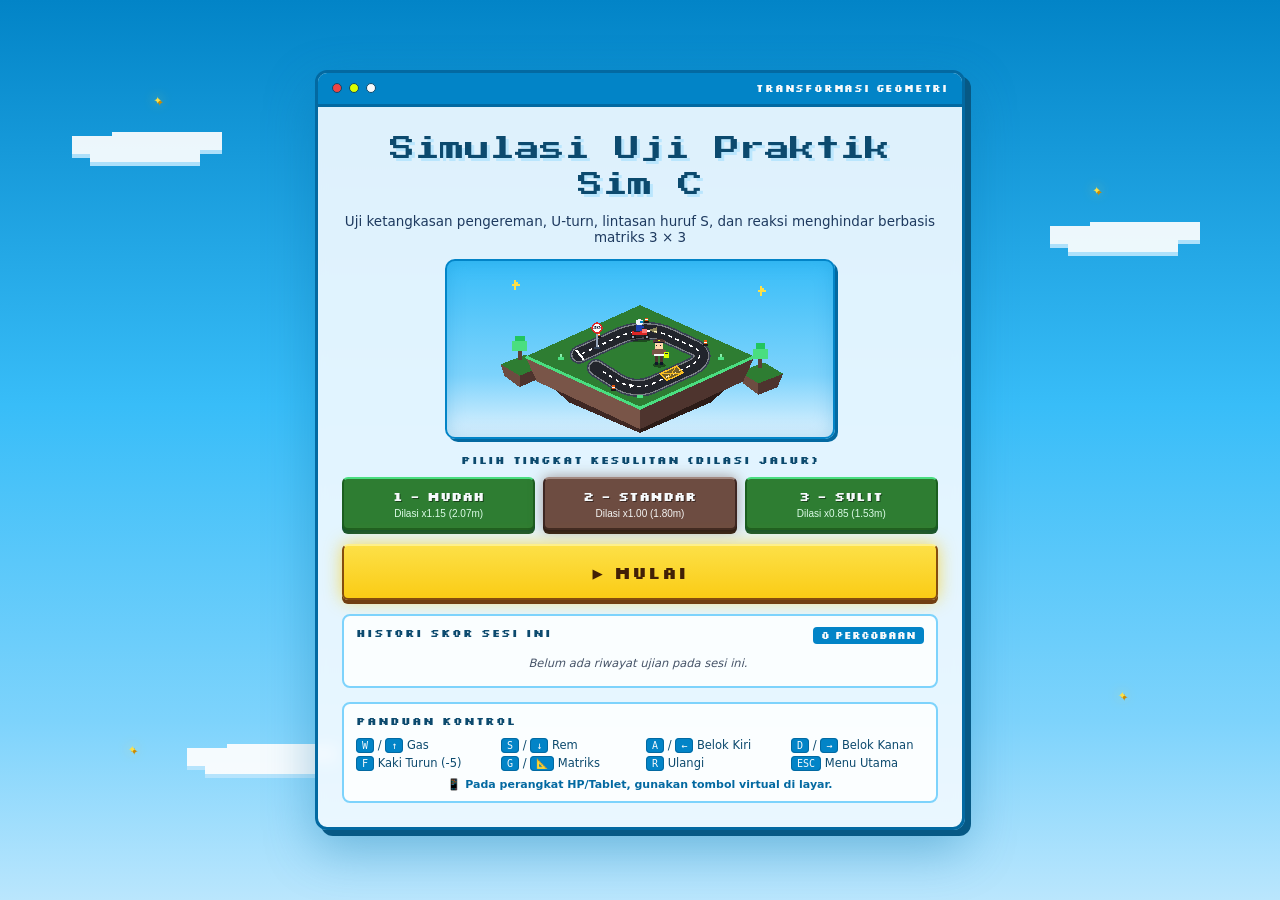
<file: index.html>
<!DOCTYPE html>
<html lang="id">
<head>
  <meta charset="UTF-8">
  <meta name="viewport" content="width=device-width, initial-scale=1.0, maximum-scale=1.0, user-scalable=no, viewport-fit=cover">
  <title>Simulasi Uji Praktik SIM C - Transformasi Geometri (Web Edition)</title>
  <link rel="preconnect" href="https://fonts.googleapis.com">
  <link rel="preconnect" href="https://fonts.gstatic.com" crossorigin>
  <link href="https://fonts.googleapis.com/css2?family=Press+Start+2P&family=Silkscreen:wght@400;700&display=swap" rel="stylesheet">
  <link rel="stylesheet" href="style.css">
</head>
<body>

<div id="app">
  <!-- Dynamic 60FPS Game Canvas -->
  <canvas id="gameCanvas"></canvas>

  <!-- Red Flash Effect -->
  <div id="flash-overlay"></div>

  <!-- HUD In-Game Overlay -->
  <div id="hud-overlay" class="overlay-screen">
    <!-- Top Progress Bar -->
    <div class="progress-container">
      <div id="hud-progress-fill" class="progress-fill"></div>
      <div id="hud-progress-text" class="progress-text">Lintasan: 0%</div>
    </div>

    <!-- Header Stats Bar -->
    <div class="hud-top-bar">
      <div class="hud-pill">
        <span class="hud-label">Materi:</span>
        <span id="hud-stage-name" class="hud-value">Uji Pengereman</span>
      </div>

      <div class="hud-pill">
        <span class="hud-label">Skor:</span>
        <span id="hud-score-val" class="hud-value score-good">100</span>
      </div>

      <div class="hud-pill">
        <span id="hud-timer-val" class="hud-value">⏱ 00:00</span>
        <span id="hud-speed-val" class="hud-subvalue">0 km/j</span>
        <button id="btn-hud-matrix" class="hud-action-btn" title="Matriks Geometri (G)">📐</button>
        <button id="btn-hud-restart" class="hud-action-btn" title="Ulangi (R)">↻</button>
        <button id="btn-hud-menu" class="hud-action-btn" title="Menu Utama (ESC)">⌂</button>
      </div>
    </div>

    <!-- Situational Alert (REM / LAJUR TERTUTUP) -->
    <div id="hud-alert-banner" class="alert-banner"></div>

    <!-- Toast Notification Container -->
    <div id="toast-container"></div>

    <!-- Matrix Transform Inspector (Bottom Left) -->
    <div id="matrix-inspector" class="matrix-card">
      <div class="matrix-header">
        <span>Transformasi Geometri 3x3</span>
        <button id="btn-toggle-matrix" class="icon-btn">✕</button>
      </div>
      <div id="matrix-content" class="matrix-code"></div>
    </div>
  </div>

  <!-- Countdown Overlay (3, 2, 1, GO!) -->
  <div id="countdown-overlay" class="overlay-screen">
    <div id="countdown-number">3</div>
  </div>

  <!-- Start Menu Screen (Retro Pixel Window Theme) -->
  <div id="menu-screen" class="overlay-screen active">
    <!-- Ornamen Bintang & Awan Pixel -->
    <div class="pixel-bg-decor">
      <span class="px-star" style="top: 10%; left: 12%; animation-delay: 0s;">✦</span>
      <span class="px-star" style="top: 20%; right: 14%; animation-delay: 0.6s;">✦</span>
      <span class="px-star" style="bottom: 16%; left: 10%; animation-delay: 1.1s;">✦</span>
      <span class="px-star" style="bottom: 22%; right: 12%; animation-delay: 0.4s;">✦</span>
      <div class="px-cloud" style="top: 16%; left: 7%;"></div>
      <div class="px-cloud" style="top: 26%; right: 8%;"></div>
      <div class="px-cloud" style="bottom: 14%; left: 16%;"></div>
    </div>

    <div class="pixel-window">
      <div class="pixel-window-bar">
        <div class="win-dots">
          <span class="win-dot red"></span>
          <span class="win-dot lime"></span>
          <span class="win-dot white"></span>
        </div>
        <span class="win-status">Transformasi Geometri</span>
      </div>

      <div class="menu-card">
        <h1 class="menu-title">Simulasi Uji Praktik<br>Sim C</h1>
        <p class="menu-subtitle">Uji ketangkasan pengereman, U-turn, lintasan huruf S, dan reaksi menghindar berbasis matriks 3 &times; 3</p>

        <!-- Ilustrasi Pulau Pixel Art: Lintasan SIM C, Rambu, Marka, Pengendara Motor & Polisi -->
        <div class="pixel-island-showcase" aria-hidden="true">
          <svg viewBox="0 0 320 176" width="100%" height="100%" shape-rendering="crispEdges">
            <defs>
              <!-- Klip agar lintasan selalu tetap di dalam batas rumput pulau -->
              <clipPath id="island-grass-clip">
                <polygon points="160,42 280,96 160,150 40,96"/>
              </clipPath>
            </defs>

            <!-- Bintang / Kilau Matahari di Langit -->
            <rect x="28" y="18" width="4" height="4" fill="#fde047"/>
            <rect x="26" y="20" width="8" height="2" fill="#fde047"/>
            <rect x="28" y="16" width="2" height="10" fill="#fde047"/>
            <rect x="286" y="24" width="4" height="4" fill="#fde047"/>
            <rect x="284" y="26" width="8" height="2" fill="#fde047"/>
            <rect x="286" y="22" width="2" height="10" fill="#fde047"/>

            <!-- Pulau Melayang Kecil Kiri -->
            <polygon points="14,104 40,94 58,106 34,116" fill="#2e7d32"/>
            <polygon points="14,104 34,116 34,128 18,116" fill="#6d4c41"/>
            <polygon points="34,116 58,106 52,120 34,128" fill="#4e342e"/>
            <!-- Pohon Pixel Kiri -->
            <rect x="32" y="90" width="4" height="10" fill="#5d4037"/>
            <rect x="26" y="80" width="16" height="10" fill="#4ade80"/>
            <rect x="29" y="74" width="10" height="6" fill="#22c55e"/>

            <!-- Pulau Melayang Kecil Kanan -->
            <polygon points="264,112 290,102 310,114 284,124" fill="#2e7d32"/>
            <polygon points="264,112 284,124 284,136 268,124" fill="#6d4c41"/>
            <polygon points="284,124 310,114 304,128 284,136" fill="#4e342e"/>
            <!-- Pohon Pixel Kanan -->
            <rect x="284" y="98" width="4" height="10" fill="#5d4037"/>
            <rect x="278" y="88" width="16" height="10" fill="#4ade80"/>
            <rect x="281" y="82" width="10" height="6" fill="#22c55e"/>

            <!-- ========================================== -->
            <!-- PULAU UTAMA LINTASAN UJI PRAKTIK SIM C      -->
            <!-- ========================================== -->
            <!-- Tebing Tanah Bawah Pulau (Isometric Pixel) -->
            <polygon points="40,96 160,150 160,172 52,122" fill="#795548"/>
            <polygon points="160,150 280,96 268,122 160,172" fill="#4e342e"/>
            <polygon points="70,130 160,172 160,176 86,144" fill="#3e2723"/>
            <polygon points="250,130 160,172 160,176 234,144" fill="#2b1b17"/>

            <!-- Permukaan Rumput Hijau Pulau (#2e7d32) -->
            <polygon points="160,42 280,96 160,150 40,96" fill="#2e7d32"/>

            <!-- ========================================== -->
            <!-- LINTASAN ASPAL SIM C, MARKA & YELLOW BOX   -->
            <!-- ========================================== -->
            <g clip-path="url(#island-grass-clip)">
              <!-- Bahu Jalan / Kastin (#384152) -->
              <path d="M 96,94 L 138,75 C 156,67 176,67 192,75 L 218,87 C 228,92 226,101 214,107 L 174,125 C 161,131 147,129 136,122 L 114,108"
                    fill="none" stroke="#384152" stroke-width="19" stroke-linecap="round" stroke-linejoin="round"/>
              <!-- Permukaan Aspal Utama (#22252c) -->
              <path d="M 96,94 L 138,75 C 156,67 176,67 192,75 L 218,87 C 228,92 226,101 214,107 L 174,125 C 161,131 147,129 136,122 L 114,108"
                    fill="none" stroke="#22252c" stroke-width="15" stroke-linecap="round" stroke-linejoin="round"/>

              <!-- Marka Garis Tepi Putih Solid -->
              <path d="M 96,94 L 138,75 C 156,67 176,67 192,75 L 218,87 C 228,92 226,101 214,107 L 174,125 C 161,131 147,129 136,122 L 114,108"
                    fill="none" stroke="#ffffff" stroke-width="16" stroke-opacity="0.38" stroke-linecap="round" stroke-linejoin="round"/>
              <path d="M 96,94 L 138,75 C 156,67 176,67 192,75 L 218,87 C 228,92 226,101 214,107 L 174,125 C 161,131 147,129 136,122 L 114,108"
                    fill="none" stroke="#22252c" stroke-width="13.5" stroke-linecap="round" stroke-linejoin="round"/>

              <!-- Marka Tengah Putus-putus Putih -->
              <path d="M 99,93 L 138,75 C 156,67 176,67 192,75 L 216,86 C 226,91 224,100 212,106 L 174,124 C 161,130 147,128 136,121 L 117,109"
                    fill="none" stroke="#ffffff" stroke-width="1.5" stroke-dasharray="4 4"/>

              <!-- Garis START Putih -->
              <line x1="93" y1="89" x2="101" y2="99" stroke="#ffffff" stroke-width="2.2"/>

              <!-- Yellow Box Pengereman (#fbbf24) -->
              <polygon points="181,114 198,106 205,113 188,121" fill="rgba(251,191,36,0.38)" stroke="#fbbf24" stroke-width="1.4"/>
              <line x1="181" y1="114" x2="205" y2="113" stroke="#fbbf24" stroke-width="1"/>
              <line x1="198" y1="106" x2="188" y2="121" stroke="#fbbf24" stroke-width="1"/>

              <!-- Panah Arah Marka Jalan -->
              <polygon points="154,126 148,124 150,129" fill="#ffffff"/>
            </g>

            <!-- Highlight Pinggiran Rumput Pulau -->
            <polyline points="40,96 160,150 280,96" fill="none" stroke="#4ade80" stroke-width="3"/>

            <!-- Rumpun Rumput Pixel di Lapangan -->
            <rect x="74" y="96" width="6" height="3" fill="#4ade80"/>
            <rect x="76" y="93" width="2" height="3" fill="#86efac"/>
            <rect x="242" y="96" width="6" height="3" fill="#4ade80"/>
            <rect x="244" y="93" width="2" height="3" fill="#86efac"/>
            <rect x="157" y="136" width="6" height="3" fill="#4ade80"/>

            <!-- ========================================== -->
            <!-- TRAFFIC CONES ORANYE & RAMBU DISHUB 30     -->
            <!-- ========================================== -->
            <g transform="translate(116, 73)">
              <rect x="-2" y="1" width="5" height="2" fill="#18181b"/>
              <rect x="-1" y="-3" width="3" height="4" fill="#ea580c"/>
              <rect x="-1" y="-1" width="3" height="1" fill="#ffffff"/>
            </g>
            <g transform="translate(166, 58)">
              <rect x="-2" y="1" width="5" height="2" fill="#18181b"/>
              <rect x="-1" y="-3" width="3" height="4" fill="#ea580c"/>
              <rect x="-1" y="-1" width="3" height="1" fill="#ffffff"/>
            </g>
            <g transform="translate(228, 82)">
              <rect x="-2" y="1" width="5" height="2" fill="#18181b"/>
              <rect x="-1" y="-3" width="3" height="4" fill="#ea580c"/>
              <rect x="-1" y="-1" width="3" height="1" fill="#ffffff"/>
            </g>
            <g transform="translate(132, 129)">
              <rect x="-2" y="1" width="5" height="2" fill="#18181b"/>
              <rect x="-1" y="-3" width="3" height="4" fill="#ea580c"/>
              <rect x="-1" y="-1" width="3" height="1" fill="#ffffff"/>
            </g>

            <!-- Rambu Lalu Lintas Batas Kecepatan 30 km/jam -->
            <g transform="translate(108, 60)">
              <rect x="6" y="12" width="2" height="15" fill="#94a3b8"/>
              <rect x="4" y="26" width="6" height="2" fill="#334155"/>
              <rect x="1" y="0" width="12" height="12" rx="6" fill="#dc2626"/>
              <rect x="3" y="2" width="8" height="8" rx="4" fill="#ffffff"/>
              <text x="7" y="8.2" font-family="'Press Start 2P', monospace" font-size="4.2" fill="#0f172a" text-anchor="middle">30</text>
            </g>

            <!-- ========================================== -->
            <!-- PENGENDARA MOTOR DI ATAS LINTASAN SIM C    -->
            <!-- ========================================== -->
            <g class="px-rider-bob" transform="translate(148, 60)">
              <ellipse cx="12" cy="18" rx="11" ry="3" fill="rgba(0,0,0,0.4)"/>
              <rect x="2" y="12" width="6" height="6" rx="3" fill="#18181b"/>
              <rect x="4" y="14" width="2" height="2" fill="#94a3b8"/>
              <rect x="16" y="12" width="6" height="6" rx="3" fill="#18181b"/>
              <rect x="18" y="14" width="2" height="2" fill="#94a3b8"/>
              <rect x="4" y="9" width="15" height="4" fill="#dc2626"/>
              <rect x="14" y="7" width="5" height="4" fill="#f87171"/>
              <rect x="6" y="8" width="6" height="2" fill="#1e293b"/>
              <polygon points="21,8 30,5 30,12" fill="rgba(254, 240, 138, 0.5)"/>
              <rect x="8" y="3" width="6" height="6" fill="#1e40af"/>
              <rect x="12" y="4" width="4" height="2" fill="#1e40af"/>
              <rect x="8" y="-3" width="7" height="6" rx="2" fill="#f1f5f9"/>
              <rect x="12" y="-1" width="3" height="2" fill="#0284c7"/>
            </g>

            <!-- ========================================== -->
            <!-- PETUGAS POLISI BERSERAGAM DI TEPI LINTASAN -->
            <!-- ========================================== -->
            <g transform="translate(172, 81)">
              <ellipse cx="8" cy="24" rx="7" ry="2.5" fill="rgba(0,0,0,0.4)"/>
              <rect x="4" y="21" width="3" height="3" fill="#0f172a"/>
              <rect x="9" y="21" width="3" height="3" fill="#0f172a"/>
              <rect x="4" y="14" width="3" height="7" fill="#4e342e"/>
              <rect x="9" y="14" width="3" height="7" fill="#4e342e"/>
              <rect x="3" y="7" width="10" height="7" fill="#795548"/>
              <rect x="3" y="12" width="10" height="2" fill="#f7fafc"/>
              <rect x="1" y="8" width="2" height="5" fill="#795548"/>
              <rect x="13" y="8" width="2" height="5" fill="#795548"/>
              <rect x="13" y="10" width="5" height="6" fill="#dbff00"/>
              <rect x="14" y="11" width="3" height="1" fill="#102c40"/>
              <rect x="4" y="1" width="8" height="6" fill="#fed7aa"/>
              <rect x="5" y="3" width="1" height="1" fill="#0f172a"/>
              <rect x="9" y="3" width="1" height="1" fill="#0f172a"/>
              <rect x="2" y="-2" width="12" height="3" fill="#5d4037"/>
              <rect x="4" y="-3" width="8" height="2" fill="#4e342e"/>
              <rect x="7" y="-2" width="2" height="1" fill="#dbff00"/>
              <rect x="3" y="0" width="10" height="1" fill="#0f172a"/>
            </g>
          </svg>
        </div>

        <div class="level-section">
          <div class="section-label">PILIH TINGKAT KESULITAN (DILASI JALUR)</div>
          <div class="level-btn-group">
            <button class="level-btn" data-level="1">
              <span class="lvl-title">1 - Mudah</span>
              <span class="lvl-desc">Dilasi x1.15 (2.07m)</span>
            </button>
            <button class="level-btn active" data-level="2">
              <span class="lvl-title">2 - Standar</span>
              <span class="lvl-desc">Dilasi x1.00 (1.80m)</span>
            </button>
            <button class="level-btn" data-level="3">
              <span class="lvl-title">3 - Sulit</span>
              <span class="lvl-desc">Dilasi x0.85 (1.53m)</span>
            </button>
          </div>
        </div>

        <button id="btn-start-game" class="btn-primary">
          <span>▶</span> MULAI
        </button>

        <!-- Histori Skor Sesi Ini -->
        <div id="history-section" class="history-box">
          <div class="history-header">
            <span class="guide-title">HISTORI SKOR SESI INI</span>
            <span id="history-count" class="history-count-badge">0 Percobaan</span>
          </div>
          <div id="history-list" class="history-list">
            <div class="history-empty">Belum ada riwayat ujian pada sesi ini.</div>
          </div>
        </div>

        <div class="controls-guide-box">
          <div class="guide-title">PANDUAN KONTROL</div>
          <div class="guide-grid">
            <div><kbd>W</kbd> / <kbd>↑</kbd> Gas</div>
            <div><kbd>S</kbd> / <kbd>↓</kbd> Rem</div>
            <div><kbd>A</kbd> / <kbd>←</kbd> Belok Kiri</div>
            <div><kbd>D</kbd> / <kbd>→</kbd> Belok Kanan</div>
            <div><kbd>F</kbd> Kaki Turun (-5)</div>
            <div><kbd>G</kbd> / <kbd>📐</kbd> Matriks</div>
            <div><kbd>R</kbd> Ulangi</div>
            <div><kbd>ESC</kbd> Menu Utama</div>
          </div>
          <div class="mobile-note">📱 Pada perangkat HP/Tablet, gunakan tombol virtual di layar.</div>
        </div>
      </div>
    </div>
  </div>

  <!-- Finish Popup Dialog -->
  <div id="finish-screen" class="overlay-screen">
    <div id="finish-modal-box" class="modal-card pass">
      <div id="finish-icon" class="result-icon">🏆</div>
      <h2 id="finish-title" class="result-title">LULUS UJI PRAKTIK!</h2>
      
      <div class="score-summary-box">
        <div class="score-main">
          <span class="label">SKOR AKHIR:</span>
          <span id="finish-score-number" class="score-digit">100</span>
          <span class="score-max">/ 100</span>
        </div>
        <div class="score-bar-track">
          <div id="finish-score-bar" class="score-bar-fill" style="width: 100%;"></div>
          <div class="threshold-line" title="Batas Lulus (70)"></div>
        </div>
        <div class="score-legend">
          <span>Syarat Kelulusan: Skor Minimal 70</span>
          <span id="finish-time-text">Waktu: 00:00</span>
        </div>
      </div>

      <div class="faults-list-box">
        <div class="faults-title">Catatan Pelanggaran:</div>
        <ul id="finish-faults-list">
          <li>✓ Tidak ada pelanggaran! Sempurna.</li>
        </ul>
      </div>

      <!-- Preview Histori Sesi Ini di Modal Selesai -->
      <div id="modal-history-preview" class="history-preview-box"></div>

      <div class="modal-actions">
        <button id="btn-replay" class="btn-primary">▶ MAIN LAGI</button>
        <button id="btn-to-menu" class="btn-secondary">⌂ KE MENU</button>
      </div>
    </div>
  </div>

  <!-- Responsive Touch Controls (Fixed above mobile gesture bar) -->
  <div id="touch-controls" style="display: none;">
    <!-- Left Hand: Steer Left & Right -->
    <div class="touch-cluster">
      <button class="touch-btn" id="btn-left" aria-label="Belok Kiri">◀</button>
      <button class="touch-btn" id="btn-right" aria-label="Belok Kanan">▶</button>
    </div>
    <!-- Right Hand: Kaki, Rem, Gas -->
    <div class="touch-cluster">
      <button class="touch-btn btn-foot" id="btn-foot">KAKI</button>
      <button class="touch-btn btn-brake" id="btn-brake">REM</button>
      <button class="touch-btn btn-gas" id="btn-gas">GAS</button>
    </div>
  </div>
</div>

<script src="script.js"></script>
</body>
</html>
</file>
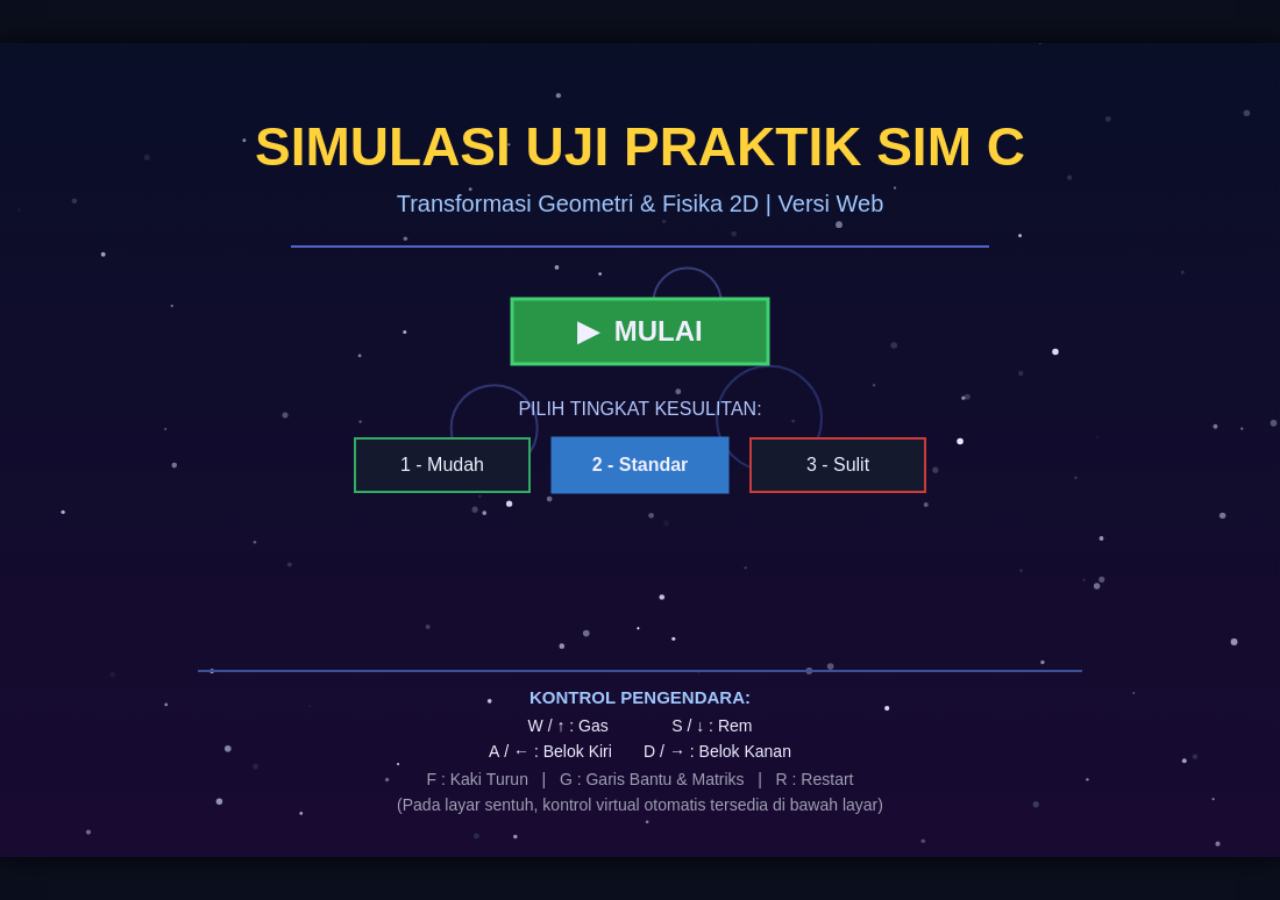
<file: indexSimulasiSimC.html>
<!DOCTYPE html>
<html lang="id">
<head>
  <meta charset="UTF-8">
  <meta name="viewport" content="width=device-width, initial-scale=1.0, maximum-scale=1.0, user-scalable=no">
  <title>Simulasi Uji Praktik SIM C - Transformasi Geometri (Web Edition)</title>
  <style>
    * {
      box-sizing: border-box;
      margin: 0;
      padding: 0;
      user-select: none;
      -webkit-user-select: none;
    }
    body, html {
      width: 100%;
      height: 100%;
      overflow: hidden;
      background-color: #0b0f1d;
      font-family: 'Segoe UI', Tahoma, Geneva, Verdana, sans-serif;
      color: #fff;
    }
    #game-container {
      position: relative;
      width: 100vw;
      height: 100vh;
      display: flex;
      justify-content: center;
      align-items: center;
    }
    canvas {
      display: block;
      background: #0f1423; 
      box-shadow: 0 0 30px rgba(0, 0, 0, 0.8);
    }

    /* On-screen touch controls for Mobile / Tablet */
    #touch-controls {
      display: none;
      position: absolute;
      bottom: 12px;
      left: 0;
      right: 0;
      padding: 0 16px;
      pointer-events: none;
      justify-content: space-between;
      align-items: flex-end;
      z-index: 50;
    }
    .touch-group {
      display: flex;
      gap: 12px;
      pointer-events: auto;
    }
    .touch-btn {
      width: 64px;
      height: 64px;
      border-radius: 50%;
      background: rgba(20, 30, 55, 0.75);
      border: 2px solid rgba(80, 140, 240, 0.6);
      color: #fff;
      font-weight: bold;
      font-size: 20px;
      display: flex;
      align-items: center;
      justify-content: center;
      box-shadow: 0 4px 12px rgba(0, 0, 0, 0.5);
      touch-action: manipulation;
      transition: transform 0.1s, background 0.1s;
    }
    .touch-btn:active {
      transform: scale(0.92);
      background: rgba(40, 70, 140, 0.9);
      border-color: #60b0ff;
    }
    .btn-gas { background: rgba(30, 140, 60, 0.75); border-color: #40d070; }
    .btn-gas:active { background: rgba(40, 180, 80, 0.95); }
    .btn-brake { background: rgba(180, 40, 40, 0.75); border-color: #ff5050; }
    .btn-brake:active { background: rgba(220, 50, 50, 0.95); }
    .btn-foot { width: 50px; height: 50px; font-size: 13px; background: rgba(120, 80, 30, 0.75); border-color: #ffa030; }

    @media (pointer: coarse) {
      #touch-controls {
        display: flex;
      }
    }
  </style>
</head>
<body>

<div id="game-container">
  <canvas id="gameCanvas" width="1100" height="700"></canvas>
  
  <!-- Touch Controls -->
  <div id="touch-controls">
    <div class="touch-group">
      <button class="touch-btn" id="btn-left">◀</button>
      <button class="touch-btn" id="btn-right">▶</button>
    </div>
    <div class="touch-group">
      <button class="touch-btn btn-foot" id="btn-foot">KAKI</button>
      <button class="touch-btn btn-brake" id="btn-brake">REM</button>
      <button class="touch-btn btn-gas" id="btn-gas">GAS</button>
    </div>
  </div>
</div>

<script>
(() => {
  // ----------------------------------------------------------- Konfigurasi Game
  const CANVAS_W = 1100;
  const CANVAS_H = 700;

  const LANE_W = 1.8;
  const MOTOR_L = 2.0;
  const MOTOR_W = 0.75;
  const WHEELBASE = 1.3;
  const V_MAX = 11.0;     // ~40 km/jam
  const ACC = 2.4;
  const BRAKE = 6.0;
  const CONE_R = 0.13;

  const REM_X = 9.0;
  const BOX_X0 = 15.0;
  const BOX_X1 = 19.0;

  const LEVELS = {
    1: { name: "Mudah", scale: 1.15, color: "#32aa64" },
    2: { name: "Standar", scale: 1.00, color: "#3278c8" },
    3: { name: "Sulit", scale: 0.85, color: "#c83c3c" }
  };

  // State
  const STATE_MENU = "menu";
  const STATE_COUNTDOWN = "countdown";
  const STATE_PLAYING = "playing";
  const STATE_FINISHED = "finished";

  // Warna
  const BG_COLOR = "#0f1423";
  const ROAD_COLOR = "#232837";
  const EDGE_COLOR = "#dce6ff";
  const WHITE = "#f0f0ff";
  const YELLOW = "#ffd728";
  const CONE_COLOR = "#ff8214";
  const CONE_HIT = "#e74c3c";
  const CAR_COLOR = "#dc3232";
  const WHEEL_COLOR = "#14141e";
  const RIDER_COLOR = "#3282dc";
  const GREEN = "#2ecc71";
  const BLUE = "#3498db";
  const RED = "#e74c3c";
  const CYAN = "#00dcdc";
  const MAGENTA = "#ff3cc8";

  // ------------------------------------------------- Matriks Homogen 3x3
  function matMul(A, B) {
    const C = [[0,0,0],[0,0,0],[0,0,0]];
    for (let i = 0; i < 3; i++) {
      for (let j = 0; j < 3; j++) {
        C[i][j] = A[i][0] * B[0][j] + A[i][1] * B[1][j] + A[i][2] * B[2][j];
      }
    }
    return C;
  }

  function matTranslate(tx, ty) {
    return [[1, 0, tx], [0, 1, ty], [0, 0, 1]];
  }

  function matRotate(a) {
    const c = Math.cos(a), s = Math.sin(a);
    return [[c, -s, 0], [s, c, 0], [0, 0, 1]];
  }

  function matScale(k) {
    return [[k, 0, 0], [0, k, 0], [0, 0, 1]];
  }

  function applyMat(M, x, y) {
    return [
      M[0][0] * x + M[0][1] * y + M[0][2],
      M[1][0] * x + M[1][1] * y + M[1][2]
    ];
  }

  function inverseAffine(M) {
    const a = M[0][0], b = M[0][1], tx = M[0][2];
    const c = M[1][0], d = M[1][1], ty = M[1][2];
    const det = a * d - b * c;
    const ia = d / det, ib = -b / det, ic = -c / det, id = a / det;
    return [
      [ia, ib, -(ia * tx + ib * ty)],
      [ic, id, -(ic * tx + id * ty)],
      [0, 0, 1]
    ];
  }

  function rectPts(cx, cy, length, width) {
    const hl = length / 2, hw = width / 2;
    return [
      [cx - hl, cy - hw],
      [cx + hl, cy - hw],
      [cx + hl, cy + hw],
      [cx - hl, cy + hw]
    ];
  }

  function clamp(v, lo, hi) {
    return Math.max(lo, Math.min(hi, v));
  }

  // ------------------------------------------------- Sound Synth (Web Audio API)
  class SoundPlayer {
    constructor() {
      this.ctx = null;
    }
    init() {
      if (!this.ctx) {
        const AudioCtx = window.AudioContext || window.webkitAudioContext;
        if (AudioCtx) this.ctx = new AudioCtx();
      }
      if (this.ctx && this.ctx.state === 'suspended') {
        this.ctx.resume();
      }
    }
    hit() {
      if (!this.ctx) return;
      try {
        const osc = this.ctx.createOscillator();
        const gain = this.ctx.createGain();
        osc.type = "sawtooth";
        osc.frequency.setValueAtTime(880, this.ctx.currentTime);
        osc.frequency.exponentialRampToValueAtTime(150, this.ctx.currentTime + 0.12);
        gain.gain.setValueAtTime(0.3, this.ctx.currentTime);
        gain.gain.linearRampToValueAtTime(0.01, this.ctx.currentTime + 0.12);
        osc.connect(gain);
        gain.connect(this.ctx.destination);
        osc.start();
        osc.stop(this.ctx.currentTime + 0.12);
      } catch (e) {}
    }
    fanfare() {
      if (!this.ctx) return;
      try {
        const notes = [523, 659, 784, 1047];
        const step = 0.12;
        notes.forEach((freq, i) => {
          const osc = this.ctx.createOscillator();
          const gain = this.ctx.createGain();
          osc.type = "triangle";
          osc.frequency.setValueAtTime(freq, this.ctx.currentTime + i * step);
          gain.gain.setValueAtTime(0.28, this.ctx.currentTime + i * step);
          gain.gain.linearRampToValueAtTime(0.01, this.ctx.currentTime + (i + 1) * step);
          osc.connect(gain);
          gain.connect(this.ctx.destination);
          osc.start(this.ctx.currentTime + i * step);
          osc.stop(this.ctx.currentTime + (i + 1) * step);
        });
      } catch (e) {}
    }
    beep(freq = 600, dur = 0.08) {
      if (!this.ctx) return;
      try {
        const osc = this.ctx.createOscillator();
        const gain = this.ctx.createGain();
        osc.frequency.setValueAtTime(freq, this.ctx.currentTime);
        gain.gain.setValueAtTime(0.2, this.ctx.currentTime);
        gain.gain.linearRampToValueAtTime(0.01, this.ctx.currentTime + dur);
        osc.connect(gain);
        gain.connect(this.ctx.destination);
        osc.start();
        osc.stop(this.ctx.currentTime + dur);
      } catch (e) {}
    }
  }

  // ------------------------------------------------- Lintasan & Geometri
  class PathBuilder {
    constructor(x, y, headingDeg) {
      this.x = x;
      this.y = y;
      this.h = (headingDeg * Math.PI) / 180;
      this.pts = [[x, y]];
      this.length = 0.0;
    }
    straight(L) {
      this.x += L * Math.cos(this.h);
      this.y += L * Math.sin(this.h);
      this.pts.push([this.x, this.y]);
      this.length += L;
    }
    arc(radius, deg, sign, step = 5) {
      const n = Math.max(1, Math.ceil(deg / step));
      const dth = ((deg * Math.PI) / 180) / n;
      const a = sign * dth;
      const ca = Math.cos(a), sa = Math.sin(a);
      for (let i = 0; i < n; i++) {
        const cx = this.x - sign * radius * Math.sin(this.h);
        const cy = this.y + sign * radius * Math.cos(this.h);
        const vx = this.x - cx, vy = this.y - cy;
        this.x = cx + vx * ca - vy * sa;
        this.y = cy + vx * sa + vy * ca;
        this.h += a;
        this.pts.push([this.x, this.y]);
        this.length += radius * dth;
      }
    }
  }

  class Poly {
    constructor(pts) {
      this.pts = pts;
      this.cum = [0.0];
      for (let i = 1; i < pts.length; i++) {
        const dx = pts[i][0] - pts[i - 1][0];
        const dy = pts[i][1] - pts[i - 1][1];
        this.cum.push(this.cum[this.cum.length - 1] + Math.hypot(dx, dy));
      }
      this.length = this.cum[this.cum.length - 1];
    }
    pointAt(s) {
      s = clamp(s, 0, this.length);
      let idx = 0;
      for (let i = 0; i < this.cum.length - 1; i++) {
        if (s >= this.cum[i] && s <= this.cum[i + 1]) {
          idx = i;
          break;
        }
      }
      idx = Math.min(idx, this.pts.length - 2);
      const [x1, y1] = this.pts[idx];
      const [x2, y2] = this.pts[idx + 1];
      const seg = this.cum[idx + 1] - this.cum[idx];
      const t = seg > 0 ? (s - this.cum[idx]) / seg : 0;
      const tx = (x2 - x1) / seg;
      const ty = (y2 - y1) / seg;
      return [[x1 + t * (x2 - x1), y1 + t * (y2 - y1)], [tx, ty]];
    }
  }

  class Track {
    constructor(widthScale = 1.0) {
      this.w = LANE_W * widthScale;
      this._buildPaths();
      this._buildSegments();
      this._buildCones();
      this._buildDecor();
    }
    _buildPaths() {
      const r_u = 10 / Math.PI;
      const r_s = 2.4;
      const l_s = (35 - 3 * Math.PI * r_s) / 2;
      const b = new PathBuilder(0, 0, 0);
      const marks = [];

      const sec = (name, title, spacing) => marks.push([b.length, name, title, spacing]);

      sec("brake", "Materi 1: Uji Pengereman", 2.5);
      b.straight(20);
      sec("uturn", "Materi 2: Uji U-turn", 3.0);
      b.arc(r_u, 180, +1);
      sec("link1", "Jalur penghubung", 3.0);
      b.straight(8);
      sec("s", "Materi 3: Uji Huruf S", 2.5);
      b.arc(r_s, 180, -1);
      b.straight(l_s);
      b.arc(r_s, 180, +1);
      b.straight(l_s);
      b.arc(r_s, 180, -1);
      sec("link2", "Jalur penghubung", 3.0);
      b.straight(14);
      b.arc(2.5, 90, -1);
      sec("avoid", "Materi 4: Rem Menghindar", 3.0);
      b.straight(18.4);

      this.main = new Poly(b.pts);
      this.total = this.main.length;
      this.sections = [];
      for (let i = 0; i < marks.length; i++) {
        const s0 = marks[i][0];
        const s1 = i + 1 < marks.length ? marks[i + 1][0] : this.total;
        this.sections.push([s0, s1, marks[i][1], marks[i][2], marks[i][3]]);
      }

      this.fork = [b.x, b.y];
      const [fx, fy] = this.fork;
      this.branchOff = 1.4;
      this.branches = {
        L: new Poly([[fx, fy], [fx - 1.4, fy - 4.0], [fx - 1.4, fy - 5.6], [fx - 1.4, fy - 8.6]]),
        R: new Poly([[fx, fy], [fx + 1.4, fy - 4.0], [fx + 1.4, fy - 5.6], [fx + 1.4, fy - 8.6]])
      };
      this.polys = [this.main, this.branches.L, this.branches.R];
      this.stop_y0 = fy - 8.1;
      this.stop_y1 = fy - 5.6;
      this.rem_stem_y = fy + 9.0;
      this.reveal_s = this.total - 9.0;
    }

    _buildSegments() {
      this.segs = [];
      this.mainSegs = [];
      this.polys.forEach((poly, pi) => {
        for (let i = 0; i < poly.pts.length - 1; i++) {
          const [x1, y1] = poly.pts[i];
          const [x2, y2] = poly.pts[i + 1];
          const dx = x2 - x1, dy = y2 - y1;
          const l2 = dx * dx + dy * dy;
          if (l2 === 0) continue;
          this.segs.push([x1, y1, dx, dy, l2]);
          if (pi === 0) {
            this.mainSegs.push([x1, y1, dx, dy, l2, Math.sqrt(l2), poly.cum[i]]);
          }
        }
      });
    }

    distToRoad(x, y) {
      let best = 1e9;
      for (const [x1, y1, dx, dy, l2] of this.segs) {
        const t = clamp(((x - x1) * dx + (y - y1) * dy) / l2, 0, 1);
        const ex = x - (x1 + t * dx);
        const ey = y - (y1 + t * dy);
        const d = ex * ex + ey * ey;
        if (d < best) best = d;
      }
      return Math.sqrt(best);
    }

    inside(x, y) {
      const r2 = (this.w / 2) ** 2;
      for (const [x1, y1, dx, dy, l2] of this.segs) {
        const t = clamp(((x - x1) * dx + (y - y1) * dy) / l2, 0, 1);
        const ex = x - (x1 + t * dx);
        const ey = y - (y1 + t * dy);
        if (ex * ex + ey * ey <= r2) return true;
      }
      return false;
    }

    progress(x, y, sPrev) {
      let best = null;
      for (const [x1, y1, dx, dy, l2, ln, s0] of this.mainSegs) {
        if (s0 + ln < sPrev - 5 || s0 > sPrev + 8) continue;
        const t = clamp(((x - x1) * dx + (y - y1) * dy) / l2, 0, 1);
        const ex = x - (x1 + t * dx);
        const ey = y - (y1 + t * dy);
        const d = ex * ex + ey * ey;
        if (best === null || d < best[0]) {
          best = [d, s0 + t * ln];
        }
      }
      return best ? best[1] : sPrev;
    }

    sectionAt(s) {
      for (const [s0, s1, name, title] of this.sections) {
        if (s >= s0 && s < s1) return { name, title };
      }
      const last = this.sections[this.sections.length - 1];
      return { name: last[2], title: last[3] };
    }

    _buildCones() {
      const raw = [];
      const half = this.w / 2;

      const sample = (poly, s0, s1, spacing) => {
        let s = s0;
        while (s < s1 - 1e-6) {
          const [[px, py], [tx, ty]] = poly.pointAt(s);
          for (const side of [-1, 1]) {
            raw.push([px - ty * half * side, py + tx * half * side]);
          }
          s += spacing;
        }
      };

      for (const [s0, s1, , , sp] of this.sections) {
        sample(this.main, s0, s1, sp);
      }
      sample(this.branches.L, 0, this.branches.L.length, 3.0);
      sample(this.branches.R, 0, this.branches.R.length, 3.0);

      this.cones = [];
      for (const [x, y] of raw) {
        if (this.distToRoad(x, y) >= half - 0.06) {
          this.cones.push({ x, y, hit: false });
        }
      }
    }

    _buildDecor() {
      this.dashes = [];
      this.arrows = [];
      for (const poly of this.polys) {
        let s = 0.4;
        while (s + 0.5 < poly.length) {
          const [p1] = poly.pointAt(s);
          const [p2] = poly.pointAt(s + 0.5);
          this.dashes.push([p1, p2]);
          s += 1.1;
        }
        s = 2.0;
        while (s < poly.length - 0.6) {
          const [[px, py], [tx, ty]] = poly.pointAt(s);
          const nx = -ty, ny = tx;
          const tip = [px + tx * 0.5, py + ty * 0.5];
          const l = [px - tx * 0.25 + nx * 0.3, py - ty * 0.25 + ny * 0.3];
          const r = [px - tx * 0.25 - nx * 0.3, py - ty * 0.25 - ny * 0.3];
          this.arrows.push([tip, l, r]);
          s += 4.0;
        }
      }
      let minX = 1e9, minY = 1e9, maxX = -1e9, maxY = -1e9;
      for (const poly of this.polys) {
        for (const [px, py] of poly.pts) {
          if (px < minX) minX = px;
          if (px > maxX) maxX = px;
          if (py < minY) minY = py;
          if (py > maxY) maxY = py;
        }
      }
      this.bbox = [minX - 2, minY - 2, maxX + 2, maxY + 2];
    }
  }

  // ------------------------------------------------- Partikel
  class Particle {
    constructor(x, y, color, vx, vy, life, size, gravity = 0) {
      this.x = x;
      this.y = y;
      this.color = color;
      this.vx = vx ?? (Math.random() * 6 - 3);
      this.vy = vy ?? (Math.random() * 6 - 5);
      this.life = life ?? (0.4 + Math.random() * 0.8);
      this.maxLife = this.life;
      this.size = size ?? (3 + Math.floor(Math.random() * 5));
      this.gravity = gravity;
    }
    update(dt) {
      this.x += this.vx * dt * 60;
      this.y += this.vy * dt * 60;
      this.vy += this.gravity * dt * 60;
      this.life -= dt;
      return this.life > 0;
    }
    draw(ctx) {
      const alpha = Math.max(0, this.life / this.maxLife);
      ctx.save();
      ctx.globalAlpha = alpha;
      ctx.fillStyle = this.color;
      ctx.beginPath();
      ctx.arc(this.x, this.y, Math.max(1, this.size * alpha), 0, Math.PI * 2);
      ctx.fill();
      ctx.restore();
    }
  }

  class StarParticle {
    constructor() {
      this.reset();
    }
    reset() {
      this.x = Math.random() * CANVAS_W;
      this.y = Math.random() * CANVAS_H;
      this.speed = 0.3 + Math.random() * 1.2;
      this.size = 1 + Math.random() * 2;
      this.brightness = 100 + Math.floor(Math.random() * 155);
      this.twinkle = Math.random() * Math.PI * 2;
    }
    update(dt) {
      this.y += this.speed;
      this.twinkle += dt * 3;
      if (this.y > CANVAS_H + 5) {
        this.reset();
        this.y = -5;
      }
    }
    draw(ctx) {
      const bri = Math.floor(this.brightness * (0.6 + 0.4 * Math.sin(this.twinkle)));
      ctx.fillStyle = `rgb(${bri},${bri},${Math.min(255, bri + 30)})`;
      ctx.beginPath();
      ctx.arc(this.x, this.y, this.size, 0, Math.PI * 2);
      ctx.fill();
    }
  }

  // ------------------------------------------------- Game Utama
  class Game {
    constructor(canvas) {
      this.canvas = canvas;
      this.ctx = canvas.getContext('2d');
      this.sound = new SoundPlayer();

      this.level = 2;
      this.k = 34.0;
      this.targetK = 34.0;
      this.showGuides = true;
      this.overview = false;

      this.state = STATE_MENU;
      this.countdownVal = 3;
      this.countdownTimer = 1.0;

      this.particles = [];
      this.flashAlpha = 0;
      this.finishAnim = 0;
      this.menuTime = 0;

      this.stars = Array.from({ length: 100 }, () => new StarParticle());
      this.toasts = [];

      this.keys = {};
      this.touchState = { gas: false, brake: false, left: false, right: false };

      this.playBtnRect = null;
      this.levelButtons = [];
      this.finishPlayBtn = null;
      this.finishMenuBtn = null;

      this.setLevel(2);
      this.cam = [this.x, this.y];

      this.bindEvents();
    }

    setLevel(level) {
      this.level = level;
      this.track = new Track(LEVELS[level].scale);
      this.reset();
    }

    reset() {
      this.x = 1.3;
      this.y = 0.0;
      this.th = 0.0;
      this.v = 0.0;
      this.delta = 0.0;
      this.s = 0.0;
      this.faults = [];
      this.toasts = [];
      this.track.cones.forEach(c => c.hit = false);
      this.blocked = Math.random() < 0.5 ? "L" : "R";
      this.remOn = false;
      this.brakeDone = false;
      this.revealed = false;
      this.branch = null;
      this.finished = false;
      this.passed = false;
      this.wrongLane = false;
      this.started = false;
      this.time = 0.0;
      this.wasOut = false;
      this.laneCd = 0.0;
      this.particles = [];
      this.flashAlpha = 0;
      this.finishAnim = 0;
      this.cam = [this.x, this.y];
      this.V = matTranslate(CANVAS_W / 2, CANVAS_H / 2);
      this.model = matTranslate(this.x, this.y);
    }

    get score() {
      const penalty = this.faults.reduce((sum, f) => sum + f.pts, 0);
      return Math.max(0, 100 - penalty);
    }

    fault(text, pts) {
      this.faults.push({ text, pts });
      this.toasts.push({ text: `-${pts}  ${text}`, color: RED, ttl: 2.8 });
      this.flashAlpha = 0.45;
      const [sx, sy] = this.toScreen(this.x, this.y);
      for (let i = 0; i < 18; i++) {
        const a = Math.random() * Math.PI * 2;
        const spd = 2 + Math.random() * 5;
        this.particles.push(new Particle(
          sx, sy,
          Math.random() < 0.5 ? CONE_COLOR : "#ff3333",
          Math.cos(a) * spd, Math.sin(a) * spd,
          0.3 + Math.random() * 0.5, 3 + Math.random() * 4, 0.15
        ));
      }
      this.sound.hit();
    }

    info(text, color = GREEN) {
      this.toasts.push({ text, color, ttl: 2.8 });
    }

    // ----------------- Input Event Handling
    bindEvents() {
      window.addEventListener('keydown', e => {
        this.sound.init();
        this.keys[e.key.toLowerCase()] = true;
        this.keys[e.code] = true;

        if (e.key === "Escape") {
          if (this.state === STATE_PLAYING || this.state === STATE_FINISHED || this.state === STATE_COUNTDOWN) {
            this.state = STATE_MENU;
          }
        } else if (this.state === STATE_PLAYING) {
          if (e.key === 'r' || e.key === 'R') this.reset();
          if (e.key === 'g' || e.key === 'G') this.showGuides = !this.showGuides;
          if (e.key === 'm' || e.key === 'M') this.overview = !this.overview;
          if (e.key === 'f' || e.key === 'F') {
            if (!this.finished) {
              this.fault("Kaki turun", 5);
              this.v = 0.0;
            }
          }
          if (['1', '2', '3'].includes(e.key)) {
            this.setLevel(parseInt(e.key));
            this.startCountdown();
          }
        } else if (this.state === STATE_FINISHED) {
          if (e.key === 'r' || e.key === 'R') {
            this.reset();
            this.startCountdown();
          }
        }
      });

      window.addEventListener('keyup', e => {
        this.keys[e.key.toLowerCase()] = false;
        this.keys[e.code] = false;
      });

      // Mouse click on canvas
      this.canvas.addEventListener('click', e => {
        this.sound.init();
        const rect = this.canvas.getBoundingClientRect();
        const scaleX = CANVAS_W / rect.width;
        const scaleY = CANVAS_H / rect.height;
        const x = (e.clientX - rect.left) * scaleX;
        const y = (e.clientY - rect.top) * scaleY;

        if (this.state === STATE_MENU) {
          if (this.playBtnRect && this.inRect(x, y, this.playBtnRect)) {
            this.startCountdown();
            return;
          }
          for (const btn of this.levelButtons) {
            if (this.inRect(x, y, btn.rect)) {
              this.setLevel(btn.level);
              return;
            }
          }
        } else if (this.state === STATE_FINISHED) {
          if (this.finishPlayBtn && this.inRect(x, y, this.finishPlayBtn)) {
            this.reset();
            this.startCountdown();
          } else if (this.finishMenuBtn && this.inRect(x, y, this.finishMenuBtn)) {
            this.state = STATE_MENU;
          }
        }
      });

      // Mobile touch buttons
      const bindTouch = (id, prop) => {
        const el = document.getElementById(id);
        if (!el) return;
        const start = e => { e.preventDefault(); this.sound.init(); this.touchState[prop] = true; };
        const end = e => { e.preventDefault(); this.touchState[prop] = false; };
        el.addEventListener('touchstart', start);
        el.addEventListener('touchend', end);
        el.addEventListener('mousedown', start);
        el.addEventListener('mouseup', end);
      };
      bindTouch('btn-gas', 'gas');
      bindTouch('btn-brake', 'brake');
      bindTouch('btn-left', 'left');
      bindTouch('btn-right', 'right');

      const footBtn = document.getElementById('btn-foot');
      if (footBtn) {
        footBtn.addEventListener('click', () => {
          this.sound.init();
          if (this.state === STATE_PLAYING && !this.finished) {
            this.fault("Kaki turun", 5);
            this.v = 0.0;
          }
        });
      }
    }

    inRect(x, y, r) {
      return x >= r.x && x <= r.x + r.w && y >= r.y && y <= r.y + r.h;
    }

    startCountdown() {
      this.state = STATE_COUNTDOWN;
      this.countdownVal = 3;
      this.countdownTimer = 1.0;
    }

    // ----------------- Update Logika
    update(dt) {
      if (this.state !== STATE_PLAYING) return;

      const gas = this.finished ? false : (this.keys['arrowup'] || this.keys['w'] || this.touchState.gas);
      const brake = this.finished ? true : (this.keys['arrowdown'] || this.keys['s'] || this.touchState.brake);
      const left = this.finished ? false : (this.keys['arrowleft'] || this.keys['a'] || this.touchState.left);
      const right = this.finished ? false : (this.keys['arrowright'] || this.keys['d'] || this.touchState.right);

      // Kecepatan
      if (gas) {
        this.v += ACC * dt;
      } else {
        this.v -= (0.35 + 0.06 * this.v) * dt;
      }
      if (brake) {
        this.v -= BRAKE * dt;
      }
      this.v = clamp(this.v, 0.0, V_MAX);

      // Setir (Steering)
      const maxSteer = (40 * Math.PI / 180) * Math.max(0.4, 1 - this.v / 14);
      const target = (left ? -maxSteer : 0) + (right ? maxSteer : 0);
      const rate = (140 * Math.PI / 180) * dt;
      this.delta += clamp(target - this.delta, -rate, rate);
      this.delta = clamp(this.delta, -maxSteer, maxSteer);

      // Kinematika sepeda motor (Bicycle model)
      this.th += (this.v / WHEELBASE) * Math.tan(this.delta) * dt;
      this.x += this.v * Math.cos(this.th) * dt;
      this.y += this.v * Math.sin(this.th) * dt;

      if (!this.started && this.v > 0.05) this.started = true;
      if (this.started && !this.finished) this.time += dt;

      // Matriks model motor: M = T(x, y) . R(th)
      this.model = matMul(matTranslate(this.x, this.y), matRotate(this.th));
      const inv = inverseAffine(this.model);

      this.s = this.track.progress(this.x, this.y, this.s);
      const hl = MOTOR_L / 2, hw = MOTOR_W / 2;
      const front = applyMat(this.model, hl, 0);

      // Tabrakan Patok (Cones)
      for (const c of this.track.cones) {
        if (c.hit) continue;
        const dist2 = (c.x - this.x) ** 2 + (c.y - this.y) ** 2;
        if (dist2 > 4.0) continue;
        const [lx, ly] = applyMat(inv, c.x, c.y);
        const dx = Math.max(Math.abs(lx) - hl, 0);
        const dy = Math.max(Math.abs(ly) - hw, 0);
        if (dx * dx + dy * dy <= CONE_R ** 2) {
          c.hit = true;
          if (!this.finished) this.fault("Menyenggol patok", 5);
        }
      }

      // Keluar Jalur
      this.laneCd -= dt;
      const cornerPts = [
        [hl, -hw], [hl, hw], [-hl, -hw], [-hl, hw],
        [hl, 0], [-hl, 0], [0, -hw], [0, hw]
      ];
      const isOut = cornerPts.some(([px, py]) => !this.track.inside(...applyMat(this.model, px, py)));
      if (isOut && !this.wasOut && this.laneCd <= 0 && !this.finished) {
        this.fault("Keluar jalur / menginjak garis", 5);
        this.laneCd = 0.8;
      }
      this.wasOut = isOut;

      // Materi 1: Pengereman
      if (!this.remOn && !this.brakeDone && this.s < 20 && front[0] >= REM_X) {
        this.remOn = true;
      }
      if (this.remOn && !this.brakeDone) {
        if (this.v < 0.05) {
          this.brakeDone = true;
          const fx = front[0];
          if (fx >= BOX_X0 && fx <= BOX_X1) {
            this.info("Pengereman BERHASIL: berhenti di kotak kuning");
          } else if (fx < BOX_X0) {
            this.fault("Berhenti sebelum kotak kuning", 10);
          } else {
            this.fault("Berhenti melewati kotak kuning", 10);
          }
        } else if (front[0] > 20.3) {
          this.brakeDone = true;
          this.fault("Pengereman gagal: terlewat dari kotak", 15);
        }
      }

      // Materi 4: Rem Menghindar
      const [fx0, fy0] = this.track.fork;
      if (!this.revealed && this.s >= this.track.reveal_s) {
        this.revealed = true;
      }
      if (this.branch === null && front[1] < fy0 - 2.0 && this.s > this.track.total - 6) {
        this.branch = this.x < fx0 ? "L" : "R";
        if (this.branch === this.blocked) {
          this.wrongLane = true;
          this.fault("Masuk lajur yang tertutup", 20);
        }
      }
      if (this.branch && !this.finished && this.v < 0.05 && front[1] < fy0 - 5.2) {
        this.finished = true;
        if (front[1] >= this.track.stop_y0 - 0.1 && front[1] <= this.track.stop_y1 + 0.1) {
          this.info("Berhenti tepat di kotak STOP");
        } else {
          this.fault("Berhenti di luar kotak STOP", 10);
        }
        this.passed = this.score >= 70 && !this.wrongLane;
        this.state = STATE_FINISHED;
        this.finishAnim = 0;
        if (this.passed) {
          this.sound.fanfare();
          for (let i = 0; i < 80; i++) {
            this.particles.push(new Particle(
              CANVAS_W * 0.2 + Math.random() * CANVAS_W * 0.6,
              Math.random() * CANVAS_H * 0.3,
              [GREEN, YELLOW, CYAN, "#ff64c8", BLUE][Math.floor(Math.random() * 5)],
              Math.random() * 6 - 3, Math.random() * 4 - 1,
              2.0 + Math.random() * 2.0, 4 + Math.random() * 6, 0.05
            ));
          }
        }
      }

      // Toasts
      for (const t of this.toasts) t.ttl -= dt;
      this.toasts = this.toasts.filter(t => t.ttl > 0);

      // Flash
      if (this.flashAlpha > 0) {
        this.flashAlpha = Math.max(0, this.flashAlpha - 1.2 * dt);
      }

      // Partikel
      this.particles = this.particles.filter(p => p.update(dt));
    }

    // ----------------- Kamera
    updateCamera() {
      let tx, ty, tk;
      if (this.overview) {
        const [x0, y0, x1, y1] = this.track.bbox;
        tx = (x0 + x1) / 2;
        ty = (y0 + y1) / 2;
        tk = Math.min((CANVAS_W - 40) / (x1 - x0), (CANVAS_H - 40) / (y1 - y0));
      } else {
        tx = this.x;
        ty = this.y;
        tk = this.targetK;
      }
      this.cam[0] += (tx - this.cam[0]) * 0.12;
      this.cam[1] += (ty - this.cam[1]) * 0.12;
      this.k += (tk - this.k) * 0.12;

      // Matriks Kamera: V = T(W/2, H/2) . S(k) . T(-camX, -camY)
      this.V = matMul(
        matTranslate(CANVAS_W / 2, CANVAS_H / 2),
        matMul(matScale(this.k), matTranslate(-this.cam[0], -this.cam[1]))
      );
    }

    toScreen(x, y) {
      return applyMat(this.V, x, y);
    }

    // ----------------- Drawing Dunia
    drawRoad() {
      const ctx = this.ctx;
      const tr = this.track;
      const k = this.k;

      // Jalur aspal & tepi
      [ { color: EDGE_COLOR, extra: 0.14 }, { color: ROAD_COLOR, extra: 0.0 } ].forEach(({ color, extra }) => {
        const wpx = Math.max(2, (tr.w + extra) * k);
        ctx.strokeStyle = color;
        ctx.lineWidth = wpx;
        ctx.lineCap = 'round';
        ctx.lineJoin = 'round';

        tr.polys.forEach(poly => {
          ctx.beginPath();
          poly.pts.forEach(([px, py], i) => {
            const [sx, sy] = this.toScreen(px, py);
            if (i === 0) ctx.moveTo(sx, sy);
            else ctx.lineTo(sx, sy);
          });
          ctx.stroke();
        });
      });

      // Garis tengah putus-putus
      ctx.strokeStyle = "rgba(180, 200, 240, 0.7)";
      ctx.lineWidth = Math.max(1, 0.06 * k);
      ctx.beginPath();
      tr.dashes.forEach(([p1, p2]) => {
        const [s1x, s1y] = this.toScreen(...p1);
        const [s2x, s2y] = this.toScreen(...p2);
        ctx.moveTo(s1x, s1y);
        ctx.lineTo(s2x, s2y);
      });
      ctx.stroke();

      // Panah arah
      ctx.fillStyle = "rgba(200, 220, 250, 0.75)";
      tr.arrows.forEach(([tip, l, r]) => {
        const [tx, ty] = this.toScreen(...tip);
        const [lx, ly] = this.toScreen(...l);
        const [rx, ry] = this.toScreen(...r);
        ctx.beginPath();
        ctx.moveTo(tx, ty);
        ctx.lineTo(lx, ly);
        ctx.lineTo(rx, ry);
        ctx.closePath();
        ctx.fill();
      });
    }

    drawMarkings() {
      const ctx = this.ctx;
      const tr = this.track;
      const k = this.k;
      const hw = tr.w / 2;
      const lw = Math.max(2, 0.1 * k);

      ctx.lineWidth = lw;

      // Garis START
      ctx.strokeStyle = WHITE;
      ctx.beginPath();
      const [s0x, s0y] = this.toScreen(0, -hw);
      const [s1x, s1y] = this.toScreen(0, hw);
      ctx.moveTo(s0x, s0y);
      ctx.lineTo(s1x, s1y);
      ctx.stroke();
      this.drawWorldText("START", 0.9, 0, 0.42, WHITE, 90);

      // Materi 1
      ctx.beginPath();
      const [r0x, r0y] = this.toScreen(REM_X, -hw);
      const [r1x, r1y] = this.toScreen(REM_X, hw);
      ctx.moveTo(r0x, r0y);
      ctx.lineTo(r1x, r1y);
      ctx.stroke();
      this.drawWorldText("REM", REM_X + 1.0, 0, 0.55, YELLOW);
      this.drawWorldText("STOP", BOX_X0 - 1.0, 0, 0.42, WHITE);

      // Kotak kuning Materi 1
      const box = [
        [BOX_X0, -hw + 0.12], [BOX_X1, -hw + 0.12],
        [BOX_X1, hw - 0.12], [BOX_X0, hw - 0.12]
      ];
      ctx.strokeStyle = YELLOW;
      ctx.beginPath();
      box.forEach(([bx, by], i) => {
        const [sx, sy] = this.toScreen(bx, by);
        if (i === 0) ctx.moveTo(sx, sy);
        else ctx.lineTo(sx, sy);
      });
      ctx.closePath();
      ctx.stroke();

      // Silang kotak kuning
      const [b0x, b0y] = this.toScreen(...box[0]);
      const [b2x, b2y] = this.toScreen(...box[2]);
      const [b1x, b1y] = this.toScreen(...box[1]);
      const [b3x, b3y] = this.toScreen(...box[3]);
      ctx.beginPath();
      ctx.moveTo(b0x, b0y); ctx.lineTo(b2x, b2y);
      ctx.moveTo(b1x, b1y); ctx.lineTo(b3x, b3y);
      ctx.stroke();

      // Materi 4: Rem & Cabang STOP
      const [fx, fy] = tr.fork;
      ctx.strokeStyle = WHITE;
      ctx.beginPath();
      const [rm0x, rm0y] = this.toScreen(fx - hw, tr.rem_stem_y);
      const [rm1x, rm1y] = this.toScreen(fx + hw, tr.rem_stem_y);
      ctx.moveTo(rm0x, rm0y); ctx.lineTo(rm1x, rm1y);
      ctx.stroke();
      this.drawWorldText("REM", fx, tr.rem_stem_y - 1.0, 0.55, YELLOW, 90);

      [ { sgn: -1, key: "L" }, { sgn: 1, key: "R" } ].forEach(({ sgn, key }) => {
        const bx = fx + sgn * tr.branchOff;
        const bw = hw - 0.1;
        const rect = [
          [bx - bw, tr.stop_y0], [bx + bw, tr.stop_y0],
          [bx + bw, tr.stop_y1], [bx - bw, tr.stop_y1]
        ];
        let color = WHITE;
        if (this.revealed) {
          color = (key === this.blocked) ? RED : GREEN;
        }
        ctx.strokeStyle = color;
        ctx.beginPath();
        rect.forEach(([rx, ry], i) => {
          const [sx, sy] = this.toScreen(rx, ry);
          if (i === 0) ctx.moveTo(sx, sy);
          else ctx.lineTo(sx, sy);
        });
        ctx.closePath();
        ctx.stroke();
        this.drawWorldText("STOP", bx, (tr.stop_y0 + tr.stop_y1) / 2, 0.42, color, 90);

        if (this.revealed && key === this.blocked) {
          const [c0x, c0y] = this.toScreen(...rect[0]);
          const [c2x, c2y] = this.toScreen(...rect[2]);
          const [c1x, c1y] = this.toScreen(...rect[1]);
          const [c3x, c3y] = this.toScreen(...rect[3]);
          ctx.beginPath();
          ctx.moveTo(c0x, c0y); ctx.lineTo(c2x, c2y);
          ctx.moveTo(c1x, c1y); ctx.lineTo(c3x, c3y);
          ctx.stroke();
        }
      });
    }

    drawWorldText(text, wx, wy, h_m, color, angleDeg = 0) {
      const size = Math.floor(h_m * this.k);
      if (size < 7) return;
      const [sx, sy] = this.toScreen(wx, wy);
      const ctx = this.ctx;
      ctx.save();
      ctx.translate(sx, sy);
      if (angleDeg) ctx.rotate((angleDeg * Math.PI) / 180);
      ctx.fillStyle = color;
      ctx.font = `bold ${size}px Consolas, monospace`;
      ctx.textAlign = 'center';
      ctx.textBaseline = 'middle';
      ctx.fillText(text, 0, 0);
      ctx.restore();
    }

    drawCones() {
      const ctx = this.ctx;
      const r = Math.max(4, 0.20 * this.k);
      for (const c of this.track.cones) {
        const [sx, sy] = this.toScreen(c.x, c.y);
        if (sx < -20 || sx > CANVAS_W + 20 || sy < -20 || sy > CANVAS_H + 20) continue;
        const col = c.hit ? CONE_HIT : CONE_COLOR;

        // Shadow
        ctx.fillStyle = "rgba(10, 10, 20, 0.7)";
        ctx.beginPath();
        ctx.arc(sx + 2, sy + 3, r, 0, Math.PI * 2);
        ctx.fill();

        // Cone Body
        ctx.fillStyle = col;
        ctx.beginPath();
        ctx.arc(sx, sy, r, 0, Math.PI * 2);
        ctx.fill();

        // Ring putih
        ctx.strokeStyle = WHITE;
        ctx.lineWidth = Math.max(1, r / 4);
        ctx.beginPath();
        ctx.arc(sx, sy, Math.max(1, r / 2), 0, Math.PI * 2);
        ctx.stroke();
      }
    }

    drawMotor() {
      const ctx = this.ctx;
      const MV = matMul(this.V, this.model);
      const MF = matMul(MV, matMul(matTranslate(0.65, 0), matRotate(this.delta)));

      const drawPolyMat = (M, pts, fill, stroke = null, lw = 1) => {
        ctx.beginPath();
        pts.forEach(([px, py], i) => {
          const [sx, sy] = applyMat(M, px, py);
          if (i === 0) ctx.moveTo(sx, sy);
          else ctx.lineTo(sx, sy);
        });
        ctx.closePath();
        if (fill) { ctx.fillStyle = fill; ctx.fill(); }
        if (stroke) { ctx.strokeStyle = stroke; ctx.lineWidth = lw; ctx.stroke(); }
      };

      // Bayangan motor
      const MV_shadow = matMul(matTranslate(4, 4), MV);
      drawPolyMat(MV_shadow, rectPts(0, 0, 1.7, 0.28), "rgba(0, 0, 0, 0.45)");

      // Roda belakang & depan
      drawPolyMat(MV, rectPts(-0.65, 0, 0.7, 0.14), WHEEL_COLOR);
      drawPolyMat(MF, rectPts(0, 0, 0.7, 0.14), WHEEL_COLOR);

      // Bodi motor
      drawPolyMat(MV, rectPts(0, 0, 1.7, 0.28), CAR_COLOR);
      drawPolyMat(MV, rectPts(0.3, 0, 0.9, 0.20), "#ff7878");

      // Bahu pengendara
      drawPolyMat(MV, rectPts(-0.2, 0, 0.28, 0.55), RIDER_COLOR);

      // Helm pengendara
      const [hx, hy] = applyMat(MV, -0.15, 0);
      const helmR = Math.max(4, 0.22 * this.k);
      ctx.fillStyle = "#e6e6f0";
      ctx.beginPath();
      ctx.arc(hx, hy, helmR, 0, Math.PI * 2);
      ctx.fill();
      ctx.strokeStyle = "#6478a0";
      ctx.lineWidth = 2;
      ctx.stroke();

      // Visor
      ctx.strokeStyle = "#78b4ff";
      ctx.lineWidth = Math.max(1, helmR / 3);
      ctx.beginPath();
      ctx.arc(hx, hy, helmR - 2, 0.1 * Math.PI, 0.9 * Math.PI);
      ctx.stroke();

      // Stang
      const [st1x, st1y] = applyMat(MF, 0, -MOTOR_W / 2);
      const [st2x, st2y] = applyMat(MF, 0, MOTOR_W / 2);
      ctx.strokeStyle = "#b4b4c8";
      ctx.lineWidth = Math.max(2, 0.07 * this.k);
      ctx.beginPath();
      ctx.moveTo(st1x, st1y); ctx.lineTo(st2x, st2y);
      ctx.stroke();

      // Garis bantu & OBB jika diaktifkan
      if (this.showGuides) {
        drawPolyMat(MV, rectPts(0, 0, MOTOR_L, MOTOR_W), null, MAGENTA, 2);
        const [ox, oy] = applyMat(MV, 0, 0);
        const [xAx, xAy] = applyMat(MV, 1.6, 0);
        const [yAx, yAy] = applyMat(MV, 0, 1.6);
        ctx.lineWidth = 3;
        ctx.strokeStyle = GREEN;
        ctx.beginPath(); ctx.moveTo(ox, oy); ctx.lineTo(xAx, xAy); ctx.stroke();
        ctx.strokeStyle = BLUE;
        ctx.beginPath(); ctx.moveTo(ox, oy); ctx.lineTo(yAx, yAy); ctx.stroke();

        if (this.v > 0.1) {
          const [vx_s, vy_s] = this.toScreen(this.x + Math.cos(this.th) * this.v * 0.5, this.y + Math.sin(this.th) * this.v * 0.5);
          ctx.strokeStyle = YELLOW;
          ctx.beginPath(); ctx.moveTo(ox, oy); ctx.lineTo(vx_s, vy_s); ctx.stroke();
        }
      }
    }

    // ----------------- HUD & UI Components
    drawHUD() {
      const ctx = this.ctx;
      const { title } = this.track.sectionAt(this.s);
      const lvl = LEVELS[this.level];

      // Bar Progres Lintasan di atas
      const pct = clamp(this.s / this.track.total, 0, 1);
      ctx.fillStyle = "#14192d";
      ctx.fillRect(10, 10, CANVAS_W - 20, 14);
      ctx.strokeStyle = "#28325a";
      ctx.strokeRect(10, 10, CANVAS_W - 20, 14);

      ctx.fillStyle = `rgb(${Math.floor(52 + pct * 50)}, ${Math.floor(152 + pct * 52)}, ${Math.floor(219 - pct * 100)})`;
      ctx.fillRect(10, 10, (CANVAS_W - 20) * pct, 14);

      ctx.fillStyle = WHITE;
      ctx.font = "bold 11px Consolas, monospace";
      ctx.textAlign = "left";
      ctx.fillText(`Lintasan: ${(pct * 100).toFixed(0)}%`, 18, 21);

      // Panel Info Kiri Atas
      ctx.fillStyle = "rgba(10, 15, 28, 0.85)";
      ctx.fillRect(10, 32, 430, 192);
      ctx.strokeStyle = "#3c78dc";
      ctx.lineWidth = 2;
      ctx.strokeRect(10, 32, 430, 192);

      ctx.font = "bold 18px Segoe UI, sans-serif";
      ctx.fillStyle = "#dce6ff";
      ctx.fillText("SIMULASI UJI PRAKTIK SIM C", 24, 56);

      ctx.font = "bold 15px Segoe UI, sans-serif";
      ctx.fillStyle = YELLOW;
      ctx.fillText(title, 24, 78);

      ctx.font = "12px Segoe UI, sans-serif";
      ctx.fillStyle = "#a0b4dc";
      ctx.fillText(`Level: ${lvl.name} (lebar ${this.track.w.toFixed(2)}m, dilatasi x${lvl.scale.toFixed(2)})`, 24, 98);

      // Skor
      const sc = this.score;
      const scCol = sc >= 80 ? GREEN : (sc >= 70 ? YELLOW : RED);
      ctx.font = "bold 20px Consolas, monospace";
      ctx.fillStyle = scCol;
      ctx.fillText(`Skor: ${sc}`, 24, 124);

      // Mini Score Bar
      ctx.fillStyle = "#1e2337";
      ctx.fillRect(125, 112, 140, 12);
      ctx.fillStyle = scCol;
      ctx.fillRect(125, 112, 140 * (sc / 100), 12);

      ctx.font = "13px Segoe UI, sans-serif";
      ctx.fillStyle = sc >= 70 ? scCol : RED;
      ctx.fillText(`(Lulus ≥ 70)   Pelanggaran: ${this.faults.length}`, 275, 122);

      // Waktu & Speed
      const mm = String(Math.floor(this.time / 60)).padStart(2, '0');
      const ss = String(Math.floor(this.time % 60)).padStart(2, '0');
      ctx.font = "bold 20px Consolas, monospace";
      ctx.fillStyle = "#64dcff";
      ctx.fillText(`⏱ ${mm}:${ss}`, 24, 148);

      ctx.font = "14px Segoe UI, sans-serif";
      ctx.fillStyle = "#b4c8dc";
      ctx.fillText(`Kecepatan: ${(this.v * 3.6).toFixed(1)} km/jam`, 140, 146);

      // 2 Pelanggaran Terakhir
      ctx.font = "12px Consolas, monospace";
      ctx.fillStyle = "#ff968c";
      this.faults.slice(-2).forEach((f, idx) => {
        ctx.fillText(`• -${f.pts} ${f.text}`, 24, 172 + idx * 18);
      });

      // Panel Matriks Transformasi (Kiri Bawah)
      if (this.showGuides) {
        ctx.fillStyle = "rgba(10, 15, 28, 0.85)";
        ctx.fillRect(10, CANVAS_H - 165, 430, 155);
        ctx.strokeStyle = "#3c64b4";
        ctx.strokeRect(10, CANVAS_H - 165, 430, 155);

        ctx.font = "bold 13px Segoe UI, sans-serif";
        ctx.fillStyle = "#78c8ff";
        ctx.fillText("Matriks model: M = T(x,y) · R(θ)", 22, CANVAS_H - 144);

        const c_th = Math.cos(this.th), s_th = Math.sin(this.th);
        ctx.font = "13px Consolas, monospace";
        ctx.fillStyle = "#82dcff";
        ctx.fillText(`[ ${c_th.toFixed(3).padStart(6)}  ${(-s_th).toFixed(3).padStart(6)}  ${this.x.toFixed(2).padStart(7)} ]`, 22, CANVAS_H - 124);
        ctx.fillText(`[ ${s_th.toFixed(3).padStart(6)}  ${c_th.toFixed(3).padStart(6)}  ${this.y.toFixed(2).padStart(7)} ]`, 22, CANVAS_H - 106);
        ctx.fillText(`[  0.000   0.000    1.00 ]`, 22, CANVAS_H - 88);

        ctx.fillStyle = "#dce6ff";
        ctx.font = "12px Segoe UI, sans-serif";
        ctx.fillText(`θ = ${((this.th * 180 / Math.PI) % 360).toFixed(1)}°   Setir: ${(this.delta * 180 / Math.PI).toFixed(1)}°`, 22, CANVAS_H - 68);
        ctx.fillText(`Kamera: Translasi + Dilatasi k = ${this.k.toFixed(1)} px/m`, 22, CANVAS_H - 48);
        ctx.fillStyle = "#a0a0b4";
        ctx.fillText("Hijau=Sumbu X   Biru=Sumbu Y   Kuning=Vektor Kecepatan", 22, CANVAS_H - 28);
      }

      // Panel Kontrol (Kanan Bawah)
      ctx.fillStyle = "rgba(10, 15, 28, 0.85)";
      ctx.fillRect(CANVAS_W - 310, CANVAS_H - 130, 300, 120);
      ctx.strokeStyle = "#324696";
      ctx.strokeRect(CANVAS_W - 310, CANVAS_H - 130, 300, 120);

      ctx.fillStyle = "#c8d2e6";
      ctx.font = "12px Segoe UI, sans-serif";
      const tips = [
        "W/↑: Gas   S/↓: Rem   A/D: Belok",
        "F: Kaki Turun (-5 poin)",
        "G: Matriks & Garis Bantu   M: Peta Penuh",
        "1/2/3: Pilih Level   R: Ulangi",
        "ESC: Menu Utama"
      ];
      tips.forEach((t, i) => ctx.fillText(t, CANVAS_W - 295, CANVAS_H - 108 + i * 21));

      // Speedometer Arc di atas panel kontrol
      this.drawSpeedometer(CANVAS_W - 65, CANVAS_H - 195, 42, this.v * 3.6);

      // Banner Situasional
      let banner = null;
      if (this.remOn && !this.brakeDone) {
        banner = "REM! Berhenti di dalam kotak kuning";
      } else if (this.revealed && this.branch === null && !this.finished) {
        banner = `Lajur ${this.blocked === 'L' ? 'KIRI' : 'KANAN'} TERTUTUP! → Belok ${this.blocked === 'L' ? 'KANAN' : 'KIRI'}`;
      }
      if (banner) {
        ctx.font = "bold 24px Segoe UI, sans-serif";
        ctx.textAlign = "center";
        ctx.fillStyle = "#280000";
        ctx.fillText(banner, CANVAS_W / 2 + 102, 52);
        ctx.fillStyle = "#ff4646";
        ctx.fillText(banner, CANVAS_W / 2 + 100, 50);
      }

      // Toasts
      ctx.font = "bold 16px Segoe UI, sans-serif";
      ctx.textAlign = "center";
      this.toasts.slice(-3).forEach((t, i) => {
        ctx.fillStyle = t.color;
        ctx.fillText(t.text, CANVAS_W / 2 + 100, 84 + i * 26);
      });

      if (!this.started && !this.finished) {
        ctx.font = "bold 18px Segoe UI, sans-serif";
        ctx.fillStyle = WHITE;
        ctx.textAlign = "center";
        ctx.fillText("Tekan W / Panah Atas / GAS untuk mulai", CANVAS_W / 2 + 100, CANVAS_H - 35);
      }
    }

    drawSpeedometer(cx, cy, radius, speedKmh) {
      const ctx = this.ctx;
      const startA = Math.PI * 0.75;
      const endA = Math.PI * 2.25;
      const totalA = endA - startA;

      // Gauge background panel
      ctx.fillStyle = "rgba(10, 15, 28, 0.85)";
      ctx.beginPath();
      ctx.arc(cx, cy, radius + 12, 0, Math.PI * 2);
      ctx.fill();
      ctx.strokeStyle = "#3c78dc";
      ctx.lineWidth = 2;
      ctx.stroke();

      // Arc Ticks
      for (let i = 0; i <= 8; i++) {
        const frac = i / 8;
        const a = startA + frac * totalA;
        const x0 = cx + Math.cos(a) * (radius - 6);
        const y0 = cy + Math.sin(a) * (radius - 6);
        const x1 = cx + Math.cos(a) * radius;
        const y1 = cy + Math.sin(a) * radius;
        ctx.strokeStyle = "#50648c";
        ctx.lineWidth = 2;
        ctx.beginPath(); ctx.moveTo(x0, y0); ctx.lineTo(x1, y1); ctx.stroke();
      }

      // Speed Value Arc
      const frac = clamp(speedKmh / 45, 0, 1);
      const col = frac < 0.6 ? GREEN : (frac < 0.85 ? YELLOW : RED);
      ctx.strokeStyle = col;
      ctx.lineWidth = 5;
      ctx.beginPath();
      ctx.arc(cx, cy, radius - 4, startA, startA + frac * totalA);
      ctx.stroke();

      // Jarum
      const aNeedle = startA + frac * totalA;
      ctx.strokeStyle = WHITE;
      ctx.lineWidth = 2;
      ctx.beginPath();
      ctx.moveTo(cx, cy);
      ctx.lineTo(cx + Math.cos(aNeedle) * (radius - 8), cy + Math.sin(aNeedle) * (radius - 8));
      ctx.stroke();

      ctx.fillStyle = WHITE;
      ctx.beginPath(); ctx.arc(cx, cy, 4, 0, Math.PI * 2); ctx.fill();

      ctx.font = "bold 15px Consolas, monospace";
      ctx.fillStyle = col;
      ctx.textAlign = "center";
      ctx.fillText(Math.floor(speedKmh), cx, cy + 18);
      ctx.font = "10px Segoe UI, sans-serif";
      ctx.fillStyle = "#a0a0b4";
      ctx.fillText("km/jam", cx, cy + 30);
    }

    // ----------------- Layar Menu & Countdown
    drawMenu(dt) {
      this.menuTime += dt;
      const ctx = this.ctx;

      // Gradient background
      const grad = ctx.createLinearGradient(0, 0, 0, CANVAS_H);
      grad.addColorStop(0, "#0a0f28");
      grad.addColorStop(1, "#190a32");
      ctx.fillStyle = grad;
      ctx.fillRect(0, 0, CANVAS_W, CANVAS_H);

      // Bintang
      this.stars.forEach(s => {
        s.update(dt);
        s.draw(ctx);
      });

      // Efek ornamen lingkaran berputar
      ctx.save();
      const cx = CANVAS_W / 2, cy = CANVAS_H / 2 - 50;
      for (let i = 0; i < 3; i++) {
        const a = this.menuTime * (0.3 + i * 0.15) + (i * Math.PI * 2) / 3;
        const rx = cx + Math.cos(a) * (120 + i * 20);
        const ry = cy + Math.sin(a) * (60 + i * 10);
        ctx.strokeStyle = `rgba(${60 + i * 20}, ${80 + i * 15}, ${160 + i * 20}, 0.5)`;
        ctx.lineWidth = 2;
        ctx.beginPath();
        ctx.arc(rx, ry, 45 - i * 8, 0, Math.PI * 2);
        ctx.stroke();
      }
      ctx.restore();

      // Judul
      ctx.textAlign = "center";
      ctx.font = "bold 46px Segoe UI, sans-serif";
      ctx.fillStyle = "#ffd23c";
      ctx.fillText("SIMULASI UJI PRAKTIK SIM C", CANVAS_W / 2, 105);

      ctx.font = "20px Segoe UI, sans-serif";
      ctx.fillStyle = "#a0c8ff";
      ctx.fillText("Transformasi Geometri & Fisika 2D | Versi Web", CANVAS_W / 2, 145);

      // Garis pembatas
      ctx.strokeStyle = "#5064c8";
      ctx.lineWidth = 2;
      ctx.beginPath();
      ctx.moveTo(CANVAS_W / 2 - 300, 175);
      ctx.lineTo(CANVAS_W / 2 + 300, 175);
      ctx.stroke();

      // Tombol MULAI
      this.playBtnRect = { x: CANVAS_W / 2 - 110, y: 220, w: 220, h: 56 };
      ctx.fillStyle = "#289646";
      ctx.fillRect(this.playBtnRect.x, this.playBtnRect.y, this.playBtnRect.w, this.playBtnRect.h);
      ctx.strokeStyle = "#40d070";
      ctx.lineWidth = 3;
      ctx.strokeRect(this.playBtnRect.x, this.playBtnRect.y, this.playBtnRect.w, this.playBtnRect.h);

      ctx.font = "bold 24px Segoe UI, sans-serif";
      ctx.fillStyle = WHITE;
      ctx.fillText("▶  MULAI", CANVAS_W / 2, 256);

      // Pemilihan Level
      ctx.font = "16px Segoe UI, sans-serif";
      ctx.fillStyle = "#b4c8ff";
      ctx.fillText("PILIH TINGKAT KESULITAN:", CANVAS_W / 2, 320);

      this.levelButtons = [];
      const btnW = 150, btnH = 46, spacing = 20;
      const startX = CANVAS_W / 2 - (3 * btnW + 2 * spacing) / 2;
      [1, 2, 3].forEach((lv, i) => {
        const rect = { x: startX + i * (btnW + spacing), y: 340, w: btnW, h: btnH };
        this.levelButtons.push({ level: lv, rect });
        const isSel = this.level === lv;
        const color = LEVELS[lv].color;

        ctx.fillStyle = isSel ? color : "#14192d";
        ctx.fillRect(rect.x, rect.y, rect.w, rect.h);
        ctx.strokeStyle = color;
        ctx.lineWidth = isSel ? 3 : 2;
        ctx.strokeRect(rect.x, rect.y, rect.w, rect.h);

        ctx.fillStyle = WHITE;
        ctx.font = `${isSel ? 'bold ' : ''}16px Segoe UI, sans-serif`;
        ctx.fillText(`${lv} - ${LEVELS[lv].name}`, rect.x + rect.w / 2, rect.y + 28);
      });

      // Kontrol Bawah
      ctx.strokeStyle = "#3c5096";
      ctx.beginPath();
      ctx.moveTo(CANVAS_W / 2 - 380, CANVAS_H - 160);
      ctx.lineTo(CANVAS_W / 2 + 380, CANVAS_H - 160);
      ctx.stroke();

      ctx.fillStyle = "#a0c8ff";
      ctx.font = "bold 15px Segoe UI, sans-serif";
      ctx.fillText("KONTROL PENGENDARA:", CANVAS_W / 2, CANVAS_H - 132);

      ctx.fillStyle = WHITE;
      ctx.font = "14px Segoe UI, sans-serif";
      ctx.fillText("W / ↑ : Gas              S / ↓ : Rem", CANVAS_W / 2, CANVAS_H - 108);
      ctx.fillText("A / ← : Belok Kiri       D / → : Belok Kanan", CANVAS_W / 2, CANVAS_H - 86);
      ctx.fillStyle = "#a0a0b4";
      ctx.fillText("F : Kaki Turun   |   G : Garis Bantu & Matriks   |   R : Restart", CANVAS_W / 2, CANVAS_H - 62);
      ctx.fillText("(Pada layar sentuh, kontrol virtual otomatis tersedia di bawah layar)", CANVAS_W / 2, CANVAS_H - 40);
    }

    drawCountdown(dt) {
      this.updateCamera();
      this.ctx.fillStyle = BG_COLOR;
      this.ctx.fillRect(0, 0, CANVAS_W, CANVAS_H);
      this.drawRoad();
      this.drawMarkings();
      this.drawCones();
      this.drawMotor();

      this.countdownTimer -= dt;
      if (this.countdownTimer <= 0) {
        this.countdownVal -= 1;
        if (this.countdownVal <= 0) {
          this.state = STATE_PLAYING;
          return;
        }
        this.countdownTimer = 1.0;
        this.sound.beep(800, 0.1);
      }

      // Overlay
      this.ctx.fillStyle = "rgba(0, 0, 0, 0.4)";
      this.ctx.fillRect(0, 0, CANVAS_W, CANVAS_H);

      // Text Countdown
      const scale = 1.0 + (1.0 - this.countdownTimer) * 0.4;
      const size = Math.floor(130 * scale);
      this.ctx.font = `bold ${size}px Segoe UI, sans-serif`;
      this.ctx.textAlign = "center";
      this.ctx.textBaseline = "middle";
      this.ctx.fillStyle = this.countdownVal > 0 ? YELLOW : GREEN;
      this.ctx.fillText(this.countdownVal > 0 ? this.countdownVal : "GO!", CANVAS_W / 2, CANVAS_H / 2);
    }

    // ----------------- Popup Selesai (Lulus / Tidak Lulus)
    drawFinishPopup(dt) {
      this.finishAnim = Math.min(1.0, this.finishAnim + dt * 2.5);
      const ease = 1 - (1 - this.finishAnim) ** 3;
      const ctx = this.ctx;

      // Confetti update
      this.particles.forEach(p => p.draw(ctx));

      const popupW = 580;
      const popupH = Math.min(CANVAS_H - 60, 420 + this.faults.length * 18);
      const popupX = CANVAS_W / 2 - popupW / 2;
      const popupY = CANVAS_H / 2 - popupH / 2;

      // Dark Overlay
      ctx.fillStyle = `rgba(0, 0, 0, ${0.65 * ease})`;
      ctx.fillRect(0, 0, CANVAS_W, CANVAS_H);

      // Panel Box
      ctx.fillStyle = "rgba(12, 18, 35, 0.95)";
      ctx.fillRect(popupX, popupY, popupW, popupH);
      const ok = this.passed;
      ctx.strokeStyle = ok ? GREEN : RED;
      ctx.lineWidth = 3;
      ctx.strokeRect(popupX, popupY, popupW, popupH);

      // Header Box
      ctx.fillStyle = ok ? "rgba(20, 80, 40, 0.9)" : "rgba(80, 20, 20, 0.9)";
      ctx.fillRect(popupX + 2, popupY + 2, popupW - 4, 65);

      ctx.textAlign = "center";
      ctx.font = "bold 38px Segoe UI, sans-serif";
      ctx.fillStyle = ok ? GREEN : RED;
      ctx.fillText(ok ? "🏆  LULUS UJI PRAKTIK!" : "✗  BELUM LULUS", CANVAS_W / 2, popupY + 46);

      let py = popupY + 100;
      const sc = this.score;
      const scCol = sc >= 80 ? GREEN : (sc >= 70 ? YELLOW : RED);
      ctx.font = "bold 26px Segoe UI, sans-serif";
      ctx.fillStyle = scCol;
      ctx.fillText(`Skor Akhir: ${sc} / 100`, CANVAS_W / 2, py);

      py += 24;
      const barW = 420;
      ctx.fillStyle = "#1e233c";
      ctx.fillRect(CANVAS_W / 2 - barW / 2, py, barW, 16);
      ctx.fillStyle = scCol;
      ctx.fillRect(CANVAS_W / 2 - barW / 2, py, barW * (sc / 100), 16);

      // Garis threshold 70
      const threshX = CANVAS_W / 2 - barW / 2 + barW * 0.7;
      ctx.strokeStyle = YELLOW;
      ctx.lineWidth = 2;
      ctx.beginPath();
      ctx.moveTo(threshX, py - 3); ctx.lineTo(threshX, py + 19);
      ctx.stroke();

      py += 36;
      const mm = String(Math.floor(this.time / 60)).padStart(2, '0');
      const ss = String(Math.floor(this.time % 60)).padStart(2, '0');
      ctx.font = "18px Segoe UI, sans-serif";
      ctx.fillStyle = "#b4d2ff";
      ctx.fillText(`⏱ Waktu Tempuh: ${mm}:${ss}`, CANVAS_W / 2, py);

      py += 30;
      if (this.faults.length > 0) {
        ctx.font = "bold 15px Segoe UI, sans-serif";
        ctx.fillStyle = "#ffb464";
        ctx.textAlign = "left";
        ctx.fillText(`Daftar Pelanggaran (${this.faults.length}):`, popupX + 32, py);
        py += 20;

        ctx.font = "13px Consolas, monospace";
        ctx.fillStyle = "#ff968c";
        const maxShow = Math.min(this.faults.length, 5);
        for (let i = 0; i < maxShow; i++) {
          ctx.fillText(` • -${this.faults[i].pts} poin  ${this.faults[i].text}`, popupX + 32, py);
          py += 18;
        }
        if (this.faults.length > maxShow) {
          ctx.fillText(` ... dan ${this.faults.length - maxShow} pelanggaran lainnya`, popupX + 32, py);
          py += 18;
        }
      } else {
        ctx.font = "bold 16px Segoe UI, sans-serif";
        ctx.fillStyle = GREEN;
        ctx.fillText("✓ Sempurna! Tanpa pelanggaran sama sekali.", CANVAS_W / 2, py);
        py += 24;
      }

      // Tombol Selesai
      const btnY = popupY + popupH - 62;
      this.finishPlayBtn = { x: CANVAS_W / 2 - 210, y: btnY, w: 190, h: 46 };
      this.finishMenuBtn = { x: CANVAS_W / 2 + 20, y: btnY, w: 190, h: 46 };

      ctx.fillStyle = "#288c46";
      ctx.fillRect(this.finishPlayBtn.x, this.finishPlayBtn.y, this.finishPlayBtn.w, this.finishPlayBtn.h);
      ctx.strokeStyle = "#50dc78";
      ctx.lineWidth = 2;
      ctx.strokeRect(this.finishPlayBtn.x, this.finishPlayBtn.y, this.finishPlayBtn.w, this.finishPlayBtn.h);

      ctx.fillStyle = "#192850";
      ctx.fillRect(this.finishMenuBtn.x, this.finishMenuBtn.y, this.finishMenuBtn.w, this.finishMenuBtn.h);
      ctx.strokeStyle = "#5078dc";
      ctx.strokeRect(this.finishMenuBtn.x, this.finishMenuBtn.y, this.finishMenuBtn.w, this.finishMenuBtn.h);

      ctx.textAlign = "center";
      ctx.font = "bold 18px Segoe UI, sans-serif";
      ctx.fillStyle = WHITE;
      ctx.fillText("▶  MAIN LAGI", this.finishPlayBtn.x + this.finishPlayBtn.w / 2, btnY + 29);
      ctx.fillStyle = "#a0c8ff";
      ctx.fillText("⌂  KE MENU", this.finishMenuBtn.x + this.finishMenuBtn.w / 2, btnY + 29);
    }

    // ----------------- Game Loop
    loop(timestamp) {
      if (!this.lastTime) this.lastTime = timestamp;
      let dt = (timestamp - this.lastTime) / 1000.0;
      this.lastTime = timestamp;
      if (dt > 0.1) dt = 1 / 60;

      if (this.state === STATE_MENU) {
        this.drawMenu(dt);
      } else if (this.state === STATE_COUNTDOWN) {
        this.drawCountdown(dt);
      } else if (this.state === STATE_PLAYING) {
        this.update(dt);
        this.updateCamera();

        this.ctx.fillStyle = BG_COLOR;
        this.ctx.fillRect(0, 0, CANVAS_W, CANVAS_H);

        this.drawRoad();
        this.drawMarkings();
        this.drawCones();
        this.drawMotor();

        this.particles.forEach(p => p.draw(this.ctx));
        this.drawHUD();

        // Flash Merah saat Kena Patok
        if (this.flashAlpha > 0) {
          this.ctx.fillStyle = `rgba(230, 40, 40, ${this.flashAlpha})`;
          this.ctx.fillRect(0, 0, CANVAS_W, CANVAS_H);
        }
      } else if (this.state === STATE_FINISHED) {
        this.updateCamera();
        this.ctx.fillStyle = BG_COLOR;
        this.ctx.fillRect(0, 0, CANVAS_W, CANVAS_H);

        this.drawRoad();
        this.drawMarkings();
        this.drawCones();
        this.drawMotor();
        this.drawHUD();

        this.drawFinishPopup(dt);
      }

      requestAnimationFrame(ts => this.loop(ts));
    }

    start() {
      requestAnimationFrame(ts => this.loop(ts));
    }
  }

  // Inisialisasi Responsive Canvas
  const canvas = document.getElementById('gameCanvas');
  function resizeCanvas() {
    const w = window.innerWidth;
    const h = window.innerHeight;
    const scale = Math.min(w / CANVAS_W, h / CANVAS_H);
    canvas.style.width = `${Math.floor(CANVAS_W * scale)}px`;
    canvas.style.height = `${Math.floor(CANVAS_H * scale)}px`;
  }
  window.addEventListener('resize', resizeCanvas);
  resizeCanvas();

  const game = new Game(canvas);
  game.start();
})();
</script>
</body>
</html>
</file>
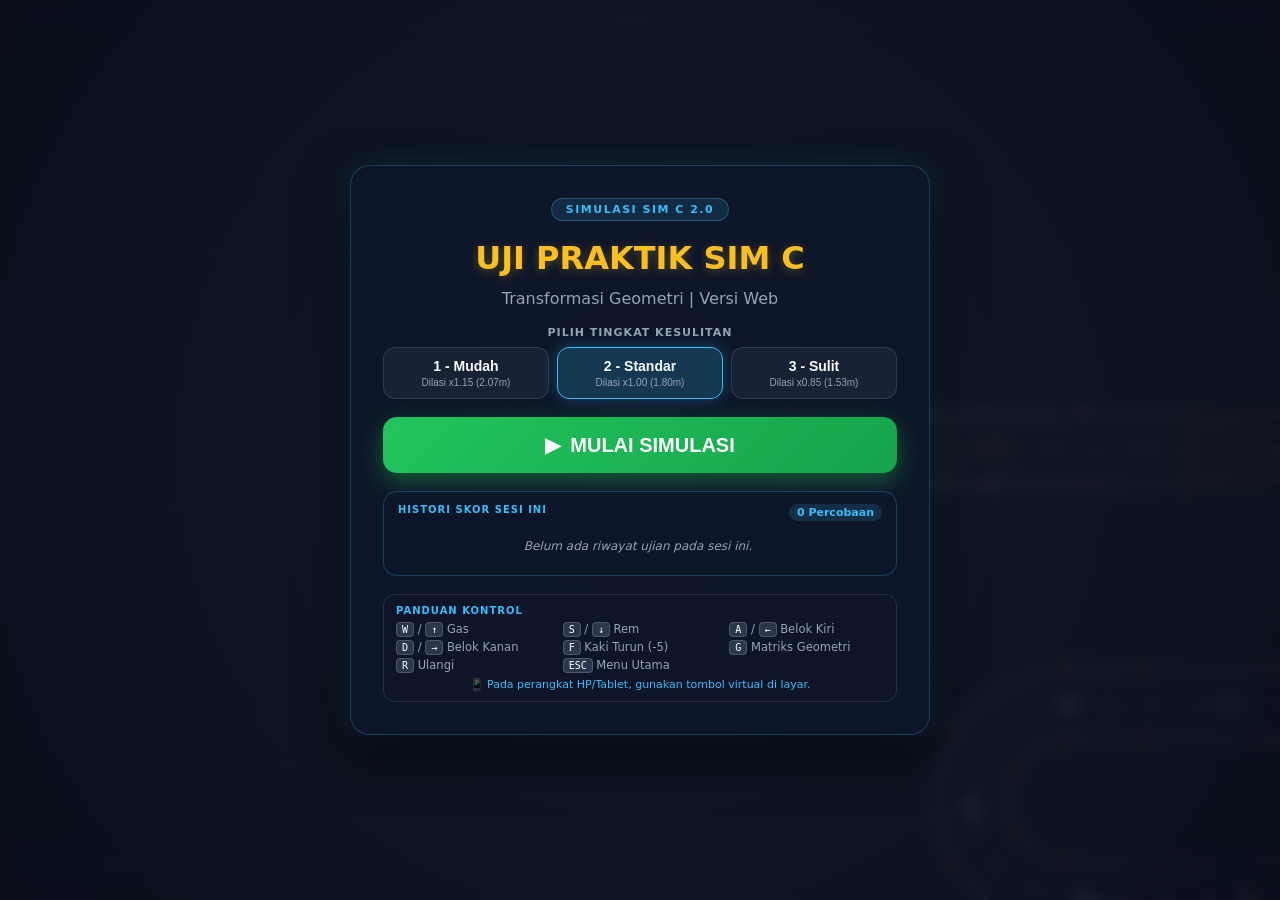
<file: updateindex.html>
<!DOCTYPE html>
<html lang="id">
<head>
  <meta charset="UTF-8">
  <meta name="viewport" content="width=device-width, initial-scale=1.0, maximum-scale=1.0, user-scalable=no, viewport-fit=cover">
  <title>Simulasi Uji Praktik SIM C - Transformasi Geometri (Web Edition)</title>
  <style>
    /* ==========================================================
       RESET & BASE THEME
       ========================================================== */
    *, *::before, *::after {
      box-sizing: border-box;
      margin: 0;
      padding: 0;
      user-select: none;
      -webkit-user-select: none;
      -webkit-touch-callout: none;
    }
    :root {
      --bg: #0b0f1d;
      --card-bg: rgba(15, 23, 42, 0.92);
      --card-border: rgba(56, 189, 248, 0.25);
      --primary: #22c55e;
      --primary-hover: #16a34a;
      --primary-glow: rgba(34, 197, 94, 0.4);
      --danger: #ef4444;
      --warning: #f59e0b;
      --accent: #38bdf8;
      --text: #f8fafc;
      --text-muted: #94a3b8;
      --font-main: system-ui, -apple-system, BlinkMacSystemFont, 'Segoe UI', Roboto, sans-serif;
      --font-mono: ui-monospace, SFMono-Regular, Menlo, Monaco, Consolas, monospace;
    }

    html, body {
      width: 100%;
      height: 100%;
      height: 100dvh;
      overflow: hidden;
      position: fixed;
      top: 0;
      left: 0;
      background-color: var(--bg);
      font-family: var(--font-main);
      color: var(--text);
    }

    #app {
      position: relative;
      width: 100%;
      height: 100%;
      height: 100dvh;
      overflow: hidden;
    }

    /* 60FPS Fullscreen Canvas */
    #gameCanvas {
      position: absolute;
      top: 0;
      left: 0;
      width: 100%;
      height: 100%;
      display: block;
      background: #0f1423;
      z-index: 1;
    }

    /* Flash Merah saat keluar jalur / tabrakan */
    #flash-overlay {
      position: absolute;
      inset: 0;
      background: rgba(239, 68, 68, 0.45);
      pointer-events: none;
      opacity: 0;
      transition: opacity 0.15s ease-out;
      z-index: 10;
    }

    /* ==========================================================
       OVERLAY SCREENS (Menu, Countdown, Finish, HUD)
       ========================================================== */
    .overlay-screen {
      position: absolute;
      inset: 0;
      z-index: 20;
      pointer-events: none;
      display: none;
    }
    .overlay-screen.active {
      display: flex;
      pointer-events: auto;
    }

    /* ==========================================================
       START MENU (Modern Auto-Layout Responsive Card)
       ========================================================== */
    #menu-screen {
      align-items: center;
      justify-content: center;
      padding: clamp(12px, 3vw, 28px);
      background: radial-gradient(circle at center, rgba(15, 23, 42, 0.85) 0%, rgba(11, 15, 29, 0.98) 100%);
      backdrop-filter: blur(8px);
      -webkit-backdrop-filter: blur(8px);
      overflow-y: auto;
    }

    .menu-card {
      width: 100%;
      max-width: 580px;
      background: var(--card-bg);
      border: 1px solid var(--card-border);
      border-radius: 20px;
      padding: clamp(16px, 4vw, 32px);
      box-shadow: 0 20px 50px rgba(0, 0, 0, 0.6), 0 0 30px rgba(56, 189, 248, 0.15);
      text-align: center;
      display: flex;
      flex-direction: column;
      gap: clamp(12px, 2.5vw, 18px);
      margin: auto;
      max-height: 94dvh;
      overflow-y: auto;
    }

    .menu-badge {
      display: inline-block;
      align-self: center;
      padding: 4px 14px;
      border-radius: 9999px;
      font-size: 11px;
      font-weight: 700;
      letter-spacing: 1.5px;
      color: var(--accent);
      background: rgba(56, 189, 248, 0.12);
      border: 1px solid rgba(56, 189, 248, 0.3);
    }

    .menu-title {
      font-size: clamp(22px, 5vw, 32px);
      font-weight: 800;
      color: #fbbf24;
      text-shadow: 0 2px 10px rgba(251, 191, 36, 0.3);
      line-height: 1.2;
    }

    .menu-subtitle {
      font-size: clamp(13px, 2.8vw, 16px);
      color: var(--text-muted);
      margin-top: -6px;
    }

    .level-section {
      display: flex;
      flex-direction: column;
      gap: 8px;
    }
    .section-label {
      font-size: 11px;
      font-weight: 600;
      letter-spacing: 1px;
      color: var(--text-muted);
    }
    .level-btn-group {
      display: grid;
      grid-template-columns: repeat(3, 1fr);
      gap: 8px;
    }
    .level-btn {
      background: rgba(30, 41, 59, 0.7);
      border: 1.5px solid rgba(71, 85, 105, 0.5);
      border-radius: 12px;
      padding: 10px 6px;
      color: var(--text);
      cursor: pointer;
      display: flex;
      flex-direction: column;
      align-items: center;
      gap: 3px;
      transition: all 0.15s ease;
    }
    .level-btn:hover {
      background: rgba(51, 65, 85, 0.9);
      border-color: var(--accent);
    }
    .level-btn.active {
      background: rgba(14, 116, 144, 0.4);
      border-color: var(--accent);
      box-shadow: 0 0 16px rgba(56, 189, 248, 0.3);
    }
    .level-btn[data-level="1"].active { border-color: #22c55e; background: rgba(34, 197, 94, 0.2); }
    .level-btn[data-level="2"].active { border-color: #38bdf8; background: rgba(56, 189, 248, 0.2); }
    .level-btn[data-level="3"].active { border-color: #ef4444; background: rgba(239, 68, 68, 0.2); }

    .lvl-title { font-weight: 700; font-size: clamp(12px, 2.5vw, 14px); }
    .lvl-desc { font-size: 10px; color: var(--text-muted); }

    .btn-primary {
      background: linear-gradient(135deg, #22c55e 0%, #16a34a 100%);
      color: white;
      border: none;
      border-radius: 14px;
      padding: clamp(12px, 3vw, 16px) 24px;
      font-size: clamp(16px, 3.5vw, 20px);
      font-weight: 700;
      cursor: pointer;
      box-shadow: 0 8px 24px var(--primary-glow);
      display: flex;
      align-items: center;
      justify-content: center;
      gap: 10px;
      transition: transform 0.1s, box-shadow 0.1s;
    }
    .btn-primary:active {
      transform: scale(0.98);
      box-shadow: 0 4px 12px var(--primary-glow);
    }

    .controls-guide-box {
      background: rgba(15, 23, 42, 0.6);
      border: 1px solid rgba(51, 65, 85, 0.6);
      border-radius: 12px;
      padding: 10px 12px;
      font-size: 12px;
      color: var(--text-muted);
      text-align: left;
    }

    /* Histori Skor Sesi Ini */
    .history-box {
      background: rgba(15, 23, 42, 0.65);
      border: 1px solid rgba(56, 189, 248, 0.25);
      border-radius: 14px;
      padding: 12px 14px;
      text-align: left;
      display: flex;
      flex-direction: column;
      gap: 8px;
    }
    .history-header {
      display: flex;
      justify-content: space-between;
      align-items: center;
    }
    .history-count-badge {
      font-size: 11px;
      font-weight: 700;
      color: var(--accent);
      background: rgba(56, 189, 248, 0.15);
      padding: 2px 8px;
      border-radius: 9999px;
    }
    .history-list {
      display: flex;
      flex-direction: column;
      gap: 6px;
      max-height: 140px;
      overflow-y: auto;
      padding-right: 4px;
    }
    .history-empty {
      font-size: 12px;
      color: var(--text-muted);
      text-align: center;
      padding: 10px 0;
      font-style: italic;
    }
    .history-item {
      display: flex;
      justify-content: space-between;
      align-items: center;
      background: rgba(30, 41, 59, 0.6);
      border: 1px solid rgba(71, 85, 105, 0.4);
      border-radius: 10px;
      padding: 6px 10px;
      font-size: 12px;
    }
    .history-item.pass { border-left: 3px solid #22c55e; }
    .history-item.fail { border-left: 3px solid #ef4444; }
    .hist-left {
      display: flex;
      align-items: center;
      gap: 8px;
    }
    .hist-badge {
      font-weight: 800;
      font-size: 11px;
      color: #94a3b8;
    }
    .hist-level {
      font-size: 11px;
      color: #cbd5e1;
    }
    .hist-time {
      font-size: 10.5px;
      color: var(--text-muted);
      font-family: var(--font-mono);
    }
    .hist-right {
      display: flex;
      align-items: center;
      gap: 8px;
    }
    .hist-score {
      font-weight: 800;
      font-family: var(--font-mono);
    }
    .hist-status {
      font-size: 10.5px;
      font-weight: 700;
      padding: 2px 6px;
      border-radius: 6px;
    }
    .status-pass { color: #22c55e; background: rgba(34, 197, 94, 0.15); }
    .status-fail { color: #ef4444; background: rgba(239, 68, 68, 0.15); }

    /* Modal History Chips */
    .history-preview-box {
      background: rgba(15, 23, 42, 0.5);
      border: 1px solid rgba(56, 189, 248, 0.2);
      border-radius: 12px;
      padding: 8px 12px;
      font-size: 11px;
      text-align: left;
    }
    .preview-title {
      font-size: 10px;
      font-weight: 700;
      color: var(--accent);
      margin-bottom: 5px;
    }
    .preview-chips {
      display: flex;
      flex-wrap: wrap;
      gap: 6px;
    }
    .preview-chip {
      background: rgba(30, 41, 59, 0.8);
      border: 1px solid rgba(71, 85, 105, 0.4);
      border-radius: 6px;
      padding: 2px 7px;
      font-size: 10.5px;
    }
    .preview-chip.pass { border-color: #22c55e; color: #86efac; }
    .preview-chip.fail { border-color: #ef4444; color: #fca5a5; }
    .guide-title {
      font-size: 10px;
      font-weight: 700;
      letter-spacing: 1px;
      color: var(--accent);
      margin-bottom: 6px;
    }
    .guide-grid {
      display: grid;
      grid-template-columns: repeat(auto-fit, minmax(130px, 1fr));
      gap: 4px 12px;
      font-size: 11.5px;
    }
    .guide-grid kbd {
      background: rgba(51, 65, 85, 0.8);
      border: 1px solid rgba(148, 163, 184, 0.3);
      border-radius: 4px;
      padding: 1px 5px;
      font-family: var(--font-mono);
      font-size: 10px;
      color: #fff;
    }
    .mobile-note {
      margin-top: 6px;
      font-size: 11px;
      color: #38bdf8;
      text-align: center;
    }

    /* ==========================================================
       COUNTDOWN OVERLAY
       ========================================================== */
    #countdown-overlay {
      align-items: center;
      justify-content: center;
      background: rgba(11, 15, 29, 0.4);
      backdrop-filter: blur(2px);
    }
    #countdown-number {
      font-size: clamp(80px, 20vw, 150px);
      font-weight: 900;
      color: #fbbf24;
      text-shadow: 0 4px 30px rgba(251, 191, 36, 0.6);
      animation: popBounce 0.9s cubic-bezier(0.175, 0.885, 0.32, 1.275) infinite;
    }
    @keyframes popBounce {
      0% { transform: scale(0.6); opacity: 0; }
      50% { transform: scale(1.08); opacity: 1; }
      100% { transform: scale(1); opacity: 0.85; }
    }

    /* ==========================================================
       HUD OVERLAY (Responsive Bars, Alerts, Speed, Pills)
       ========================================================== */
    #hud-overlay {
      display: flex;
      flex-direction: column;
      justify-content: space-between;
      pointer-events: none;
      padding: clamp(8px, 2vw, 16px);
      padding-top: max(8px, env(safe-area-inset-top));
    }

    /* Top Progress Bar */
    .progress-container {
      width: 100%;
      height: 14px;
      background: rgba(15, 23, 42, 0.85);
      border: 1px solid rgba(56, 189, 248, 0.3);
      border-radius: 9999px;
      position: relative;
      overflow: hidden;
      margin-bottom: 8px;
    }
    .progress-fill {
      height: 100%;
      width: 0%;
      background: linear-gradient(90deg, #38bdf8, #22c55e);
      border-radius: 9999px;
      transition: width 0.1s linear;
    }
    .progress-text {
      position: absolute;
      inset: 0;
      display: flex;
      align-items: center;
      justify-content: center;
      font-size: 9.5px;
      font-weight: 700;
      font-family: var(--font-mono);
      color: #fff;
      text-shadow: 0 1px 3px rgba(0,0,0,0.8);
    }

    /* Top Stats Pills */
    .hud-top-bar {
      display: flex;
      flex-wrap: wrap;
      gap: 6px;
      align-items: center;
      justify-content: space-between;
      width: 100%;
    }
    .hud-pill {
      background: rgba(15, 23, 42, 0.88);
      border: 1px solid rgba(56, 189, 248, 0.25);
      border-radius: 12px;
      padding: 6px 12px;
      display: flex;
      align-items: center;
      gap: 6px;
      font-size: clamp(11px, 2.2vw, 13px);
      backdrop-filter: blur(6px);
      box-shadow: 0 4px 12px rgba(0,0,0,0.3);
      pointer-events: auto;
    }
    .hud-label { color: var(--text-muted); font-size: 10.5px; }
    .hud-value { font-weight: 700; color: #fff; }
    .hud-subvalue { font-size: 11px; color: #38bdf8; font-family: var(--font-mono); }

    .score-good { color: #22c55e !important; }
    .score-warn { color: #f59e0b !important; }
    .score-bad  { color: #ef4444 !important; }

    /* Alert Banner (REM! Kotak Kuning / Lajur Ditutup) */
    .alert-banner {
      align-self: center;
      margin-top: 10px;
      background: rgba(220, 38, 38, 0.92);
      border: 2px solid #fca5a5;
      color: #fff;
      font-weight: 800;
      font-size: clamp(14px, 3.5vw, 20px);
      padding: 8px 20px;
      border-radius: 9999px;
      box-shadow: 0 4px 20px rgba(220, 38, 38, 0.5);
      animation: alertPulse 0.8s ease-in-out infinite alternate;
      display: none;
      text-align: center;
    }
    @keyframes alertPulse {
      from { transform: scale(0.98); }
      to { transform: scale(1.02); }
    }

    /* Toast Notifications Container */
    #toast-container {
      position: absolute;
      top: 90px;
      left: 50%;
      transform: translateX(-50%);
      display: flex;
      flex-direction: column;
      gap: 6px;
      align-items: center;
      pointer-events: none;
      z-index: 50;
      width: 90%;
      max-width: 400px;
    }
    .toast-msg {
      background: rgba(15, 23, 42, 0.92);
      border: 1px solid rgba(239, 68, 68, 0.5);
      color: #fca5a5;
      font-weight: 700;
      font-size: clamp(12px, 2.5vw, 14px);
      padding: 6px 14px;
      border-radius: 20px;
      box-shadow: 0 4px 12px rgba(0,0,0,0.5);
      animation: toastIn 0.2s ease-out;
      text-align: center;
    }
    @keyframes toastIn {
      from { opacity: 0; transform: translateY(-8px); }
      to { opacity: 1; transform: translateY(0); }
    }

    /* Matrix Transform Card (Kiri Bawah) */
    .matrix-card {
      position: absolute;
      bottom: max(16px, env(safe-area-inset-bottom));
      left: max(16px, env(safe-area-inset-left));
      background: rgba(15, 23, 42, 0.9);
      border: 1px solid rgba(56, 189, 248, 0.3);
      border-radius: 12px;
      padding: 8px 12px;
      font-size: 11px;
      max-width: 320px;
      pointer-events: auto;
      backdrop-filter: blur(8px);
      box-shadow: 0 4px 16px rgba(0,0,0,0.4);
      display: block;
    }
    .matrix-header {
      display: flex;
      justify-content: space-between;
      align-items: center;
      margin-bottom: 4px;
      font-weight: 700;
      color: var(--accent);
      font-size: 10.5px;
    }
    .matrix-code {
      font-family: var(--font-mono);
      line-height: 1.35;
      color: #bae6fd;
      font-size: 10px;
    }
    .icon-btn {
      background: none;
      border: none;
      color: var(--text-muted);
      cursor: pointer;
      font-size: 12px;
      padding: 2px 4px;
    }
    .icon-btn:hover { color: #fff; }

    /* ==========================================================
       TOUCH CONTROLS (Mobile Two-Thumb Gaming Layout)
       ========================================================== */
    #touch-controls {
      display: none; /* Auto-shown on touch devices */
      position: fixed;
      bottom: max(16px, calc(env(safe-area-inset-bottom) + 12px));
      left: max(14px, env(safe-area-inset-left));
      right: max(14px, env(safe-area-inset-right));
      justify-content: space-between;
      align-items: flex-end;
      pointer-events: none;
      z-index: 40;
    }

    .touch-cluster {
      display: flex;
      gap: 12px;
      pointer-events: auto;
      align-items: flex-end;
    }

    .touch-btn {
      width: clamp(56px, 12vw, 68px);
      height: clamp(56px, 12vw, 68px);
      border-radius: 50%;
      background: rgba(15, 23, 42, 0.85);
      border: 2.5px solid rgba(56, 189, 248, 0.5);
      color: #fff;
      font-weight: 800;
      font-size: clamp(16px, 4vw, 22px);
      display: flex;
      align-items: center;
      justify-content: center;
      box-shadow: 0 6px 18px rgba(0, 0, 0, 0.6);
      touch-action: manipulation;
      transition: transform 0.08s, background 0.08s, border-color 0.08s;
      -webkit-tap-highlight-color: transparent;
    }
    .touch-btn:active, .touch-btn.pressed {
      transform: scale(0.92);
      background: rgba(56, 189, 248, 0.35);
      border-color: #38bdf8;
    }

    .btn-gas {
      background: rgba(22, 163, 74, 0.85);
      border-color: #4ade80;
      width: clamp(64px, 14vw, 76px);
      height: clamp(64px, 14vw, 76px);
      font-size: clamp(14px, 3.5vw, 17px);
    }
    .btn-gas:active, .btn-gas.pressed {
      background: #16a34a;
      border-color: #86efac;
    }

    .btn-brake {
      background: rgba(220, 38, 38, 0.85);
      border-color: #f87171;
      width: clamp(60px, 13vw, 70px);
      height: clamp(60px, 13vw, 70px);
      font-size: clamp(13px, 3.2vw, 16px);
    }
    .btn-brake:active, .btn-brake.pressed {
      background: #dc2626;
      border-color: #fca5a5;
    }

    .btn-foot {
      width: clamp(48px, 10vw, 56px);
      height: clamp(48px, 10vw, 56px);
      background: rgba(217, 119, 6, 0.85);
      border-color: #fbbf24;
      font-size: clamp(10px, 2.5vw, 12px);
    }
    .btn-foot:active, .btn-foot.pressed {
      background: #d97706;
      border-color: #fde68a;
    }

    /* Auto show touch controls on mobile & touch displays */
    @media (pointer: coarse), (hover: none), (max-width: 900px) {
      #touch-controls {
        display: flex;
      }
    }

    /* On mobile portrait, hide matrix card by default so it doesn't overlap touch buttons */
    @media (max-width: 600px) and (orientation: portrait) {
      .matrix-card {
        display: none;
      }
    }

    /* ==========================================================
       FINISH MODAL DIALOG
       ========================================================== */
    #finish-screen {
      align-items: center;
      justify-content: center;
      background: rgba(11, 15, 29, 0.8);
      backdrop-filter: blur(8px);
      padding: 16px;
      overflow-y: auto;
    }
    .modal-card {
      width: 100%;
      max-width: 520px;
      background: var(--card-bg);
      border: 2px solid var(--card-border);
      border-radius: 24px;
      padding: clamp(20px, 5vw, 32px);
      text-align: center;
      display: flex;
      flex-direction: column;
      gap: 16px;
      box-shadow: 0 20px 50px rgba(0,0,0,0.7);
      margin: auto;
      max-height: 94dvh;
      overflow-y: auto;
    }
    .modal-card.pass { border-color: #22c55e; box-shadow: 0 0 40px rgba(34, 197, 94, 0.25); }
    .modal-card.fail { border-color: #ef4444; box-shadow: 0 0 40px rgba(239, 68, 68, 0.25); }

    .result-icon { font-size: clamp(40px, 8vw, 60px); line-height: 1; }
    .result-title {
      font-size: clamp(22px, 5vw, 32px);
      font-weight: 800;
      color: #fff;
    }
    .pass .result-title { color: #22c55e; }
    .fail .result-title { color: #ef4444; }

    .score-summary-box {
      background: rgba(15, 23, 42, 0.7);
      border: 1px solid rgba(51, 65, 85, 0.5);
      border-radius: 16px;
      padding: 14px 18px;
      display: flex;
      flex-direction: column;
      gap: 8px;
    }
    .score-main {
      display: flex;
      align-items: baseline;
      justify-content: center;
      gap: 6px;
    }
    .score-digit {
      font-size: clamp(36px, 8vw, 48px);
      font-weight: 900;
      font-family: var(--font-mono);
      color: #22c55e;
    }
    .score-max { font-size: 18px; color: var(--text-muted); }

    .score-bar-track {
      width: 100%;
      height: 12px;
      background: #1e293b;
      border-radius: 9999px;
      position: relative;
      overflow: visible;
    }
    .score-bar-fill {
      height: 100%;
      border-radius: 9999px;
      background: #22c55e;
      transition: width 0.6s ease;
    }
    .threshold-line {
      position: absolute;
      left: 70%;
      top: -3px;
      bottom: -3px;
      width: 2px;
      background: #f59e0b;
    }

    .score-legend {
      display: flex;
      justify-content: space-between;
      font-size: 11px;
      color: var(--text-muted);
    }

    .faults-list-box {
      text-align: left;
      background: rgba(15, 23, 42, 0.6);
      border-radius: 12px;
      padding: 10px 14px;
      max-height: 130px;
      overflow-y: auto;
    }
    .faults-title {
      font-size: 11px;
      font-weight: 700;
      color: #f59e0b;
      margin-bottom: 6px;
    }
    #finish-faults-list {
      list-style: none;
      display: flex;
      flex-direction: column;
      gap: 4px;
      font-size: 11.5px;
      color: #fca5a5;
    }

    .modal-actions {
      display: grid;
      grid-template-columns: 1fr 1fr;
      gap: 10px;
    }
    .btn-secondary {
      background: rgba(30, 41, 59, 0.9);
      border: 1px solid rgba(71, 85, 105, 0.6);
      color: #cbd5e1;
      border-radius: 14px;
      padding: 12px 18px;
      font-size: clamp(14px, 3vw, 16px);
      font-weight: 700;
      cursor: pointer;
      display: flex;
      align-items: center;
      justify-content: center;
      gap: 8px;
    }
    .btn-secondary:active { background: rgba(51, 65, 85, 0.9); }
  </style>
</head>
<body>

<div id="app">
  <!-- Dynamic 60FPS Game Canvas -->
  <canvas id="gameCanvas"></canvas>

  <!-- Red Flash Effect -->
  <div id="flash-overlay"></div>

  <!-- HUD In-Game Overlay -->
  <div id="hud-overlay" class="overlay-screen">
    <!-- Top Progress Bar -->
    <div class="progress-container">
      <div id="hud-progress-fill" class="progress-fill"></div>
      <div id="hud-progress-text" class="progress-text">Lintasan: 0%</div>
    </div>

    <!-- Header Stats Bar -->
    <div class="hud-top-bar">
      <div class="hud-pill">
        <span class="hud-label">Materi:</span>
        <span id="hud-stage-name" class="hud-value">Uji Pengereman</span>
      </div>

      <div class="hud-pill">
        <span class="hud-label">Skor:</span>
        <span id="hud-score-val" class="hud-value score-good">100</span>
      </div>

      <div class="hud-pill">
        <span id="hud-timer-val" class="hud-value">⏱ 00:00</span>
        <span id="hud-speed-val" class="hud-subvalue">0 km/j</span>
      </div>
    </div>

    <!-- Situational Alert (REM / LAJUR TERTUTUP) -->
    <div id="hud-alert-banner" class="alert-banner"></div>

    <!-- Toast Notification Container -->
    <div id="toast-container"></div>

    <!-- Matrix Transform Inspector (Bottom Left) -->
    <div id="matrix-inspector" class="matrix-card">
      <div class="matrix-header">
        <span>Transformasi Geometri 3x3</span>
        <button id="btn-toggle-matrix" class="icon-btn">✕</button>
      </div>
      <div id="matrix-content" class="matrix-code"></div>
    </div>
  </div>

  <!-- Countdown Overlay (3, 2, 1, GO!) -->
  <div id="countdown-overlay" class="overlay-screen">
    <div id="countdown-number">3</div>
  </div>

  <!-- Start Menu Screen -->
  <div id="menu-screen" class="overlay-screen active">
    <div class="menu-card">
      <div class="menu-badge">SIMULASI SIM C 2.0</div>
      <h1 class="menu-title">UJI PRAKTIK SIM C</h1>
      <p class="menu-subtitle">Transformasi Geometri | Versi Web</p>

      <div class="level-section">
        <div class="section-label">PILIH TINGKAT KESULITAN</div>
        <div class="level-btn-group">
          <button class="level-btn" data-level="1">
            <span class="lvl-title">1 - Mudah</span>
            <span class="lvl-desc">Dilasi x1.15 (2.07m)</span>
          </button>
          <button class="level-btn active" data-level="2">
            <span class="lvl-title">2 - Standar</span>
            <span class="lvl-desc">Dilasi x1.00 (1.80m)</span>
          </button>
          <button class="level-btn" data-level="3">
            <span class="lvl-title">3 - Sulit</span>
            <span class="lvl-desc">Dilasi x0.85 (1.53m)</span>
          </button>
        </div>
      </div>

      <button id="btn-start-game" class="btn-primary">
        <span>▶</span> MULAI SIMULASI
      </button>

      <!-- Histori Skor Sesi Ini -->
      <div id="history-section" class="history-box">
        <div class="history-header">
          <span class="guide-title">HISTORI SKOR SESI INI</span>
          <span id="history-count" class="history-count-badge">0 Percobaan</span>
        </div>
        <div id="history-list" class="history-list">
          <div class="history-empty">Belum ada riwayat ujian pada sesi ini.</div>
        </div>
      </div>

      <div class="controls-guide-box">
        <div class="guide-title">PANDUAN KONTROL</div>
        <div class="guide-grid">
          <div><kbd>W</kbd> / <kbd>↑</kbd> Gas</div>
          <div><kbd>S</kbd> / <kbd>↓</kbd> Rem</div>
          <div><kbd>A</kbd> / <kbd>←</kbd> Belok Kiri</div>
          <div><kbd>D</kbd> / <kbd>→</kbd> Belok Kanan</div>
          <div><kbd>F</kbd> Kaki Turun (-5)</div>
          <div><kbd>G</kbd> Matriks Geometri</div>
          <div><kbd>R</kbd> Ulangi</div>
          <div><kbd>ESC</kbd> Menu Utama</div>
        </div>
        <div class="mobile-note">📱 Pada perangkat HP/Tablet, gunakan tombol virtual di layar.</div>
      </div>
    </div>
  </div>

  <!-- Finish Popup Dialog -->
  <div id="finish-screen" class="overlay-screen">
    <div id="finish-modal-box" class="modal-card pass">
      <div id="finish-icon" class="result-icon">🏆</div>
      <h2 id="finish-title" class="result-title">LULUS UJI PRAKTIK!</h2>
      
      <div class="score-summary-box">
        <div class="score-main">
          <span class="label">SKOR AKHIR:</span>
          <span id="finish-score-number" class="score-digit">100</span>
          <span class="score-max">/ 100</span>
        </div>
        <div class="score-bar-track">
          <div id="finish-score-bar" class="score-bar-fill" style="width: 100%;"></div>
          <div class="threshold-line" title="Batas Lulus (70)"></div>
        </div>
        <div class="score-legend">
          <span>Syarat Kelulusan: Skor Minimal 70</span>
          <span id="finish-time-text">Waktu: 00:00</span>
        </div>
      </div>

      <div class="faults-list-box">
        <div class="faults-title">Catatan Pelanggaran:</div>
        <ul id="finish-faults-list">
          <li>✓ Tidak ada pelanggaran! Sempurna.</li>
        </ul>
      </div>

      <!-- Preview Histori Sesi Ini di Modal Selesai -->
      <div id="modal-history-preview" class="history-preview-box"></div>

      <div class="modal-actions">
        <button id="btn-replay" class="btn-primary">▶ MAIN LAGI</button>
        <button id="btn-to-menu" class="btn-secondary">⌂ KE MENU</button>
      </div>
    </div>
  </div>

  <!-- Responsive Touch Controls (Fixed above mobile gesture bar) -->
  <div id="touch-controls">
    <!-- Left Hand: Steer Left & Right -->
    <div class="touch-cluster">
      <button class="touch-btn" id="btn-left" aria-label="Belok Kiri">◀</button>
      <button class="touch-btn" id="btn-right" aria-label="Belok Kanan">▶</button>
    </div>
    <!-- Right Hand: Kaki, Rem, Gas -->
    <div class="touch-cluster">
      <button class="touch-btn btn-foot" id="btn-foot">KAKI</button>
      <button class="touch-btn btn-brake" id="btn-brake">REM</button>
      <button class="touch-btn btn-gas" id="btn-gas">GAS</button>
    </div>
  </div>
</div>

<script>
(() => {
  // ==========================================================
  // KONFIGURASI GEOMETRI SIM C
  // ==========================================================
  const LANE_W = 1.8;
  const MOTOR_L = 2.0;
  const MOTOR_W = 0.75;
  const WHEELBASE = 1.3;
  const V_MAX = 11.0;     // ~40 km/jam
  const ACC = 2.4;
  const BRAKE = 6.0;
  const CONE_R = 0.13;

  const REM_X = 9.0;
  const BOX_X0 = 15.0;
  const BOX_X1 = 19.0;

  const LEVELS = {
    1: { name: "Mudah", scale: 1.15, color: "#22c55e" },
    2: { name: "Standar", scale: 1.00, color: "#38bdf8" },
    3: { name: "Sulit", scale: 0.85, color: "#ef4444" }
  };

  const STATE_MENU = "menu";
  const STATE_COUNTDOWN = "countdown";
  const STATE_PLAYING = "playing";
  const STATE_FINISHED = "finished";

  // Warna Rendering Canvas
  const ROAD_COLOR = "#232837";
  const EDGE_COLOR = "#dce6ff";
  const WHITE = "#f0f0ff";
  const YELLOW = "#ffd728";
  const CONE_COLOR = "#ff8214";
  const CONE_HIT = "#e74c3c";
  const CAR_COLOR = "#dc3232";
  const WHEEL_COLOR = "#14141e";
  const RIDER_COLOR = "#3282dc";
  const GREEN = "#22c55e";
  const BLUE = "#38bdf8";
  const RED = "#ef4444";
  const MAGENTA = "#ff3cc8";

  // ==========================================================
  // MATRIKS TRANSFORMASI HOMOGEN 3x3
  // ==========================================================
  function matMul(A, B) {
    const C = [[0,0,0],[0,0,0],[0,0,0]];
    for (let i = 0; i < 3; i++) {
      for (let j = 0; j < 3; j++) {
        C[i][j] = A[i][0] * B[0][j] + A[i][1] * B[1][j] + A[i][2] * B[2][j];
      }
    }
    return C;
  }

  function matTranslate(tx, ty) {
    return [[1, 0, tx], [0, 1, ty], [0, 0, 1]];
  }

  function matRotate(a) {
    const c = Math.cos(a), s = Math.sin(a);
    return [[c, -s, 0], [s, c, 0], [0, 0, 1]];
  }

  function matScale(k) {
    return [[k, 0, 0], [0, k, 0], [0, 0, 1]];
  }

  function applyMat(M, x, y) {
    return [
      M[0][0] * x + M[0][1] * y + M[0][2],
      M[1][0] * x + M[1][1] * y + M[1][2]
    ];
  }

  function inverseAffine(M) {
    const a = M[0][0], b = M[0][1], tx = M[0][2];
    const c = M[1][0], d = M[1][1], ty = M[1][2];
    const det = a * d - b * c;
    const ia = d / det, ib = -b / det, ic = -c / det, id = a / det;
    return [
      [ia, ib, -(ia * tx + ib * ty)],
      [ic, id, -(ic * tx + id * ty)],
      [0, 0, 1]
    ];
  }

  function rectPts(cx, cy, length, width) {
    const hl = length / 2, hw = width / 2;
    return [
      [cx - hl, cy - hw],
      [cx + hl, cy - hw],
      [cx + hl, cy + hw],
      [cx - hl, cy + hw]
    ];
  }

  function clamp(v, lo, hi) {
    return Math.max(lo, Math.min(hi, v));
  }

  // ==========================================================
  // WEB AUDIO SYNTHESIZER
  // ==========================================================
  class SoundPlayer {
    constructor() {
      this.ctx = null;
    }
    init() {
      if (!this.ctx) {
        const AudioCtx = window.AudioContext || window.webkitAudioContext;
        if (AudioCtx) this.ctx = new AudioCtx();
      }
      if (this.ctx && this.ctx.state === 'suspended') {
        this.ctx.resume();
      }
    }
    hit() {
      if (!this.ctx) return;
      try {
        const osc = this.ctx.createOscillator();
        const gain = this.ctx.createGain();
        osc.type = "sawtooth";
        osc.frequency.setValueAtTime(880, this.ctx.currentTime);
        osc.frequency.exponentialRampToValueAtTime(150, this.ctx.currentTime + 0.12);
        gain.gain.setValueAtTime(0.3, this.ctx.currentTime);
        gain.gain.linearRampToValueAtTime(0.01, this.ctx.currentTime + 0.12);
        osc.connect(gain);
        gain.connect(this.ctx.destination);
        osc.start();
        osc.stop(this.ctx.currentTime + 0.12);
      } catch (e) {}
    }
    fanfare() {
      if (!this.ctx) return;
      try {
        const notes = [523, 659, 784, 1047];
        const step = 0.12;
        notes.forEach((freq, i) => {
          const osc = this.ctx.createOscillator();
          const gain = this.ctx.createGain();
          osc.type = "triangle";
          osc.frequency.setValueAtTime(freq, this.ctx.currentTime + i * step);
          gain.gain.setValueAtTime(0.28, this.ctx.currentTime + i * step);
          gain.gain.linearRampToValueAtTime(0.01, this.ctx.currentTime + (i + 1) * step);
          osc.connect(gain);
          gain.connect(this.ctx.destination);
          osc.start(this.ctx.currentTime + i * step);
          osc.stop(this.ctx.currentTime + (i + 1) * step);
        });
      } catch (e) {}
    }
    beep(freq = 600, dur = 0.08) {
      if (!this.ctx) return;
      try {
        const osc = this.ctx.createOscillator();
        const gain = this.ctx.createGain();
        osc.frequency.setValueAtTime(freq, this.ctx.currentTime);
        gain.gain.setValueAtTime(0.2, this.ctx.currentTime);
        gain.gain.linearRampToValueAtTime(0.01, this.ctx.currentTime + dur);
        osc.connect(gain);
        gain.connect(this.ctx.destination);
        osc.start();
        osc.stop(this.ctx.currentTime + dur);
      } catch (e) {}
    }
  }

  // ==========================================================
  // PEMBUAT LINTASAN (PATH BUILDER & GEOMETRI)
  // ==========================================================
  class PathBuilder {
    constructor(x, y, headingDeg) {
      this.x = x;
      this.y = y;
      this.h = (headingDeg * Math.PI) / 180;
      this.pts = [[x, y]];
      this.length = 0.0;
    }
    straight(L) {
      this.x += L * Math.cos(this.h);
      this.y += L * Math.sin(this.h);
      this.pts.push([this.x, this.y]);
      this.length += L;
    }
    arc(radius, deg, sign, step = 5) {
      const n = Math.max(1, Math.ceil(deg / step));
      const dth = ((deg * Math.PI) / 180) / n;
      const a = sign * dth;
      const ca = Math.cos(a), sa = Math.sin(a);
      for (let i = 0; i < n; i++) {
        const cx = this.x - sign * radius * Math.sin(this.h);
        const cy = this.y + sign * radius * Math.cos(this.h);
        const vx = this.x - cx, vy = this.y - cy;
        this.x = cx + vx * ca - vy * sa;
        this.y = cy + vx * sa + vy * ca;
        this.h += a;
        this.pts.push([this.x, this.y]);
        this.length += radius * dth;
      }
    }
  }

  class Poly {
    constructor(pts) {
      this.pts = pts;
      this.cum = [0.0];
      for (let i = 1; i < pts.length; i++) {
        const dx = pts[i][0] - pts[i - 1][0];
        const dy = pts[i][1] - pts[i - 1][1];
        this.cum.push(this.cum[this.cum.length - 1] + Math.hypot(dx, dy));
      }
      this.length = this.cum[this.cum.length - 1];
    }
    pointAt(s) {
      s = clamp(s, 0, this.length);
      let idx = 0;
      for (let i = 0; i < this.cum.length - 1; i++) {
        if (s >= this.cum[i] && s <= this.cum[i + 1]) {
          idx = i;
          break;
        }
      }
      idx = Math.min(idx, this.pts.length - 2);
      const [x1, y1] = this.pts[idx];
      const [x2, y2] = this.pts[idx + 1];
      const seg = this.cum[idx + 1] - this.cum[idx];
      const t = seg > 0 ? (s - this.cum[idx]) / seg : 0;
      const tx = (x2 - x1) / seg;
      const ty = (y2 - y1) / seg;
      return [[x1 + t * (x2 - x1), y1 + t * (y2 - y1)], [tx, ty]];
    }
  }

  class Track {
    constructor(widthScale = 1.0) {
      this.w = LANE_W * widthScale;
      this._buildPaths();
      this._buildSegments();
      this._buildCones();
      this._buildDecor();
    }
    _buildPaths() {
      const r_u = 10 / Math.PI;
      const r_s = 2.4;
      const l_s = (35 - 3 * Math.PI * r_s) / 2;
      const b = new PathBuilder(0, 0, 0);
      const marks = [];

      const sec = (name, title, spacing) => marks.push([b.length, name, title, spacing]);

      sec("brake", "Materi 1: Uji Pengereman", 2.5);
      b.straight(20);
      sec("uturn", "Materi 2: Uji U-turn", 3.0);
      b.arc(r_u, 180, +1);
      sec("link1", "Jalur Penghubung", 3.0);
      b.straight(8);
      sec("s", "Materi 3: Uji Huruf S", 2.5);
      b.arc(r_s, 180, -1);
      b.straight(l_s);
      b.arc(r_s, 180, +1);
      b.straight(l_s);
      b.arc(r_s, 180, -1);
      sec("link2", "Jalur Penghubung", 3.0);
      b.straight(14);
      b.arc(2.5, 90, -1);
      sec("avoid", "Materi 4: Rem Menghindar", 3.0);
      b.straight(18.4);

      this.main = new Poly(b.pts);
      this.total = this.main.length;
      this.sections = [];
      for (let i = 0; i < marks.length; i++) {
        const s0 = marks[i][0];
        const s1 = i + 1 < marks.length ? marks[i + 1][0] : this.total;
        this.sections.push([s0, s1, marks[i][1], marks[i][2], marks[i][3]]);
      }

      this.fork = [b.x, b.y];
      const [fx, fy] = this.fork;
      this.branchOff = 1.4;
      this.branches = {
        L: new Poly([[fx, fy], [fx - 1.4, fy - 4.0], [fx - 1.4, fy - 5.6], [fx - 1.4, fy - 8.6]]),
        R: new Poly([[fx, fy], [fx + 1.4, fy - 4.0], [fx + 1.4, fy - 5.6], [fx + 1.4, fy - 8.6]])
      };
      this.polys = [this.main, this.branches.L, this.branches.R];
      this.stop_y0 = fy - 8.1;
      this.stop_y1 = fy - 5.6;
      this.rem_stem_y = fy + 9.0;
      this.reveal_s = this.total - 9.0;
    }

    _buildSegments() {
      this.segs = [];
      this.mainSegs = [];
      this.polys.forEach((poly, pi) => {
        for (let i = 0; i < poly.pts.length - 1; i++) {
          const [x1, y1] = poly.pts[i];
          const [x2, y2] = poly.pts[i + 1];
          const dx = x2 - x1, dy = y2 - y1;
          const l2 = dx * dx + dy * dy;
          if (l2 === 0) continue;
          this.segs.push([x1, y1, dx, dy, l2]);
          if (pi === 0) {
            this.mainSegs.push([x1, y1, dx, dy, l2, Math.sqrt(l2), poly.cum[i]]);
          }
        }
      });
    }

    distToRoad(x, y) {
      let best = 1e9;
      for (const [x1, y1, dx, dy, l2] of this.segs) {
        const t = clamp(((x - x1) * dx + (y - y1) * dy) / l2, 0, 1);
        const ex = x - (x1 + t * dx);
        const ey = y - (y1 + t * dy);
        const d = ex * ex + ey * ey;
        if (d < best) best = d;
      }
      return Math.sqrt(best);
    }

    inside(x, y) {
      const r2 = (this.w / 2) ** 2;
      for (const [x1, y1, dx, dy, l2] of this.segs) {
        const t = clamp(((x - x1) * dx + (y - y1) * dy) / l2, 0, 1);
        const ex = x - (x1 + t * dx);
        const ey = y - (y1 + t * dy);
        if (ex * ex + ey * ey <= r2) return true;
      }
      return false;
    }

    progress(x, y, sPrev) {
      let best = null;
      for (const [x1, y1, dx, dy, l2, ln, s0] of this.mainSegs) {
        if (s0 + ln < sPrev - 5 || s0 > sPrev + 8) continue;
        const t = clamp(((x - x1) * dx + (y - y1) * dy) / l2, 0, 1);
        const ex = x - (x1 + t * dx);
        const ey = y - (y1 + t * dy);
        const d = ex * ex + ey * ey;
        if (best === null || d < best[0]) {
          best = [d, s0 + t * ln];
        }
      }
      return best ? best[1] : sPrev;
    }

    sectionAt(s) {
      for (const [s0, s1, name, title] of this.sections) {
        if (s >= s0 && s < s1) return { name, title };
      }
      const last = this.sections[this.sections.length - 1];
      return { name: last[2], title: last[3] };
    }

    _buildCones() {
      const raw = [];
      const half = this.w / 2;

      const sample = (poly, s0, s1, spacing) => {
        let s = s0;
        while (s < s1 - 1e-6) {
          const [[px, py], [tx, ty]] = poly.pointAt(s);
          for (const side of [-1, 1]) {
            raw.push([px - ty * half * side, py + tx * half * side]);
          }
          s += spacing;
        }
      };

      for (const [s0, s1, , , sp] of this.sections) {
        sample(this.main, s0, s1, sp);
      }
      sample(this.branches.L, 0, this.branches.L.length, 3.0);
      sample(this.branches.R, 0, this.branches.R.length, 3.0);

      this.cones = [];
      for (const [x, y] of raw) {
        if (this.distToRoad(x, y) >= half - 0.06) {
          this.cones.push({ x, y, hit: false });
        }
      }
    }

    _buildDecor() {
      this.dashes = [];
      this.arrows = [];
      for (const poly of this.polys) {
        let s = 0.4;
        while (s + 0.5 < poly.length) {
          const [p1] = poly.pointAt(s);
          const [p2] = poly.pointAt(s + 0.5);
          this.dashes.push([p1, p2]);
          s += 1.1;
        }
        s = 2.0;
        while (s < poly.length - 0.6) {
          const [[px, py], [tx, ty]] = poly.pointAt(s);
          const nx = -ty, ny = tx;
          const tip = [px + tx * 0.5, py + ty * 0.5];
          const l = [px - tx * 0.25 + nx * 0.3, py - ty * 0.25 + ny * 0.3];
          const r = [px - tx * 0.25 - nx * 0.3, py - ty * 0.25 - ny * 0.3];
          this.arrows.push([tip, l, r]);
          s += 4.0;
        }
      }
      let minX = 1e9, minY = 1e9, maxX = -1e9, maxY = -1e9;
      for (const poly of this.polys) {
        for (const [px, py] of poly.pts) {
          if (px < minX) minX = px;
          if (px > maxX) maxX = px;
          if (py < minY) minY = py;
          if (py > maxY) maxY = py;
        }
      }
      this.bbox = [minX - 2, minY - 2, maxX + 2, maxY + 2];
    }
  }

  // ==========================================================
  // EFEK PARTIKEL & BINTANG
  // ==========================================================
  class Particle {
    constructor(x, y, color, vx, vy, life, size, gravity = 0) {
      this.x = x;
      this.y = y;
      this.color = color;
      this.vx = vx ?? (Math.random() * 6 - 3);
      this.vy = vy ?? (Math.random() * 6 - 5);
      this.life = life ?? (0.4 + Math.random() * 0.8);
      this.maxLife = this.life;
      this.size = size ?? (3 + Math.floor(Math.random() * 5));
      this.gravity = gravity;
    }
    update(dt) {
      this.x += this.vx * dt * 60;
      this.y += this.vy * dt * 60;
      this.vy += this.gravity * dt * 60;
      this.life -= dt;
      return this.life > 0;
    }
    draw(ctx) {
      const alpha = Math.max(0, this.life / this.maxLife);
      ctx.save();
      ctx.globalAlpha = alpha;
      ctx.fillStyle = this.color;
      ctx.beginPath();
      ctx.arc(this.x, this.y, Math.max(1, this.size * alpha), 0, Math.PI * 2);
      ctx.fill();
      ctx.restore();
    }
  }

  // ==========================================================
  // ENGINE GAME UTAMA
  // ==========================================================
  class Game {
    constructor(canvas) {
      this.canvas = canvas;
      this.ctx = canvas.getContext('2d');
      this.sound = new SoundPlayer();

      this.width = window.innerWidth;
      this.height = window.innerHeight;

      this.level = 2;
      this.k = 34.0;
      this.targetK = 34.0;
      this.showGuides = false;
      this.overview = false;

      this.state = STATE_MENU;
      this.countdownVal = 3;
      this.countdownTimer = 1.0;

      this.particles = [];
      this.toasts = [];

      this.keys = {};
      this.touchState = { gas: false, brake: false, left: false, right: false };

      this.setLevel(2);
      this.cam = [this.x, this.y];

      this.initTextures();
      this.history = this.loadHistory();
      this.cacheDOMElements();
      this.bindEvents();
      this.handleResize();
      this.renderHistory();
    }

    initTextures() {
      // 1. Aspal Tekstur Agregat Batu Nyata (128x128 repeat)
      const ac = document.createElement('canvas');
      ac.width = 128; ac.height = 128;
      const actx = ac.getContext('2d');
      actx.fillStyle = "#22252c"; // Abu-abu aspal gelap
      actx.fillRect(0, 0, 128, 128);
      
      this.asphaltPattern = this.ctx.createPattern(ac, 'repeat');

      // 2. Lapangan Luar / Rumput Sirkuit (128x128 repeat)
      const gc = document.createElement('canvas');
      gc.width = 128; gc.height = 128;
      const gctx = gc.getContext('2d');
      gctx.fillStyle = "#152018"; // Hijau tua rumput lapangan uji
      gctx.fillRect(0, 0, 128, 128);
      
      this.groundPattern = this.ctx.createPattern(gc, 'repeat');
    }

    loadHistory() {
      try {
        const raw = sessionStorage.getItem('sim_c_history');
        return raw ? JSON.parse(raw) : [];
      } catch (e) {
        return [];
      }
    }

    recordAttempt() {
      const mm = String(Math.floor(this.time / 60)).padStart(2, '0');
      const ss = String(Math.floor(this.time % 60)).padStart(2, '0');
      const now = new Date();
      const timeStr = `${String(now.getHours()).padStart(2, '0')}:${String(now.getMinutes()).padStart(2, '0')}`;

      const item = {
        attempt: this.history.length + 1,
        score: this.score,
        passed: this.passed,
        levelName: LEVELS[this.level].name,
        duration: `${mm}:${ss}`,
        faultsCount: this.faults.length,
        timeStr: timeStr
      };

      this.history.unshift(item);
      try {
        sessionStorage.setItem('sim_c_history', JSON.stringify(this.history));
      } catch (e) {}

      this.renderHistory();
    }

    renderHistory() {
      const listEl = document.getElementById('history-list');
      const countEl = document.getElementById('history-count');
      const previewEl = document.getElementById('modal-history-preview');

      if (countEl) {
        countEl.innerText = `${this.history.length} Percobaan`;
      }

      if (listEl) {
        if (this.history.length === 0) {
          listEl.innerHTML = `<div class="history-empty">Belum ada riwayat ujian pada sesi ini.</div>`;
        } else {
          listEl.innerHTML = this.history.map(item => `
            <div class="history-item ${item.passed ? 'pass' : 'fail'}">
              <div class="hist-left">
                <span class="hist-badge">#${item.attempt}</span>
                <span class="hist-level">${item.levelName}</span>
                <span class="hist-time">⏱ ${item.duration}</span>
              </div>
              <div class="hist-right">
                <span class="hist-score ${item.score >= 80 ? 'score-good' : (item.score >= 70 ? 'score-warn' : 'score-bad')}">${item.score} pts</span>
                <span class="hist-status ${item.passed ? 'status-pass' : 'status-fail'}">${item.passed ? 'LULUS 🏆' : 'GAGAL ✗'}</span>
              </div>
            </div>
          `).join('');
        }
      }

      if (previewEl) {
        if (this.history.length > 0) {
          previewEl.style.display = 'block';
          previewEl.innerHTML = `
            <div class="preview-title">Riwayat Sesi Ini (${this.history.length}x):</div>
            <div class="preview-chips">
              ${this.history.slice(0, 6).map(h => `
                <span class="preview-chip ${h.passed ? 'pass' : 'fail'}">
                  #${h.attempt}: <strong>${h.score}</strong> ${h.passed ? '✓' : '✗'}
                </span>
              `).join('')}
            </div>
          `;
        } else {
          previewEl.style.display = 'none';
        }
      }
    }

    cacheDOMElements() {
      this.dom = {
        menuScreen: document.getElementById('menu-screen'),
        hudOverlay: document.getElementById('hud-overlay'),
        countdownOverlay: document.getElementById('countdown-overlay'),
        countdownNumber: document.getElementById('countdown-number'),
        finishScreen: document.getElementById('finish-screen'),
        finishModalBox: document.getElementById('finish-modal-box'),
        finishIcon: document.getElementById('finish-icon'),
        finishTitle: document.getElementById('finish-title'),
        finishScoreNumber: document.getElementById('finish-score-number'),
        finishScoreBar: document.getElementById('finish-score-bar'),
        finishTimeText: document.getElementById('finish-time-text'),
        finishFaultsList: document.getElementById('finish-faults-list'),
        btnStartGame: document.getElementById('btn-start-game'),
        btnReplay: document.getElementById('btn-replay'),
        btnToMenu: document.getElementById('btn-to-menu'),
        levelBtns: document.querySelectorAll('.level-btn'),
        hudProgressFill: document.getElementById('hud-progress-fill'),
        hudProgressText: document.getElementById('hud-progress-text'),
        hudStageName: document.getElementById('hud-stage-name'),
        hudScoreVal: document.getElementById('hud-score-val'),
        hudTimerVal: document.getElementById('hud-timer-val'),
        hudSpeedVal: document.getElementById('hud-speed-val'),
        hudAlertBanner: document.getElementById('hud-alert-banner'),
        toastContainer: document.getElementById('toast-container'),
        matrixInspector: document.getElementById('matrix-inspector'),
        matrixContent: document.getElementById('matrix-content'),
        btnToggleMatrix: document.getElementById('btn-toggle-matrix'),
        flashOverlay: document.getElementById('flash-overlay')
      };
    }

    handleResize() {
      this.width = window.innerWidth;
      this.height = window.innerHeight;
      this.canvas.width = this.width;
      this.canvas.height = this.height;

      // Adaptif Zoom kamera berdasarkan ukuran layar HP/Tablet/Desktop
      const minDim = Math.min(this.width, this.height);
      this.targetK = clamp(minDim / 15, 26, 40);
      this.k = this.targetK;
    }

    setLevel(level) {
      this.level = level;
      this.track = new Track(LEVELS[level].scale);
      this.reset();
    }

    reset() {
      this.x = 1.3;
      this.y = 0.0;
      this.th = 0.0;
      this.v = 0.0;
      this.delta = 0.0;
      this.s = 0.0;
      this.faults = [];
      this.toasts = [];
      this.track.cones.forEach(c => c.hit = false);
      this.blocked = Math.random() < 0.5 ? "L" : "R";
      this.remOn = false;
      this.brakeDone = false;
      this.revealed = false;
      this.branch = null;
      this.finished = false;
      this.passed = false;
      this.wrongLane = false;
      this.started = false;
      this.time = 0.0;
      this.wasOut = false;
      this.laneCd = 0.0;
      this.particles = [];
      this.cam = [this.x, this.y];
      this.V = matTranslate(this.width / 2, this.height / 2);
      this.model = matTranslate(this.x, this.y);

      if (this.dom && this.dom.hudAlertBanner) {
        this.dom.hudAlertBanner.style.display = 'none';
      }
    }

    get score() {
      const penalty = this.faults.reduce((sum, f) => sum + f.pts, 0);
      return Math.max(0, 100 - penalty);
    }

    triggerFlash() {
      if (!this.dom.flashOverlay) return;
      this.dom.flashOverlay.style.opacity = '1';
      setTimeout(() => {
        if (this.dom.flashOverlay) this.dom.flashOverlay.style.opacity = '0';
      }, 160);
    }

    showToast(text, color = "#ef4444") {
      const toast = document.createElement('div');
      toast.className = 'toast-msg';
      toast.style.borderColor = color;
      toast.style.color = color;
      toast.innerText = text;
      this.dom.toastContainer.appendChild(toast);
      setTimeout(() => {
        toast.remove();
      }, 2500);
    }

    fault(text, pts) {
      this.faults.push({ text, pts });
      this.showToast(`-${pts} ${text}`, "#fca5a5");
      this.triggerFlash();
      const [sx, sy] = this.toScreen(this.x, this.y);
      for (let i = 0; i < 18; i++) {
        const a = Math.random() * Math.PI * 2;
        const spd = 2 + Math.random() * 5;
        this.particles.push(new Particle(
          sx, sy,
          Math.random() < 0.5 ? CONE_COLOR : "#ff3333",
          Math.cos(a) * spd, Math.sin(a) * spd,
          0.3 + Math.random() * 0.5, 3 + Math.random() * 4, 0.15
        ));
      }
      this.sound.hit();
    }

    info(text) {
      this.showToast(text, "#86efac");
    }

    setState(newState) {
      this.state = newState;
      this.dom.menuScreen.classList.toggle('active', newState === STATE_MENU);
      this.dom.countdownOverlay.classList.toggle('active', newState === STATE_COUNTDOWN);
      this.dom.hudOverlay.classList.toggle('active', newState === STATE_PLAYING);
      this.dom.finishScreen.classList.toggle('active', newState === STATE_FINISHED);

      if (newState === STATE_COUNTDOWN) {
        this.countdownVal = 3;
        this.countdownTimer = 1.0;
        this.dom.countdownNumber.innerText = "3";
        this.sound.beep(600, 0.1);
      } else if (newState === STATE_FINISHED) {
        this.setupFinishModal();
      }
    }

    setupFinishModal() {
      const ok = this.passed;
      const sc = this.score;
      const mm = String(Math.floor(this.time / 60)).padStart(2, '0');
      const ss = String(Math.floor(this.time % 60)).padStart(2, '0');

      this.dom.finishModalBox.className = `modal-card ${ok ? 'pass' : 'fail'}`;
      this.dom.finishIcon.innerText = ok ? "🏆" : "✗";
      this.dom.finishTitle.innerText = ok ? "LULUS UJI PRAKTIK!" : "BELUM LULUS";
      this.dom.finishScoreNumber.innerText = sc;
      this.dom.finishScoreNumber.style.color = sc >= 80 ? '#22c55e' : (sc >= 70 ? '#f59e0b' : '#ef4444');
      this.dom.finishScoreBar.style.width = `${sc}%`;
      this.dom.finishScoreBar.style.background = sc >= 70 ? '#22c55e' : '#ef4444';
      this.dom.finishTimeText.innerText = `Waktu Tempuh: ${mm}:${ss}`;

      const list = this.dom.finishFaultsList;
      list.innerHTML = "";
      if (this.faults.length === 0) {
        list.innerHTML = `<li style="color:#22c55e;">✓ Sempurna! Tanpa pelanggaran sama sekali.</li>`;
      } else {
        this.faults.forEach(f => {
          const li = document.createElement('li');
          li.innerText = `• -${f.pts} poin: ${f.text}`;
          list.appendChild(li);
        });
      }
    }

    bindEvents() {
      window.addEventListener('resize', () => this.handleResize());
      window.addEventListener('orientationchange', () => setTimeout(() => this.handleResize(), 150));

      // Keyboard
      window.addEventListener('keydown', e => {
        this.sound.init();
        this.keys[e.key.toLowerCase()] = true;
        this.keys[e.code] = true;

        if (e.key === "Escape") {
          this.setState(STATE_MENU);
        } else if (this.state === STATE_PLAYING) {
          if (e.key === 'r' || e.key === 'R') this.reset();
          if (e.key === 'g' || e.key === 'G') {
            this.showGuides = !this.showGuides;
            this.dom.matrixInspector.style.display = this.showGuides ? 'block' : 'none';
          }
          if (e.key === 'f' || e.key === 'F') {
            if (!this.finished) {
              this.fault("Kaki turun", 5);
              this.v = 0.0;
            }
          }
        }
      });

      window.addEventListener('keyup', e => {
        this.keys[e.key.toLowerCase()] = false;
        this.keys[e.code] = false;
      });

      // UI Button Clicks
      this.dom.btnStartGame.addEventListener('click', () => {
        this.sound.init();
        this.reset();
        this.setState(STATE_COUNTDOWN);
      });

      this.dom.btnReplay.addEventListener('click', () => {
        this.sound.init();
        this.reset();
        this.setState(STATE_COUNTDOWN);
      });

      this.dom.btnToMenu.addEventListener('click', () => {
        this.sound.init();
        this.setState(STATE_MENU);
      });

      this.dom.btnToggleMatrix.addEventListener('click', () => {
        this.showGuides = false;
        this.dom.matrixInspector.style.display = 'none';
      });

      this.dom.levelBtns.forEach(btn => {
        btn.addEventListener('click', () => {
          this.dom.levelBtns.forEach(b => b.classList.remove('active'));
          btn.classList.add('active');
          this.setLevel(parseInt(btn.getAttribute('data-level')));
        });
      });

      // On-Screen Touch Controls (Mobile Friendly with Multi-Touch Support)
      const bindTouchBtn = (id, prop) => {
        const el = document.getElementById(id);
        if (!el) return;
        const onStart = e => {
          if (e.cancelable) e.preventDefault();
          this.sound.init();
          this.touchState[prop] = true;
          el.classList.add('pressed');
        };
        const onEnd = e => {
          if (e.cancelable) e.preventDefault();
          this.touchState[prop] = false;
          el.classList.remove('pressed');
        };
        el.addEventListener('touchstart', onStart, { passive: false });
        el.addEventListener('touchend', onEnd, { passive: false });
        el.addEventListener('touchcancel', onEnd, { passive: false });
        el.addEventListener('mousedown', onStart);
        el.addEventListener('mouseup', onEnd);
      };
      bindTouchBtn('btn-gas', 'gas');
      bindTouchBtn('btn-brake', 'brake');
      bindTouchBtn('btn-left', 'left');
      bindTouchBtn('btn-right', 'right');

      const footBtn = document.getElementById('btn-foot');
      if (footBtn) {
        const onFoot = e => {
          if (e.cancelable) e.preventDefault();
          this.sound.init();
          if (this.state === STATE_PLAYING && !this.finished) {
            this.fault("Kaki turun", 5);
            this.v = 0.0;
          }
        };
        footBtn.addEventListener('touchstart', onFoot, { passive: false });
        footBtn.addEventListener('click', onFoot);
      }
    }

    // ==========================================================
    // LOGIKA PERMAINAN (UPDATE LOOP)
    // ==========================================================
    update(dt) {
      if (this.state === STATE_COUNTDOWN) {
        this.countdownTimer -= dt;
        if (this.countdownTimer <= 0) {
          this.countdownVal -= 1;
          if (this.countdownVal <= 0) {
            this.setState(STATE_PLAYING);
            return;
          }
          this.countdownTimer = 1.0;
          this.dom.countdownNumber.innerText = this.countdownVal > 0 ? this.countdownVal : "GO!";
          this.sound.beep(800, 0.1);
        }
        return;
      }

      if (this.state !== STATE_PLAYING) return;

      const gas = this.finished ? false : (this.keys['arrowup'] || this.keys['w'] || this.touchState.gas);
      const brake = this.finished ? true : (this.keys['arrowdown'] || this.keys['s'] || this.touchState.brake);
      const left = this.finished ? false : (this.keys['arrowleft'] || this.keys['a'] || this.touchState.left);
      const right = this.finished ? false : (this.keys['arrowright'] || this.keys['d'] || this.touchState.right);

      // Kecepatan
      if (gas) {
        this.v += ACC * dt;
      } else {
        this.v -= (0.35 + 0.06 * this.v) * dt;
      }
      if (brake) {
        this.v -= BRAKE * dt;
      }
      this.v = clamp(this.v, 0.0, V_MAX);

      // Setir (Steering)
      const maxSteer = (40 * Math.PI / 180) * Math.max(0.4, 1 - this.v / 14);
      const target = (left ? -maxSteer : 0) + (right ? maxSteer : 0);
      const rate = (140 * Math.PI / 180) * dt;
      this.delta += clamp(target - this.delta, -rate, rate);
      this.delta = clamp(this.delta, -maxSteer, maxSteer);

      // Kinematika Sepeda Motor
      this.th += (this.v / WHEELBASE) * Math.tan(this.delta) * dt;
      this.x += this.v * Math.cos(this.th) * dt;
      this.y += this.v * Math.sin(this.th) * dt;

      if (!this.started && this.v > 0.05) this.started = true;
      if (this.started && !this.finished) this.time += dt;

      // Matriks Model Motor: M = T(x, y) . R(th)
      this.model = matMul(matTranslate(this.x, this.y), matRotate(this.th));
      const inv = inverseAffine(this.model);

      this.s = this.track.progress(this.x, this.y, this.s);
      const hl = MOTOR_L / 2, hw = MOTOR_W / 2;
      const front = applyMat(this.model, hl, 0);

      // Tabrakan Patok (Cones)
      for (const c of this.track.cones) {
        if (c.hit) continue;
        const dist2 = (c.x - this.x) ** 2 + (c.y - this.y) ** 2;
        if (dist2 > 4.0) continue;
        const [lx, ly] = applyMat(inv, c.x, c.y);
        const dx = Math.max(Math.abs(lx) - hl, 0);
        const dy = Math.max(Math.abs(ly) - hw, 0);
        if (dx * dx + dy * dy <= CONE_R ** 2) {
          c.hit = true;
          if (!this.finished) this.fault("Menyenggol patok", 5);
        }
      }

      // Keluar Jalur (Pengurangan Poin, Tanpa Restart)
      this.laneCd -= dt;
      const cornerPts = [
        [hl, -hw], [hl, hw], [-hl, -hw], [-hl, hw],
        [hl, 0], [-hl, 0], [0, -hw], [0, hw]
      ];
      const isOut = cornerPts.some(([px, py]) => !this.track.inside(...applyMat(this.model, px, py)));
      if (isOut && !this.wasOut && this.laneCd <= 0 && !this.finished) {
        this.fault("Keluar jalur / menginjak garis", 5);
        this.laneCd = 0.8;
      }
      this.wasOut = isOut;

      // Materi 1: Pengereman
      if (!this.remOn && !this.brakeDone && this.s < 20 && front[0] >= REM_X) {
        this.remOn = true;
      }
      if (this.remOn && !this.brakeDone) {
        if (this.v < 0.05) {
          this.brakeDone = true;
          const fx = front[0];
          if (fx >= BOX_X0 && fx <= BOX_X1) {
            this.info("Pengereman BERHASIL: berhenti di kotak kuning");
          } else if (fx < BOX_X0) {
            this.fault("Berhenti sebelum kotak kuning", 10);
          } else {
            this.fault("Berhenti melewati kotak kuning", 10);
          }
        } else if (front[0] > 20.3) {
          this.brakeDone = true;
          this.fault("Pengereman gagal: terlewat dari kotak", 15);
        }
      }

      // Materi 4: Rem Menghindar
      const [fx0, fy0] = this.track.fork;
      if (!this.revealed && this.s >= this.track.reveal_s) {
        this.revealed = true;
      }
      if (this.branch === null && front[1] < fy0 - 2.0 && this.s > this.track.total - 6) {
        this.branch = this.x < fx0 ? "L" : "R";
        if (this.branch === this.blocked) {
          this.wrongLane = true;
          this.fault("Masuk lajur yang tertutup", 20);
        }
      }
      if (this.branch && !this.finished && this.v < 0.05 && front[1] < fy0 - 5.2) {
        this.finished = true;
        if (front[1] >= this.track.stop_y0 - 0.1 && front[1] <= this.track.stop_y1 + 0.1) {
          this.info("Berhenti tepat di kotak STOP");
        } else {
          this.fault("Berhenti di luar kotak STOP", 10);
        }
        this.passed = this.score >= 70 && !this.wrongLane;
        this.recordAttempt();
        this.setState(STATE_FINISHED);
        if (this.passed) this.sound.fanfare();
      }

      // Update Partikel
      this.particles = this.particles.filter(p => p.update(dt));

      // Update DOM HUD Realtime
      this.updateHUDDOM();
    }

    updateHUDDOM() {
      const { title } = this.track.sectionAt(this.s);
      const sc = this.score;
      const mm = String(Math.floor(this.time / 60)).padStart(2, '0');
      const ss = String(Math.floor(this.time % 60)).padStart(2, '0');
      const pct = clamp(this.s / this.track.total, 0, 1);

      this.dom.hudProgressFill.style.width = `${pct * 100}%`;
      this.dom.hudProgressText.innerText = `Lintasan: ${(pct * 100).toFixed(0)}%`;
      this.dom.hudStageName.innerText = title;
      this.dom.hudScoreVal.innerText = sc;
      this.dom.hudScoreVal.className = `hud-value ${sc >= 80 ? 'score-good' : (sc >= 70 ? 'score-warn' : 'score-bad')}`;
      this.dom.hudTimerVal.innerText = `⏱ ${mm}:${ss}`;
      this.dom.hudSpeedVal.innerText = `${(this.v * 3.6).toFixed(0)} km/j`;

      // Banner Situasional
      const banner = this.dom.hudAlertBanner;
      if (this.remOn && !this.brakeDone) {
        banner.style.display = 'block';
        banner.innerText = "REM! Berhenti di dalam kotak kuning";
      } else if (this.revealed && this.branch === null && !this.finished) {
        banner.style.display = 'block';
        banner.innerText = `Lajur ${this.blocked === 'L' ? 'KIRI' : 'KANAN'} TERTUTUP! → Belok ${this.blocked === 'L' ? 'KANAN' : 'KIRI'}`;
      } else {
        banner.style.display = 'none';
      }

      // Matrix Debug Text
      if (this.showGuides && this.dom.matrixContent) {
        const c_th = Math.cos(this.th), s_th = Math.sin(this.th);
        this.dom.matrixContent.innerHTML = `
M = T(${this.x.toFixed(1)}, ${this.y.toFixed(1)}) · R(${((this.th * 180 / Math.PI) % 360).toFixed(0)}°)<br>
[ ${c_th.toFixed(2).padStart(5)}  ${(-s_th).toFixed(2).padStart(5)}  ${this.x.toFixed(1).padStart(5)} ]<br>
[ ${s_th.toFixed(2).padStart(5)}  ${c_th.toFixed(2).padStart(5)}  ${this.y.toFixed(1).padStart(5)} ]<br>
Setir: ${(this.delta * 180 / Math.PI).toFixed(0)}° | Dilasi: ${this.k.toFixed(1)} px/m
        `;
      }
    }

    // ==========================================================
    // KAMERA & RENDERING DUNIA
    // ==========================================================
    updateCamera() {
      let tx = this.x, ty = this.y, tk = this.targetK;
      if (this.overview) {
        const [x0, y0, x1, y1] = this.track.bbox;
        tx = (x0 + x1) / 2;
        ty = (y0 + y1) / 2;
        tk = Math.min((this.width - 40) / (x1 - x0), (this.height - 40) / (y1 - y0));
      }
      this.cam[0] += (tx - this.cam[0]) * 0.12;
      this.cam[1] += (ty - this.cam[1]) * 0.12;
      this.k += (tk - this.k) * 0.12;

      // Matriks Kamera: V = T(W/2, H/2) . S(k) . T(-camX, -camY)
      this.V = matMul(
        matTranslate(this.width / 2, this.height / 2),
        matMul(matScale(this.k), matTranslate(-this.cam[0], -this.cam[1]))
      );
    }

    toScreen(x, y) {
      return applyMat(this.V, x, y);
    }

    render() {
      const ctx = this.ctx;
      this.updateCamera();

      // 1. Lapangan Luar / Rumput Sirkuit Nyata
      ctx.fillStyle = this.groundPattern || "#152018";
      ctx.fillRect(0, 0, this.width, this.height);

      // 2. Jalur Aspal & Marka Termoplastik
      this.drawRoad();
      this.drawMarkings();

      // 3. Rambu Lalu Lintas Dishub (Batas 30 km/jam)
      this.drawRoadSigns();

      // 4. Traffic Cones Realistis (Alas Karet & Pita Reflektif)
      this.drawCones();

      // 5. Sepeda Motor Realistis (Sorot Lampu Depan & Lampu Rem Dinamis)
      this.drawMotor();

      // 6. Efek Partikel
      this.particles.forEach(p => p.draw(ctx));
    }

    drawRoad() {
      const ctx = this.ctx;
      const tr = this.track;
      const k = this.k;

      // --- LAYER 1: Kastin Bahu Jalan (Concrete Kerb / Shoulder) ---
      const shoulderW = Math.max(2, (tr.w + 0.38) * k);
      ctx.strokeStyle = "#384152"; // Kastin beton abu-abu tua
      ctx.lineWidth = shoulderW;
      ctx.lineCap = 'round';
      ctx.lineJoin = 'round';
      tr.polys.forEach(poly => {
        ctx.beginPath();
        poly.pts.forEach(([px, py], i) => {
          const [sx, sy] = this.toScreen(px, py);
          if (i === 0) ctx.moveTo(sx, sy);
          else ctx.lineTo(sx, sy);
        });
        ctx.stroke();
      });

      // --- LAYER 2: Permukaan Aspal Nyata (Textured Aggregate Asphalt) ---
      const roadW = Math.max(2, tr.w * k);
      ctx.strokeStyle = this.asphaltPattern || "#22252c";
      ctx.lineWidth = roadW;
      ctx.lineCap = 'round';
      ctx.lineJoin = 'round';
      tr.polys.forEach(poly => {
        ctx.beginPath();
        poly.pts.forEach(([px, py], i) => {
          const [sx, sy] = this.toScreen(px, py);
          if (i === 0) ctx.moveTo(sx, sy);
          else ctx.lineTo(sx, sy);
        });
        ctx.stroke();
      });

      // --- LAYER 3: Marka Putih Tepi Solid (Thermoplastic Road Border) ---
      const edgeLw = Math.max(1.5, 0.085 * k);
      ctx.strokeStyle = "#ffffff";
      ctx.lineWidth = edgeLw;
      ctx.lineCap = 'round';
      ctx.lineJoin = 'round';

      const drawEdgeLine = (poly, side) => {
        const offset = (tr.w / 2 - 0.075) * side;
        ctx.beginPath();
        let s = 0;
        let isFirst = true;
        while (s <= poly.length) {
          const [[px, py], [tx, ty]] = poly.pointAt(s);
          const nx = -ty * offset;
          const ny = tx * offset;
          const [sx, sy] = this.toScreen(px + nx, py + ny);
          if (isFirst) { ctx.moveTo(sx, sy); isFirst = false; }
          else { ctx.lineTo(sx, sy); }
          s += 0.8;
        }
        ctx.stroke();
      };

      tr.polys.forEach(poly => {
        drawEdgeLine(poly, -1);
        drawEdgeLine(poly, 1);
      });

      // --- LAYER 4: Marka Putus-putus Sumbu Jalan (White Center Dashes) ---
      ctx.strokeStyle = "#f8fafc";
      ctx.lineWidth = Math.max(1.5, 0.075 * k);
      ctx.lineCap = 'butt';
      ctx.beginPath();
      tr.dashes.forEach(([p1, p2]) => {
        const [s1x, s1y] = this.toScreen(...p1);
        const [s2x, s2y] = this.toScreen(...p2);
        ctx.moveTo(s1x, s1y);
        ctx.lineTo(s2x, s2y);
      });
      ctx.stroke();

      // --- LAYER 5: Panah Arah Marka Jalan Putih ---
      ctx.fillStyle = "#ffffff";
      tr.arrows.forEach(([tip, l, r]) => {
        const [tx, ty] = this.toScreen(...tip);
        const [lx, ly] = this.toScreen(...l);
        const [rx, ry] = this.toScreen(...r);
        ctx.beginPath();
        ctx.moveTo(tx, ty);
        ctx.lineTo(lx, ly);
        ctx.lineTo(rx, ry);
        ctx.closePath();
        ctx.fill();
      });
    }

    drawMarkings() {
      const ctx = this.ctx;
      const tr = this.track;
      const k = this.k;
      const hw = tr.w / 2;
      const lw = Math.max(2, 0.11 * k);
      ctx.lineWidth = lw;

      // START Line: Garis Zebra / Kotak Catur Start
      const [s0x, s0y] = this.toScreen(0, -hw);
      const [s1x, s1y] = this.toScreen(0, hw);
      ctx.strokeStyle = "#ffffff";
      ctx.beginPath();
      ctx.moveTo(s0x, s0y); ctx.lineTo(s1x, s1y);
      ctx.stroke();
      this.drawWorldText("START", 0.9, 0, 0.44, "#ffffff", 90);

      // Materi 1: Garis REM
      const [r0x, r0y] = this.toScreen(REM_X, -hw);
      const [r1x, r1y] = this.toScreen(REM_X, hw);
      ctx.strokeStyle = "#fbbf24";
      ctx.beginPath();
      ctx.moveTo(r0x, r0y); ctx.lineTo(r1x, r1y);
      ctx.stroke();
      this.drawWorldText("REM", REM_X + 1.1, 0, 0.55, "#fbbf24");
      this.drawWorldText("STOP", BOX_X0 - 1.1, 0, 0.44, "#ffffff");

      // Materi 1: Yellow Box SATPAS (Kotak Kuning Pengereman)
      const box = [
        [BOX_X0, -hw + 0.10], [BOX_X1, -hw + 0.10],
        [BOX_X1, hw - 0.10], [BOX_X0, hw - 0.10]
      ];
      // Tint dasar kuning aspal
      ctx.fillStyle = "rgba(245, 158, 11, 0.18)";
      ctx.beginPath();
      box.forEach(([bx, by], i) => {
        const [sx, sy] = this.toScreen(bx, by);
        if (i === 0) ctx.moveTo(sx, sy);
        else ctx.lineTo(sx, sy);
      });
      ctx.closePath();
      ctx.fill();

      // Border Yellow Box tebal
      ctx.strokeStyle = "#fbbf24";
      ctx.lineWidth = Math.max(2, 0.12 * k);
      ctx.stroke();

      // Garis Arsir Silang Yellow Box
      const [b0x, b0y] = this.toScreen(...box[0]);
      const [b2x, b2y] = this.toScreen(...box[2]);
      const [b1x, b1y] = this.toScreen(...box[1]);
      const [b3x, b3y] = this.toScreen(...box[3]);
      ctx.lineWidth = Math.max(1.5, 0.08 * k);
      ctx.beginPath();
      ctx.moveTo(b0x, b0y); ctx.lineTo(b2x, b2y);
      ctx.moveTo(b1x, b1y); ctx.lineTo(b3x, b3y);
      ctx.stroke();

      // Materi 4: Garis REM & Kotak STOP Cabang
      const [fx, fy] = tr.fork;
      const [rm0x, rm0y] = this.toScreen(fx - hw, tr.rem_stem_y);
      const [rm1x, rm1y] = this.toScreen(fx + hw, tr.rem_stem_y);
      ctx.strokeStyle = "#ffffff";
      ctx.lineWidth = lw;
      ctx.beginPath();
      ctx.moveTo(rm0x, rm0y); ctx.lineTo(rm1x, rm1y);
      ctx.stroke();
      this.drawWorldText("REM", fx, tr.rem_stem_y - 1.1, 0.55, "#fbbf24", 90);

      [ { sgn: -1, key: "L" }, { sgn: 1, key: "R" } ].forEach(({ sgn, key }) => {
        const bx = fx + sgn * tr.branchOff;
        const bw = hw - 0.1;
        const rect = [
          [bx - bw, tr.stop_y0], [bx + bw, tr.stop_y0],
          [bx + bw, tr.stop_y1], [bx - bw, tr.stop_y1]
        ];
        let color = "#ffffff";
        let fillCol = "rgba(255, 255, 255, 0.12)";
        if (this.revealed) {
          if (key === this.blocked) {
            color = "#ef4444";
            fillCol = "rgba(239, 68, 68, 0.25)";
          } else {
            color = "#22c55e";
            fillCol = "rgba(34, 197, 94, 0.25)";
          }
        }

        ctx.fillStyle = fillCol;
        ctx.beginPath();
        rect.forEach(([rx, ry], i) => {
          const [sx, sy] = this.toScreen(rx, ry);
          if (i === 0) ctx.moveTo(sx, sy);
          else ctx.lineTo(sx, sy);
        });
        ctx.closePath();
        ctx.fill();

        ctx.strokeStyle = color;
        ctx.lineWidth = lw;
        ctx.stroke();
        this.drawWorldText("STOP", bx, (tr.stop_y0 + tr.stop_y1) / 2, 0.44, color, 90);

        // Jika jalur ditutup: silang merah besar tanda dilarang
        if (this.revealed && key === this.blocked) {
          const [c0x, c0y] = this.toScreen(...rect[0]);
          const [c2x, c2y] = this.toScreen(...rect[2]);
          const [c1x, c1y] = this.toScreen(...rect[1]);
          const [c3x, c3y] = this.toScreen(...rect[3]);
          ctx.strokeStyle = "#ef4444";
          ctx.lineWidth = Math.max(3, 0.15 * k);
          ctx.beginPath();
          ctx.moveTo(c0x, c0y); ctx.lineTo(c2x, c2y);
          ctx.moveTo(c1x, c1y); ctx.lineTo(c3x, c3y);
          ctx.stroke();
        }
      });
    }

    drawRoadSigns() {
      const ctx = this.ctx;
      const k = this.k;
      const tr = this.track;
      const hw = tr.w / 2;
      const [fx, fy] = tr.fork;

      // Posisi rambu 30 km/jam standar RI
      const signs = [
        [3.0, -hw - 1.1],
        [fx + 2.8, fy + 10.0]
      ];

      signs.forEach(([wx, wy]) => {
        const [sx, sy] = this.toScreen(wx, wy);
        if (sx < -40 || sx > this.width + 40 || sy < -40 || sy > this.height + 40) return;
        const signR = Math.max(10, 0.42 * k);

        // Bayangan tiang & rambu
        ctx.fillStyle = "rgba(0, 0, 0, 0.4)";
        ctx.beginPath();
        ctx.ellipse(sx + signR * 0.4, sy + signR * 0.5, signR * 0.9, signR * 0.4, 0, 0, Math.PI * 2);
        ctx.fill();

        // Lingkaran Merah (Bingkai Luar Standar Dishub)
        ctx.fillStyle = "#dc2626";
        ctx.beginPath();
        ctx.arc(sx, sy, signR, 0, Math.PI * 2);
        ctx.fill();

        // Piringan Putih Dalam
        ctx.fillStyle = "#ffffff";
        ctx.beginPath();
        ctx.arc(sx, sy, signR * 0.76, 0, Math.PI * 2);
        ctx.fill();

        // Angka "30" Hitam
        ctx.fillStyle = "#0f172a";
        ctx.font = `bold ${Math.floor(signR * 0.9)}px 'Arial Black', sans-serif`;
        ctx.textAlign = 'center';
        ctx.textBaseline = 'middle';
        ctx.fillText("30", sx, sy + 1);
      });
    }

    drawWorldText(text, wx, wy, h_m, color, angleDeg = 0) {
      const size = Math.floor(h_m * this.k);
      if (size < 7) return;
      const [sx, sy] = this.toScreen(wx, wy);
      const ctx = this.ctx;
      ctx.save();
      ctx.translate(sx, sy);
      if (angleDeg) ctx.rotate((angleDeg * Math.PI) / 180);
      ctx.font = `bold ${size}px 'Arial Black', Consolas, monospace`;
      const tw = ctx.measureText(text).width;
      ctx.fillStyle = "#22252c";
      ctx.fillRect(-(tw / 2 + size * 0.35), -(size * 0.75), tw + size * 0.7, size * 1.5);
      ctx.fillStyle = color;
     
      // Shadow teks cat marka
      ctx.shadowColor = "rgba(0,0,0,0.5)";
      ctx.shadowBlur = 3;
      ctx.shadowOffsetX = 1;
      ctx.shadowOffsetY = 1;
      ctx.fillText(text, 0, 0);
      ctx.restore();
    }

    drawCones() {
      const ctx = this.ctx;
      const k = this.k;
      const baseSize = Math.max(6, 0.38 * k); // Ukuran tatakan persegi karet (0.38m)
      const coneR = Math.max(4, 0.18 * k);   // Radius bodi kerucut

      for (const c of this.track.cones) {
        const [sx, sy] = this.toScreen(c.x, c.y);
        if (sx < -30 || sx > this.width + 30 || sy < -30 || sy > this.height + 30) continue;

        ctx.save();
        ctx.translate(sx, sy);

        if (c.hit) {
          // Cone Tergeser / Jatuh Miring
          ctx.rotate(0.65);
          ctx.fillStyle = "rgba(0, 0, 0, 0.3)";
          ctx.fillRect(-baseSize / 2 + 4, -baseSize / 2 + 4, baseSize, baseSize * 0.7);

          // Tatakan karet hitam
          ctx.fillStyle = "#1e293b";
          ctx.fillRect(-baseSize / 2, -baseSize / 2, baseSize, baseSize);

          // Bodi kerucut merah lecet
          ctx.fillStyle = "#ef4444";
          ctx.beginPath();
          ctx.arc(2, 0, coneR * 1.1, 0, Math.PI * 2);
          ctx.fill();

          ctx.strokeStyle = "#ffffff";
          ctx.lineWidth = Math.max(1.5, coneR / 3);
          ctx.stroke();
        } else {
          // --- 1. Bayangan Jatuh Realistis (Drop Shadow) ---
          ctx.fillStyle = "rgba(0, 0, 0, 0.45)";
          ctx.beginPath();
          ctx.ellipse(3, 4, coneR * 1.3, coneR * 0.7, 0.3, 0, Math.PI * 2);
          ctx.fill();

          // --- 2. Alas Karet Persegi Hitam (Square Rubber Base) ---
          ctx.fillStyle = "#18181b";
          ctx.fillRect(-baseSize / 2, -baseSize / 2, baseSize, baseSize);
          ctx.strokeStyle = "#27272a";
          ctx.lineWidth = 1;
          ctx.strokeRect(-baseSize / 2, -baseSize / 2, baseSize, baseSize);

          // --- 3. Bodi Kerucut Oranye Fluorescent (Gradient 3D) ---
          const grad = ctx.createRadialGradient(-coneR * 0.3, -coneR * 0.3, 1, 0, 0, coneR);
          grad.addColorStop(0, "#ff8c00");
          grad.addColorStop(0.7, "#ea580c");
          grad.addColorStop(1, "#c2410c");
          ctx.fillStyle = grad;
          ctx.beginPath();
          ctx.arc(0, 0, coneR, 0, Math.PI * 2);
          ctx.fill();

          // --- 4. Dua Pita Reflektif Putih (Dual Retroreflective Stripes) ---
          ctx.strokeStyle = "rgba(255, 255, 255, 0.95)";
          ctx.lineWidth = Math.max(1.5, coneR * 0.28);
          ctx.beginPath();
          ctx.arc(0, 0, coneR * 0.65, 0, Math.PI * 2);
          ctx.stroke();

          ctx.lineWidth = Math.max(1, coneR * 0.16);
          ctx.beginPath();
          ctx.arc(0, 0, coneR * 0.32, 0, Math.PI * 2);
          ctx.stroke();

          // Lubang atas kerucut
          ctx.fillStyle = "#09090b";
          ctx.beginPath();
          ctx.arc(0, 0, Math.max(1, coneR * 0.15), 0, Math.PI * 2);
          ctx.fill();
        }

        ctx.restore();
      }
    }

    drawMotor() {
      const ctx = this.ctx;
      const MV = matMul(this.V, this.model);
      const MF = matMul(MV, matMul(matTranslate(0.65, 0), matRotate(this.delta)));
      const isBraking = this.keys['arrowdown'] || this.keys['s'] || this.touchState.brake;

      const drawPolyMat = (M, pts, fill, stroke = null, lw = 1) => {
        ctx.beginPath();
        pts.forEach(([px, py], i) => {
          const [sx, sy] = applyMat(M, px, py);
          if (i === 0) ctx.moveTo(sx, sy);
          else ctx.lineTo(sx, sy);
        });
        ctx.closePath();
        if (fill) { ctx.fillStyle = fill; ctx.fill(); }
        if (stroke) { ctx.strokeStyle = stroke; ctx.lineWidth = lw; ctx.stroke(); }
      };

      // --- 1. Sorot Lampu Depan (Headlight Beam di Aspal) ---
      const [fx, fy] = applyMat(MF, 0.7, 0);
      const beamL = 5.0; // Panjang sorotan lampu 5 meter
      const beamW = 1.6; // Lebar sudut sorotan
      const [b1x, b1y] = applyMat(MF, beamL, -beamW / 2);
      const [b2x, b2y] = applyMat(MF, beamL, beamW / 2);

      const lightGrad = ctx.createRadialGradient(fx, fy, 5, fx, fy, beamL * this.k);
      lightGrad.addColorStop(0, "rgba(254, 240, 138, 0.35)");
      lightGrad.addColorStop(0.6, "rgba(253, 224, 71, 0.12)");
      lightGrad.addColorStop(1, "rgba(253, 224, 71, 0)");

      ctx.fillStyle = lightGrad;
      ctx.beginPath();
      ctx.moveTo(fx, fy);
      ctx.lineTo(b1x, b1y);
      ctx.lineTo(b2x, b2y);
      ctx.closePath();
      ctx.fill();

      // --- 2. Bayangan Lembut Motor (Ambient Occlusion Shadow) ---
      const MV_shadow = matMul(matTranslate(4, 5), MV);
      drawPolyMat(MV_shadow, rectPts(0, 0, 1.9, 0.45), "rgba(0, 0, 0, 0.48)");

      // --- 3. Roda Belakang & Depan (Ban Bergerigi + Velg Alloy) ---
      drawPolyMat(MV, rectPts(-0.65, 0, 0.72, 0.16), "#18181b"); // Ban Belakang
      drawPolyMat(MV, rectPts(-0.65, 0, 0.45, 0.08), "#64748b"); // Velg Belakang

      drawPolyMat(MF, rectPts(0, 0, 0.72, 0.16), "#18181b");     // Ban Depan
      drawPolyMat(MF, rectPts(0, 0, 0.45, 0.08), "#64748b");     // Velg Depan

      // --- 4. Knalpot Chrome Samping Kanan ---
      drawPolyMat(MV, rectPts(-0.45, 0.16, 0.65, 0.08), "#94a3b8", "#475569", 1);

      // --- 5. Bodi Motor Merah Metalik Aerodinamis ---
      drawPolyMat(MV, rectPts(0, 0, 1.75, 0.28), "#dc2626");
      drawPolyMat(MV, rectPts(0.25, 0, 0.85, 0.20), "#f87171"); // Tangki & Highlight
      drawPolyMat(MV, rectPts(-0.10, 0, 0.50, 0.24), "#1e293b"); // Jok Motor Hitam

      // --- 6. Lampu Belakang (Dynamic Brake Light) ---
      const [tx, ty] = applyMat(MV, -0.85, 0);
      const brakeR = Math.max(3, 0.10 * this.k);
      if (isBraking) {
        // Pendaran Merah Menyala Terang saat Rem
        ctx.fillStyle = "rgba(239, 68, 68, 0.65)";
        ctx.beginPath();
        ctx.arc(tx, ty, brakeR * 3.5, 0, Math.PI * 2);
        ctx.fill();

        ctx.fillStyle = "#ffffff";
        ctx.beginPath();
        ctx.arc(tx, ty, brakeR * 1.2, 0, Math.PI * 2);
        ctx.fill();
      } else {
        ctx.fillStyle = "#ef4444";
        ctx.beginPath();
        ctx.arc(tx, ty, brakeR, 0, Math.PI * 2);
        ctx.fill();
      }

      // --- 7. Pengendara (Jaket, Bahu & Lengan) ---
      drawPolyMat(MV, rectPts(-0.2, 0, 0.32, 0.58), "#1e40af"); // Jaket Biru Rider

      // Helm Pengendara
      const [hx, hy] = applyMat(MV, -0.15, 0);
      const helmR = Math.max(5, 0.24 * this.k);
      ctx.fillStyle = "#f1f5f9"; // Helm Putih
      ctx.beginPath();
      ctx.arc(hx, hy, helmR, 0, Math.PI * 2);
      ctx.fill();
      ctx.strokeStyle = "#334155";
      ctx.lineWidth = 1.5;
      ctx.stroke();

      // Kaca Visor Helm (Hitam Kebiruan)
      ctx.strokeStyle = "#0284c7";
      ctx.lineWidth = Math.max(1.5, helmR * 0.35);
      ctx.beginPath();
      ctx.arc(hx, hy, helmR - 2, 0.15 * Math.PI, 0.85 * Math.PI);
      ctx.stroke();

      // --- 8. Stang Motor & Kaca Spion Kiri-Kanan ---
      const [st1x, st1y] = applyMat(MF, 0, -MOTOR_W / 2);
      const [st2x, st2y] = applyMat(MF, 0, MOTOR_W / 2);
      ctx.strokeStyle = "#94a3b8";
      ctx.lineWidth = Math.max(2, 0.08 * this.k);
      ctx.beginPath();
      ctx.moveTo(st1x, st1y); ctx.lineTo(st2x, st2y);
      ctx.stroke();

      // Kaca Spion Kiri & Kanan (Oval Chrome)
      const mirrorR = Math.max(2, 0.07 * this.k);
      [st1x, st2x].forEach((sx, i) => {
        const sy = i === 0 ? st1y : st2y;
        ctx.fillStyle = "#0f172a";
        ctx.beginPath();
        ctx.arc(sx, sy, mirrorR, 0, Math.PI * 2);
        ctx.fill();
        ctx.fillStyle = "#38bdf8";
        ctx.beginPath();
        ctx.arc(sx, sy, mirrorR * 0.6, 0, Math.PI * 2);
        ctx.fill();
      });

      // --- 9. Garis Bantu & Vektor Matriks jika Tombol 'G' aktif ---
      if (this.showGuides) {
        drawPolyMat(MV, rectPts(0, 0, MOTOR_L, MOTOR_W), null, MAGENTA, 2);
        const [ox, oy] = applyMat(MV, 0, 0);
        const [xAx, xAy] = applyMat(MV, 1.6, 0);
        const [yAx, yAy] = applyMat(MV, 0, 1.6);
        ctx.lineWidth = 3;
        ctx.strokeStyle = GREEN;
        ctx.beginPath(); ctx.moveTo(ox, oy); ctx.lineTo(xAx, xAy); ctx.stroke();
        ctx.strokeStyle = BLUE;
        ctx.beginPath(); ctx.moveTo(ox, oy); ctx.lineTo(yAx, yAy); ctx.stroke();

        if (this.v > 0.1) {
          const [vx_s, vy_s] = this.toScreen(this.x + Math.cos(this.th) * this.v * 0.5, this.y + Math.sin(this.th) * this.v * 0.5);
          ctx.strokeStyle = YELLOW;
          ctx.beginPath(); ctx.moveTo(ox, oy); ctx.lineTo(vx_s, vy_s); ctx.stroke();
        }
      }
    }

    loop(timestamp) {
      if (!this.lastTime) this.lastTime = timestamp;
      let dt = (timestamp - this.lastTime) / 1000.0;
      this.lastTime = timestamp;
      if (dt > 0.1) dt = 1 / 60;

      this.update(dt);
      this.render();

      requestAnimationFrame(ts => this.loop(ts));
    }

    start() {
      requestAnimationFrame(ts => this.loop(ts));
    }
  }

  // Jalankan Game
  const canvas = document.getElementById('gameCanvas');
  const game = new Game(canvas);
  game.start();
})();
</script>
</body>
</html>
</file>
<file: style.css>
/* ==========================================================
   RESET & BASE THEME (Midnight Navy, Cloud White, Electric Lime)
   ========================================================== */
*, *::before, *::after {
  box-sizing: border-box;
  margin: 0;
  padding: 0;
  user-select: none;
  -webkit-user-select: none;
  -webkit-touch-callout: none;
}
:root {
  --navy: #102c40;
  --navy-dark: #0a1d2b;
  --navy-card: rgba(16, 44, 64, 0.94);
  --navy-panel: #163a54;
  --navy-border: #2a5c80;
  --white: #f7fafc;
  --white-muted: #cbd5e1;
  --lime: #dbff00;
  --lime-dark: #9cb800;
  --lime-glow: rgba(219, 255, 0, 0.45);
  --danger: #ef4444;
  --font-main: system-ui, -apple-system, BlinkMacSystemFont, 'Segoe UI', Roboto, sans-serif;
  --font-mono: ui-monospace, SFMono-Regular, Menlo, Monaco, Consolas, monospace;
  --font-pixel: 'Press Start 2P', monospace;
  --font-silk: 'Silkscreen', monospace;
}

html, body {
  width: 100%;
  height: 100%;
  height: 100dvh;
  overflow: hidden;
  position: fixed;
  top: 0;
  left: 0;
  background-color: var(--navy);
  font-family: var(--font-main);
  color: var(--white);
}

#app {
  position: relative;
  width: 100%;
  height: 100%;
  height: 100dvh;
  overflow: hidden;
}

/* 60FPS Fullscreen Canvas */
#gameCanvas {
  position: absolute;
  top: 0;
  left: 0;
  width: 100%;
  height: 100%;
  display: block;
  background: #0f1423;
  z-index: 1;
}

/* Flash Merah saat keluar jalur / tabrakan */
#flash-overlay {
  position: absolute;
  inset: 0;
  background: rgba(239, 68, 68, 0.45);
  pointer-events: none;
  opacity: 0;
  transition: opacity 0.15s ease-out;
  z-index: 10;
}

/* ==========================================================
   ANIMASI GLOBAL TOMBOL (Mengecil Saat Ditekan + Efek Glow Lime)
   ========================================================== */
button, .btn-primary, .btn-secondary, .level-btn, .hud-action-btn, .touch-btn {
  transition: transform 0.12s cubic-bezier(0.34, 1.56, 0.64, 1),
              box-shadow 0.18s ease,
              background-color 0.18s ease,
              border-color 0.18s ease !important;
}

button:hover, .level-btn:hover, .hud-action-btn:hover {
  box-shadow: 0 0 16px var(--lime-glow);
}

button:active, .btn-primary:active, .btn-secondary:active,
.level-btn:active, .hud-action-btn:active, .touch-btn:active, .touch-btn.pressed {
  transform: scale(0.92) !important;
  box-shadow: 0 0 24px rgba(219, 255, 0, 0.85), inset 0 0 8px rgba(247, 250, 252, 0.3) !important;
}

.btn-brake:active, .btn-brake.pressed {
  box-shadow: 0 0 22px rgba(248, 113, 113, 0.9) !important;
}

/* ==========================================================
   OVERLAY SCREENS (Menu, Countdown, Finish, HUD)
   ========================================================== */
.overlay-screen {
  position: absolute;
  inset: 0;
  z-index: 20;
  pointer-events: none;
  display: none;
}
.overlay-screen.active {
  display: flex;
  pointer-events: auto;
}

/* ==========================================================
   START MENU (Outdoor Sky Blue + Floating Island Pixel Theme)
   ========================================================== */
#menu-screen {
  align-items: center;
  justify-content: center;
  padding: clamp(10px, 2.5vw, 22px);
  background-color: #38bdf8;
  background-image:
    linear-gradient(to bottom, #0284c7 0%, #38bdf8 45%, #7dd3fc 80%, #bae6fd 100%),
    linear-gradient(to right, rgba(255, 255, 255, 0.14) 1px, transparent 1px),
    linear-gradient(to bottom, rgba(255, 255, 255, 0.14) 1px, transparent 1px);
  background-blend-mode: normal, overlay, overlay;
  background-size: 100% 100%, 24px 24px, 24px 24px;
  overflow-y: auto;
}

/* Ornamen Matahari Pixel & Awan Putih Melayang di Langit */
.pixel-bg-decor {
  position: fixed;
  inset: 0;
  pointer-events: none;
  overflow: hidden;
  z-index: 0;
}
.px-star {
  position: absolute;
  color: #fde047;
  font-family: var(--font-pixel);
  font-size: 14px;
  text-shadow: 2px 2px 0 #ca8a04, 0 0 12px rgba(253, 224, 71, 0.9);
  animation: twinkleStar 2.4s ease-in-out infinite alternate;
}
@keyframes twinkleStar {
  0% { transform: scale(0.85); opacity: 0.65; }
  100% { transform: scale(1.15); opacity: 1; }
}
.px-cloud {
  position: absolute;
  width: 110px;
  height: 18px;
  background: #ffffff;
  box-shadow:
    22px -12px 0 0 #ffffff,
    -18px -8px 0 0 #ffffff,
    0 4px 0 0 #bae6fd,
    22px -8px 0 0 #bae6fd,
    -18px -4px 0 0 #bae6fd;
  opacity: 0.92;
  animation: driftCloud 18s linear infinite alternate;
}
@keyframes driftCloud {
  0% { transform: translateX(-12px); }
  100% { transform: translateX(18px); }
}

/* Kartu Jendela Browser Retro Outdoor */
.pixel-window {
  position: relative;
  z-index: 1;
  width: 100%;
  max-width: 650px;
  background: rgba(240, 249, 255, 0.92);
  border: 3px solid #0369a1;
  border-radius: 12px;
  box-shadow: 6px 6px 0 #075985, 0 20px 50px rgba(3, 105, 161, 0.35);
  overflow: hidden;
  margin: auto;
  max-height: 95dvh;
  display: flex;
  flex-direction: column;
  backdrop-filter: blur(6px);
}

.pixel-window-bar {
  background: #0284c7;
  border-bottom: 3px solid #0369a1;
  padding: 9px 14px;
  display: flex;
  align-items: center;
  justify-content: space-between;
}
.win-dots {
  display: flex;
  gap: 7px;
}
.win-dot {
  width: 10px;
  height: 10px;
  border-radius: 50%;
  border: 1.5px solid #0c4a6e;
}
.win-dot.red { background: #ef4444; }
.win-dot.lime { background: var(--lime); }
.win-dot.white { background: var(--white); }
.win-status {
  font-family: var(--font-silk);
  font-size: 10px;
  font-weight: 700;
  color: var(--white);
  letter-spacing: 0.8px;
}

.menu-card {
  width: 100%;
  background: transparent;
  padding: clamp(14px, 3vw, 24px);
  text-align: center;
  display: flex;
  flex-direction: column;
  gap: clamp(10px, 2vw, 14px);
  overflow-y: auto;
}

.menu-badge {
  display: inline-block;
  align-self: center;
  font-family: var(--font-silk);
  font-size: 9.5px;
  font-weight: 700;
  letter-spacing: 1.5px;
  color: #0c4a6e;
  background: #fde047;
  border: 2px solid #ca8a04;
  padding: 4px 12px;
  border-radius: 4px;
  box-shadow: 2px 2px 0 #a16207;
}

.menu-title {
  font-family: var(--font-pixel);
  font-size: clamp(17px, 4vw, 25px);
  font-weight: 400;
  color: #0c4a6e;
  text-shadow: 3px 3px 0px #bae6fd;
  line-height: 1.45;
}

.menu-subtitle {
  font-size: clamp(11.5px, 2.4vw, 13.5px);
  color: #1e3a5f;
  font-weight: 500;
  margin-top: -4px;
}

/* Showcase Pulau Pixel Art Melayang di Langit Cerah */
.pixel-island-showcase {
  width: 100%;
  max-width: 390px;
  height: clamp(140px, 25vh, 180px);
  margin: 0 auto;
  background: linear-gradient(180deg, #38bdf8 0%, #7dd3fc 65%, #e0f2fe 100%);
  border: 2.5px solid #0284c7;
  border-radius: 10px;
  padding: 4px;
  box-shadow: inset 0 0 18px rgba(2, 132, 199, 0.25), 3px 3px 0 #0369a1;
  animation: islandFloat 3.2s ease-in-out infinite alternate;
}
@keyframes islandFloat {
  0% { transform: translateY(0px); }
  100% { transform: translateY(-5px); }
}

.px-rider-bob {
  animation: riderBob 0.6s steps(2, end) infinite;
}
@keyframes riderBob {
  0% { transform: translate(148px, 60px); }
  50% { transform: translate(148px, 59px); }
  100% { transform: translate(148px, 60px); }
}

.level-section {
  display: flex;
  flex-direction: column;
  gap: 6px;
}
.section-label, .guide-title {
  font-family: var(--font-silk);
  font-size: 10.5px;
  font-weight: 700;
  letter-spacing: 1px;
  color: #0c4a6e;
  margin-bottom: 4px;
}

/* ==========================================================
   TOMBOL TINGKAT KESULITAN (Default: Hijau Rumput | Dipilih: Cokelat Tanah)
   ========================================================== */
.level-btn-group {
  display: grid;
  grid-template-columns: repeat(3, 1fr);
  gap: 8px;
}

/* Kondisi Tidak Dipilih = Hijau Rumput */
.level-btn {
  background: #2e7d32;
  border: 2.5px solid #1b5e20;
  border-top-color: #4ade80;
  border-radius: 6px;
  box-shadow: 0 4px 0 #14532d;
  padding: 9px 6px;
  color: var(--white);
  cursor: pointer;
  display: flex;
  flex-direction: column;
  align-items: center;
  gap: 4px;
}
.level-btn:hover {
  background: #16a34a;
  border-color: #86efac;
  box-shadow: 0 4px 0 #14532d, 0 0 14px rgba(74, 222, 128, 0.6);
}

/* Kondisi Dipilih (Active) = Cokelat Tanah */
.level-btn.active {
  background: #6d4c41;
  border: 2.5px solid #3e2723;
  border-top-color: #a1887f;
  box-shadow: 0 4px 0 #2b1b17, 0 0 14px rgba(109, 76, 65, 0.55);
}
.level-btn.active:hover {
  background: #795548;
}

.lvl-title {
  font-family: var(--font-silk);
  font-weight: 700;
  font-size: clamp(11px, 2.3vw, 13px);
  color: var(--white);
  text-shadow: 1px 1px 0 rgba(0, 0, 0, 0.45);
}
.lvl-desc {
  font-size: 10px;
  color: #dcfce7;
}
.level-btn.active .lvl-desc {
  color: #f5f5f4;
}

/* Tombol Utama Kuning Matahari (Outdoor Sky Theme) */
#menu-screen .btn-primary {
  background: linear-gradient(180deg, #fde047 0%, #facc15 100%);
  color: #422006;
  border: 2.5px solid #854d0e;
  border-top-color: #fef08a;
  border-radius: 6px;
  padding: clamp(12px, 2.8vw, 15px) 22px;
  font-family: var(--font-silk);
  font-size: clamp(14px, 3.2vw, 17px);
  font-weight: 700;
  letter-spacing: 1px;
  cursor: pointer;
  box-shadow: 0 4px 0 #713f12, 0 0 18px rgba(250, 204, 21, 0.7);
  display: flex;
  align-items: center;
  justify-content: center;
  gap: 10px;
}
#menu-screen .btn-primary:hover {
  background: linear-gradient(180deg, #fef08a 0%, #fde047 100%);
  box-shadow: 0 4px 0 #713f12, 0 0 26px rgba(253, 224, 71, 0.95);
}
#menu-screen .btn-primary:active {
  box-shadow: 0 1px 0 #713f12 !important;
}

.controls-guide-box, .history-box {
  background: rgba(255, 255, 255, 0.82);
  border: 2px solid #7dd3fc;
  border-radius: 8px;
  padding: 10px 12px;
  font-size: 12px;
  color: #1e3a5f;
  text-align: left;
  display: flex;
  flex-direction: column;
  gap: 6px;
}
.history-header {
  display: flex;
  justify-content: space-between;
  align-items: center;
}
.history-count-badge {
  font-family: var(--font-silk);
  font-size: 10px;
  font-weight: 700;
  color: var(--white);
  background: #0284c7;
  padding: 2px 8px;
  border-radius: 4px;
}
.history-list {
  display: flex;
  flex-direction: column;
  gap: 6px;
  max-height: 110px;
  overflow-y: auto;
  padding-right: 4px;
}
.history-empty {
  font-size: 11.5px;
  color: #475569;
  text-align: center;
  padding: 6px 0;
  font-style: italic;
}
.history-item {
  display: flex;
  justify-content: space-between;
  align-items: center;
  background: #f0f9ff;
  border: 1.5px solid #bae6fd;
  border-radius: 6px;
  padding: 6px 10px;
  font-size: 12px;
}
.history-item.pass { border-left: 4px solid #2e7d32; }
.history-item.fail { border-left: 4px solid var(--danger); }
.hist-left {
  display: flex;
  align-items: center;
  gap: 8px;
}
.hist-badge {
  font-weight: 800;
  font-size: 11px;
  color: #0284c7;
}
.hist-level {
  font-size: 11px;
  font-weight: 600;
  color: #0c4a6e;
}
.hist-time {
  font-size: 10.5px;
  color: #475569;
  font-family: var(--font-mono);
}
.hist-right {
  display: flex;
  align-items: center;
  gap: 8px;
}
.hist-score {
  font-weight: 800;
  font-family: var(--font-mono);
  color: #0c4a6e;
}
.hist-status {
  font-size: 10.5px;
  font-weight: 700;
  padding: 2px 6px;
  border-radius: 4px;
}
.status-pass { color: var(--white); background: #2e7d32; }
.status-fail { color: var(--white); background: var(--danger); }

.guide-grid {
  display: grid;
  grid-template-columns: repeat(auto-fit, minmax(130px, 1fr));
  gap: 4px 12px;
  font-size: 11.5px;
  color: #0c4a6e;
  font-weight: 500;
}
.guide-grid kbd {
  background: #0284c7;
  border: 1.5px solid #0369a1;
  border-radius: 4px;
  padding: 1px 5px;
  font-family: var(--font-mono);
  font-size: 10px;
  color: var(--white);
}
.mobile-note {
  margin-top: 2px;
  font-size: 11px;
  font-weight: 600;
  color: #0369a1;
  text-align: center;
}

/* ==========================================================
   COUNTDOWN OVERLAY (Retro Pixel Arcade Style)
   ========================================================== */
#countdown-overlay {
  align-items: center;
  justify-content: center;
  background: rgba(16, 44, 64, 0.65);
  backdrop-filter: blur(2px);
}
#countdown-number {
  font-family: var(--font-pixel);
  font-size: clamp(64px, 16vw, 120px);
  color: var(--lime);
  text-shadow: 5px 5px 0 #06131c, 0 0 30px var(--lime-glow);
  animation: popBounce 0.9s cubic-bezier(0.175, 0.885, 0.32, 1.275) infinite;
}
@keyframes popBounce {
  0% { transform: scale(0.6); opacity: 0; }
  50% { transform: scale(1.08); opacity: 1; }
  100% { transform: scale(1); opacity: 0.85; }
}

/* ==========================================================
   HUD OVERLAY (Pixel Arcade Window Style: Navy, White, Lime)
   ========================================================== */
#hud-overlay {
  display: flex;
  flex-direction: column;
  justify-content: space-between;
  pointer-events: none;
  padding: clamp(8px, 2vw, 16px);
  padding-top: max(8px, env(safe-area-inset-top));
}

/* Top Progress Bar (Pixel Block Bar) */
.progress-container {
  width: 100%;
  height: 18px;
  background: var(--navy-dark);
  border: 2px solid var(--white);
  border-radius: 2px;
  box-shadow: 3px 3px 0 #06131c;
  position: relative;
  overflow: hidden;
  margin-bottom: 10px;
}
.progress-fill {
  height: 100%;
  width: 0%;
  background: repeating-linear-gradient(
    90deg,
    var(--lime) 0px,
    var(--lime) 12px,
    #b8d600 12px,
    #b8d600 16px
  );
  border-radius: 0;
  transition: width 0.1s linear;
}
.progress-text {
  position: absolute;
  inset: 0;
  display: flex;
  align-items: center;
  justify-content: center;
  font-family: var(--font-silk);
  font-size: 10px;
  font-weight: 700;
  letter-spacing: 0.5px;
  color: var(--white);
  text-shadow: 1px 1px 0 #06131c, -1px -1px 0 #06131c, 1px -1px 0 #06131c, -1px 1px 0 #06131c;
}

/* Top Stats Pills (Kotak HUD Pixel) */
.hud-top-bar {
  display: flex;
  flex-wrap: wrap;
  gap: 8px;
  align-items: center;
  justify-content: space-between;
  width: 100%;
}
.hud-pill {
  background: var(--navy);
  border: 2px solid var(--white);
  border-radius: 4px;
  box-shadow: 3px 3px 0 #06131c;
  padding: 6px 12px;
  display: flex;
  align-items: center;
  gap: 8px;
  font-family: var(--font-silk);
  font-size: clamp(10px, 2vw, 12px);
  pointer-events: auto;
}
.hud-label { color: var(--white-muted); font-size: 10px; }
.hud-value { font-weight: 700; color: var(--white); }
.hud-subvalue { font-size: 11px; color: var(--lime); font-weight: 700; }

.hud-action-btn {
  background: var(--navy-panel);
  border: 2px solid var(--lime);
  color: var(--lime);
  border-radius: 3px;
  box-shadow: 2px 2px 0 #06131c;
  width: 28px;
  height: 28px;
  font-size: 14px;
  font-weight: 800;
  display: inline-flex;
  align-items: center;
  justify-content: center;
  cursor: pointer;
  margin-left: 2px;
  touch-action: manipulation;
}
.hud-action-btn:hover {
  background: var(--lime);
  color: var(--navy);
}

.score-good { color: var(--lime) !important; }
.score-warn { color: #fbbf24 !important; }
.score-bad  { color: var(--danger) !important; }

/* Alert Banner (REM! Kotak Kuning / Lajur Ditutup) */
.alert-banner {
  align-self: center;
  margin-top: 12px;
  background: var(--navy);
  border: 2.5px solid var(--lime);
  color: var(--lime);
  font-family: var(--font-silk);
  font-weight: 700;
  font-size: clamp(12px, 3vw, 16px);
  letter-spacing: 0.5px;
  padding: 9px 18px;
  border-radius: 4px;
  box-shadow: 4px 4px 0 #06131c, 0 0 18px var(--lime-glow);
  animation: alertPulse 0.8s ease-in-out infinite alternate;
  display: none;
  text-align: center;
}
@keyframes alertPulse {
  from { transform: scale(0.98); }
  to { transform: scale(1.02); }
}

/* Toast Notifications Container */
#toast-container {
  position: absolute;
  top: 94px;
  left: 50%;
  transform: translateX(-50%);
  display: flex;
  flex-direction: column;
  gap: 6px;
  align-items: center;
  pointer-events: none;
  z-index: 50;
  width: 90%;
  max-width: 420px;
}
.toast-msg {
  background: var(--navy-dark);
  border: 2px solid var(--lime);
  color: var(--white);
  font-family: var(--font-silk);
  font-weight: 700;
  font-size: clamp(10.5px, 2.3vw, 12.5px);
  padding: 7px 14px;
  border-radius: 4px;
  box-shadow: 3px 3px 0 #06131c;
  animation: toastIn 0.2s ease-out;
  text-align: center;
}
@keyframes toastIn {
  from { opacity: 0; transform: translateY(-8px); }
  to { opacity: 1; transform: translateY(0); }
}

/* Matrix Transform Card (Pop-up Tengah Kiri Layar) */
.matrix-card {
  position: fixed;
  top: 50%;
  left: max(16px, env(safe-area-inset-left));
  transform: translateY(-50%);
  background: rgba(16, 44, 64, 0.96);
  border: 2.5px solid var(--lime);
  border-radius: 8px;
  padding: 16px 20px;
  font-size: 13px;
  width: min(90vw, 420px);
  pointer-events: auto;
  box-shadow: 6px 6px 0 #06131c, 0 0 28px rgba(10, 29, 43, 0.9);
  backdrop-filter: blur(6px);
  z-index: 60;
  cursor: grab;
  touch-action: none;
  display: none;
}
.matrix-card.dragging {
  cursor: grabbing;
  box-shadow: 8px 8px 0 #06131c, 0 0 32px var(--lime-glow);
}
.matrix-header {
  display: flex;
  justify-content: space-between;
  align-items: center;
  margin-bottom: 10px;
  padding-bottom: 8px;
  border-bottom: 1.5px solid var(--navy-border);
  font-family: var(--font-silk);
  font-weight: 700;
  color: var(--lime);
  font-size: 13px;
}
.matrix-code {
  font-family: var(--font-mono);
  line-height: 1.65;
  color: var(--white);
  font-size: 13px;
}
.icon-btn {
  background: var(--navy-panel);
  border: 1.5px solid var(--white);
  border-radius: 4px;
  color: var(--white);
  cursor: pointer;
  font-family: var(--font-silk);
  font-size: 12px;
  padding: 3px 8px;
}
.icon-btn:hover {
  background: var(--lime);
  color: var(--navy);
  border-color: var(--lime);
}

/* ==========================================================
   TOUCH CONTROLS (Retro Pixel Arcade Buttons)
   ========================================================== */
#touch-controls {
  display: none;
  position: fixed;
  bottom: max(16px, calc(env(safe-area-inset-bottom) + 12px));
  left: max(14px, env(safe-area-inset-left));
  right: max(14px, env(safe-area-inset-right));
  justify-content: space-between;
  align-items: flex-end;
  pointer-events: none;
  z-index: 50;
}

.touch-cluster {
  display: flex;
  gap: 10px;
  pointer-events: auto;
  align-items: flex-end;
}

.touch-btn {
  width: clamp(54px, 12vw, 66px);
  height: clamp(54px, 12vw, 66px);
  border-radius: 6px;
  background: var(--navy);
  border: 2.5px solid var(--white);
  color: var(--white);
  font-family: var(--font-silk);
  font-weight: 700;
  font-size: clamp(16px, 4vw, 22px);
  display: flex;
  align-items: center;
  justify-content: center;
  box-shadow: 0 4px 0 #06131c, 0 6px 14px rgba(0, 0, 0, 0.55);
  touch-action: manipulation;
  -webkit-tap-highlight-color: transparent;
}
.touch-btn:active, .touch-btn.pressed {
  background: var(--navy-panel);
  border-color: var(--lime);
  color: var(--lime);
  box-shadow: 0 1px 0 #06131c, 0 0 20px var(--lime-glow) !important;
}

.btn-gas {
  background: var(--lime);
  border-color: var(--white);
  color: var(--navy);
  width: clamp(62px, 14vw, 74px);
  height: clamp(62px, 14vw, 74px);
  font-size: clamp(12px, 3.2vw, 15px);
  box-shadow: 0 4px 0 var(--lime-dark), 0 6px 16px rgba(0, 0, 0, 0.55);
}
.btn-gas:active, .btn-gas.pressed {
  background: #e6ff47;
  border-color: var(--white);
  color: var(--navy);
  box-shadow: 0 1px 0 var(--lime-dark), 0 0 24px rgba(219, 255, 0, 0.9) !important;
}

.btn-brake {
  background: #dc2626;
  border-color: var(--white);
  color: var(--white);
  width: clamp(58px, 13vw, 68px);
  height: clamp(58px, 13vw, 68px);
  font-size: clamp(11.5px, 3vw, 14px);
  box-shadow: 0 4px 0 #7f1d1d, 0 6px 16px rgba(0, 0, 0, 0.55);
}
.btn-brake:active, .btn-brake.pressed {
  background: #ef4444;
  border-color: var(--white);
  box-shadow: 0 1px 0 #7f1d1d, 0 0 22px rgba(248, 113, 113, 0.9) !important;
}

.btn-foot {
  width: clamp(48px, 10vw, 56px);
  height: clamp(48px, 10vw, 56px);
  background: var(--navy);
  border-color: var(--lime);
  color: var(--lime);
  font-size: clamp(9.5px, 2.3vw, 11px);
  box-shadow: 0 4px 0 #06131c;
}
.btn-foot:active, .btn-foot.pressed {
  background: var(--lime);
  color: var(--navy);
}

/* ==========================================================
   FINISH MODAL DIALOG (Retro Pixel Window Style)
   ========================================================== */
#finish-screen {
  align-items: center;
  justify-content: center;
  background: rgba(10, 29, 43, 0.85);
  backdrop-filter: blur(6px);
  padding: 16px;
  overflow-y: auto;
}
.modal-card {
  width: 100%;
  max-width: 520px;
  background: var(--navy);
  border: 2.5px solid var(--white);
  border-radius: 8px;
  padding: clamp(20px, 5vw, 28px);
  text-align: center;
  display: flex;
  flex-direction: column;
  gap: 15px;
  box-shadow: 6px 6px 0 #06131c, 0 20px 50px rgba(0, 0, 0, 0.8);
  margin: auto;
  max-height: 94dvh;
  overflow-y: auto;
}
.modal-card.pass {
  border-color: var(--lime);
  box-shadow: 6px 6px 0 #06131c, 0 0 36px var(--lime-glow);
}
.modal-card.fail {
  border-color: var(--danger);
  box-shadow: 6px 6px 0 #06131c, 0 0 36px rgba(239, 68, 68, 0.35);
}

.result-icon { font-size: clamp(38px, 8vw, 54px); line-height: 1; }
.result-title {
  font-family: var(--font-pixel);
  font-size: clamp(15px, 3.6vw, 21px);
  line-height: 1.45;
  color: var(--white);
  text-shadow: 2px 2px 0 #06131c;
}
.pass .result-title { color: var(--lime); }
.fail .result-title { color: var(--danger); }

.score-summary-box {
  background: var(--navy-dark);
  border: 2px solid var(--navy-border);
  border-radius: 6px;
  padding: 14px 18px;
  display: flex;
  flex-direction: column;
  gap: 8px;
}
.score-main {
  display: flex;
  align-items: baseline;
  justify-content: center;
  gap: 6px;
}
.score-main .label {
  font-family: var(--font-silk);
  font-size: 11px;
  color: var(--white-muted);
}
.score-digit {
  font-family: var(--font-pixel);
  font-size: clamp(26px, 6.5vw, 36px);
  color: var(--lime);
  text-shadow: 2px 2px 0 #06131c;
}
.score-max {
  font-family: var(--font-silk);
  font-size: 15px;
  color: var(--white-muted);
}

.score-bar-track {
  width: 100%;
  height: 14px;
  background: var(--navy-panel);
  border: 1.5px solid var(--white);
  border-radius: 2px;
  position: relative;
  overflow: visible;
}
.score-bar-fill {
  height: 100%;
  border-radius: 0;
  background: var(--lime);
  transition: width 0.6s ease;
}
.threshold-line {
  position: absolute;
  left: 70%;
  top: -4px;
  bottom: -4px;
  width: 2.5px;
  background: var(--white);
}

.score-legend {
  display: flex;
  justify-content: space-between;
  font-family: var(--font-silk);
  font-size: 10px;
  color: var(--white-muted);
}

.faults-list-box {
  text-align: left;
  background: var(--navy-dark);
  border: 2px solid var(--navy-border);
  border-radius: 6px;
  padding: 10px 14px;
  max-height: 130px;
  overflow-y: auto;
}
.faults-title {
  font-family: var(--font-silk);
  font-size: 10.5px;
  font-weight: 700;
  color: var(--lime);
  margin-bottom: 6px;
}
#finish-faults-list {
  list-style: none;
  display: flex;
  flex-direction: column;
  gap: 4px;
  font-size: 11.5px;
  color: var(--white);
}

/* Modal History Chips */
.history-preview-box {
  background: var(--navy-dark);
  border: 2px solid var(--navy-border);
  border-radius: 6px;
  padding: 8px 12px;
  font-size: 11px;
  text-align: left;
}
.preview-title {
  font-family: var(--font-silk);
  font-size: 10px;
  font-weight: 700;
  color: var(--lime);
  margin-bottom: 5px;
}
.preview-chips {
  display: flex;
  flex-wrap: wrap;
  gap: 6px;
}
.preview-chip {
  background: var(--navy);
  border: 1.5px solid var(--navy-border);
  border-radius: 3px;
  padding: 2px 7px;
  font-family: var(--font-silk);
  font-size: 10px;
  color: var(--white);
}
.preview-chip.pass { border-color: var(--lime); color: var(--lime); }
.preview-chip.fail { border-color: var(--danger); color: #fca5a5; }

.modal-actions {
  display: grid;
  grid-template-columns: 1fr 1fr;
  gap: 10px;
}
.btn-secondary {
  background: var(--navy-panel);
  border: 2px solid var(--white);
  color: var(--white);
  border-radius: 6px;
  padding: 12px 18px;
  font-family: var(--font-silk);
  font-size: clamp(12px, 2.8vw, 15px);
  font-weight: 700;
  cursor: pointer;
  box-shadow: 0 4px 0 #06131c;
  display: flex;
  align-items: center;
  justify-content: center;
  gap: 8px;
}
.btn-secondary:hover {
  background: var(--navy-dark);
  border-color: var(--lime);
  color: var(--lime);
}

/* ==========================================================
   PENYESUAIAN RESPONSIF HP & TABLET
   ========================================================== */
@media (max-width: 900px), (pointer: coarse) and (hover: none) {
  .hud-top-bar {
    position: fixed !important;
    top: 40px !important;
    bottom: auto !important;
    left: 8px !important;
    right: 8px !important;
    flex-wrap: wrap;
    justify-content: center;
    gap: 6px;
    z-index: 40;
  }
  .hud-top-bar .hud-pill {
    padding: 4px 9px;
    font-size: 10px;
  }
  .matrix-card {
    left: max(10px, env(safe-area-inset-left));
    width: min(92vw, 380px);
    padding: 14px 16px;
    z-index: 60;
  }
  .matrix-header {
    font-size: 11.5px;
  }
  .matrix-code {
    font-size: 11.5px;
    line-height: 1.55;
  }
  .alert-banner {
    position: fixed;
    bottom: max(100px, calc(env(safe-area-inset-bottom) + 96px));
    left: 12px;
    right: 12px;
    margin: 0 auto;
    width: fit-content;
    max-width: calc(100vw - 24px);
    z-index: 48;
  }
  #touch-controls,
  .touch-controls {
    bottom: 14px !important;
    z-index: 50;
  }
}
</file>
